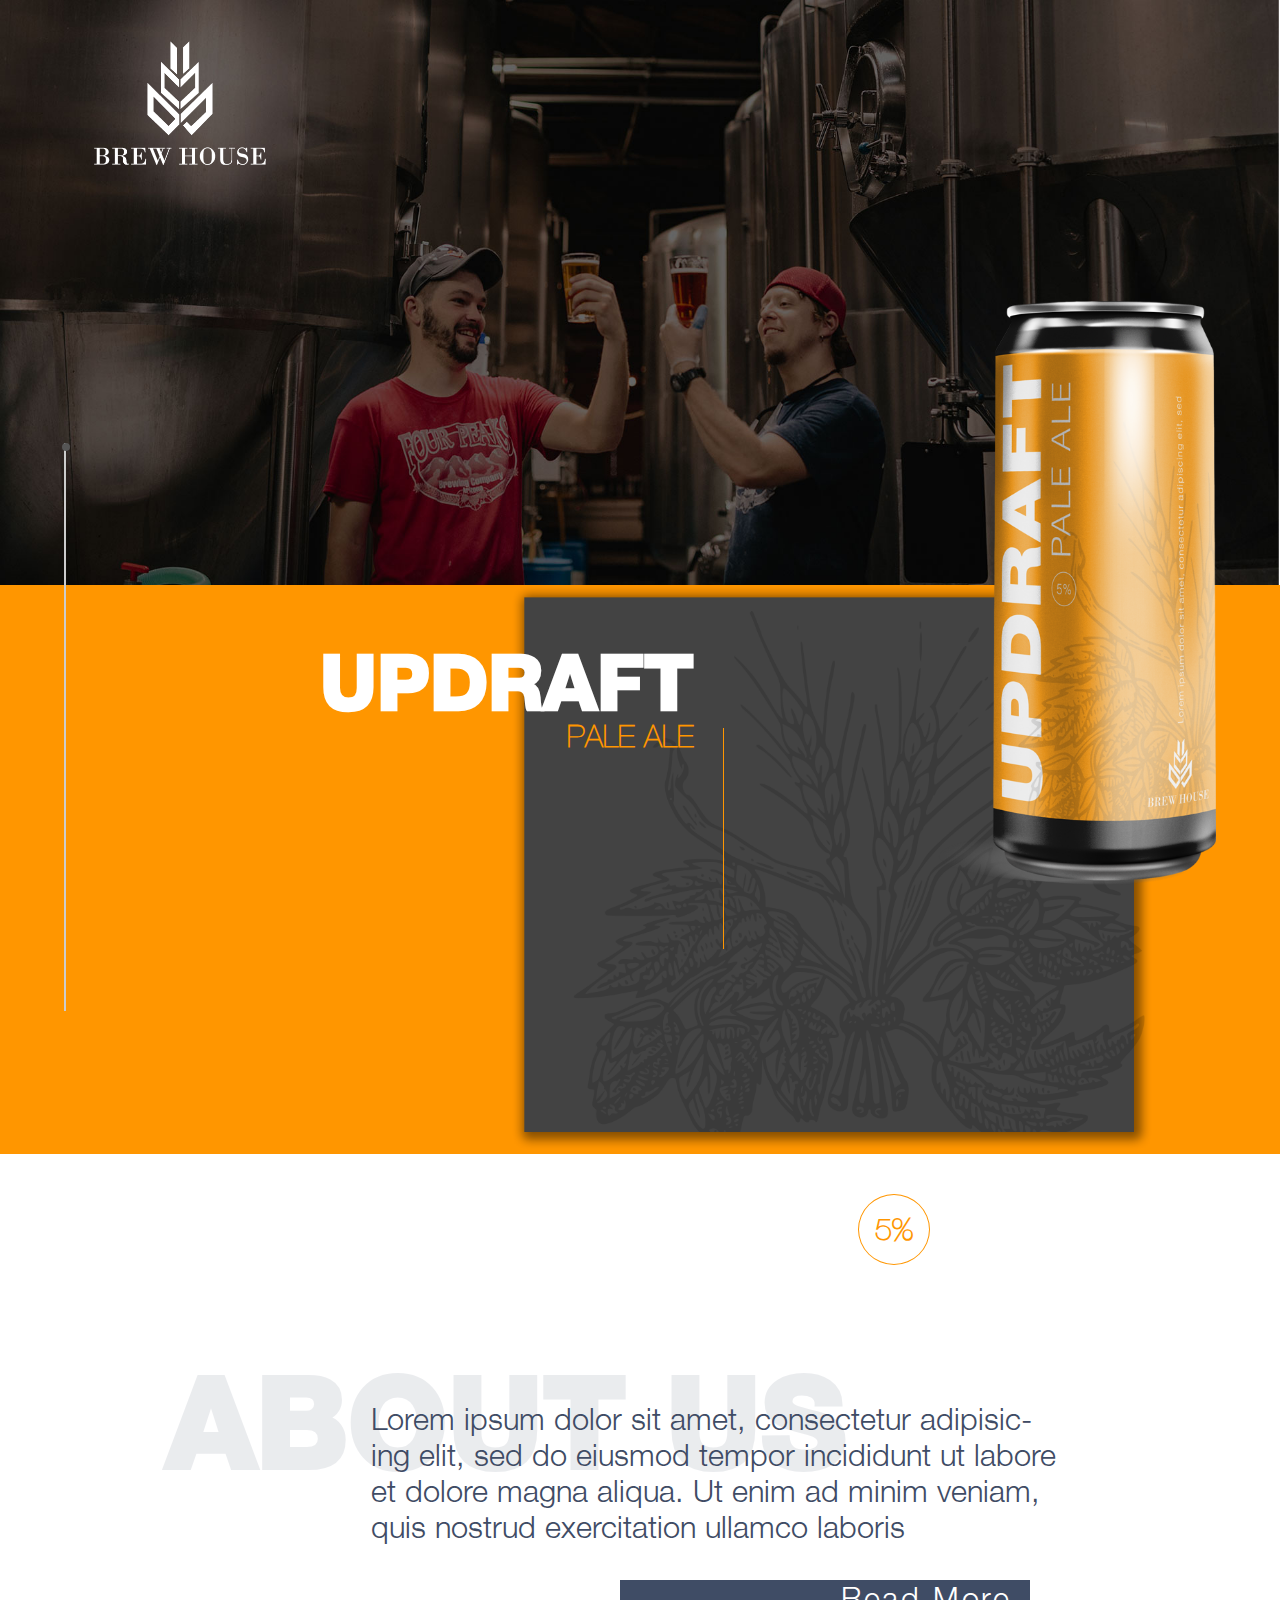
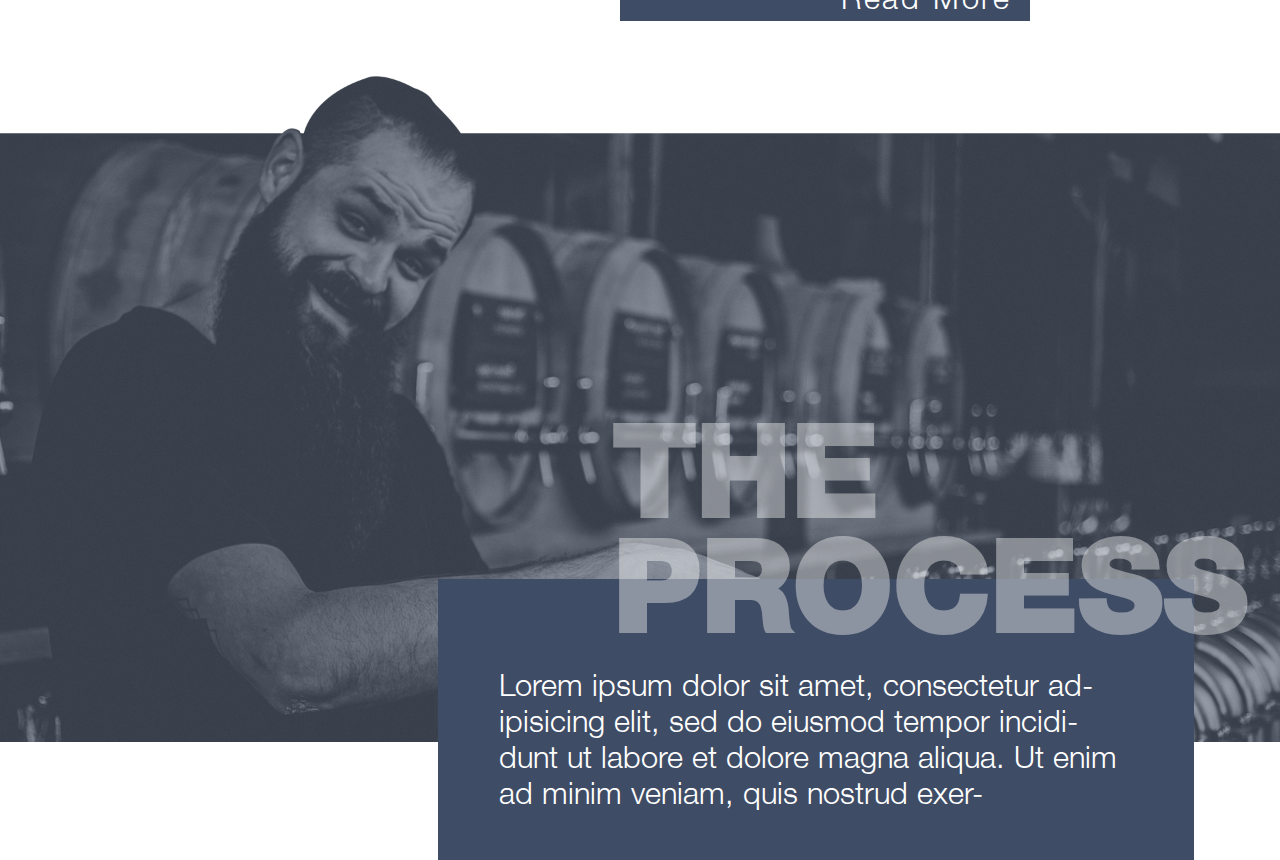
<file: index.html>
<!DOCTYPE html>
<html lang="en">
    <head>
        <meta charset="utf-8">
        <meta name="viewport" content="width=device-width, initial-scale=1">
        <title>Blackridge Web Developer Challenge</title>

        <!-- Font CSS Files -->
        <link rel="stylesheet" href="./asset/fonts/helvetica-2-cufonfonts/stylesheet.css">

        <link rel="stylesheet" href="./css/main.css">
    </head>
    <body>
        <!-- Header -->
        <header>
            <img id="header" src="./asset/img/Header-Image.jpg" alt="Header Image">
            <img id="logo" src="./asset/Brewhouse Logo-01.png" alt="Logo">
        </header>

        <!-- Main Section -->
        <main>
            <h1>
                UPDRAFT
                <small>PALE ALE</small>

                <div id="divide"></div>
            </h1>
            <p id="percent">5%</p>

            <div id="marker">
                <div id="inner-marker"></div>
            </div>

            <img id="hopAndBarley" src="asset/img/hopAndBarley.png" alt="Hop and Barley">
            <img id="ale" src="./asset/img/Label Design copy.png">
        </main>

        <!-- About Section -->
        <section id="about">
            <h1>ABOUT US</h1>
            <p>Lorem ipsum dolor sit amet, consectetur adipisic- ing elit, sed do eiusmod tempor incididunt ut labore et dolore magna aliqua. Ut enim ad minim veniam, quis nostrud exercitation ullamco laboris</p>

            <button type="button" class="btn">Read More</button>
        </section>

        <!-- Process Section -->
        <section id="process">
            <h1>THE<br>PROCESS</h1>

            <img src="./asset/img/Mid Image.png" alt="Process">
            <div>
                <p>Lorem ipsum dolor sit amet, consectetur ad- ipisicing elit, sed do eiusmod tempor incidi- dunt ut labore et dolore magna aliqua. Ut enim ad minim veniam, quis nostrud exer-</p>
            </div>
        </section>

        <section id="empty">

        </section>

        <script src="https://code.jquery.com/jquery-3.4.1.min.js" integrity="sha256-CSXorXvZcTkaix6Yvo6HppcZGetbYMGWSFlBw8HfCJo=" crossorigin="anonymous"></script>
        <script src="./js/app.js"></script>
    </body>
</html>
</file>
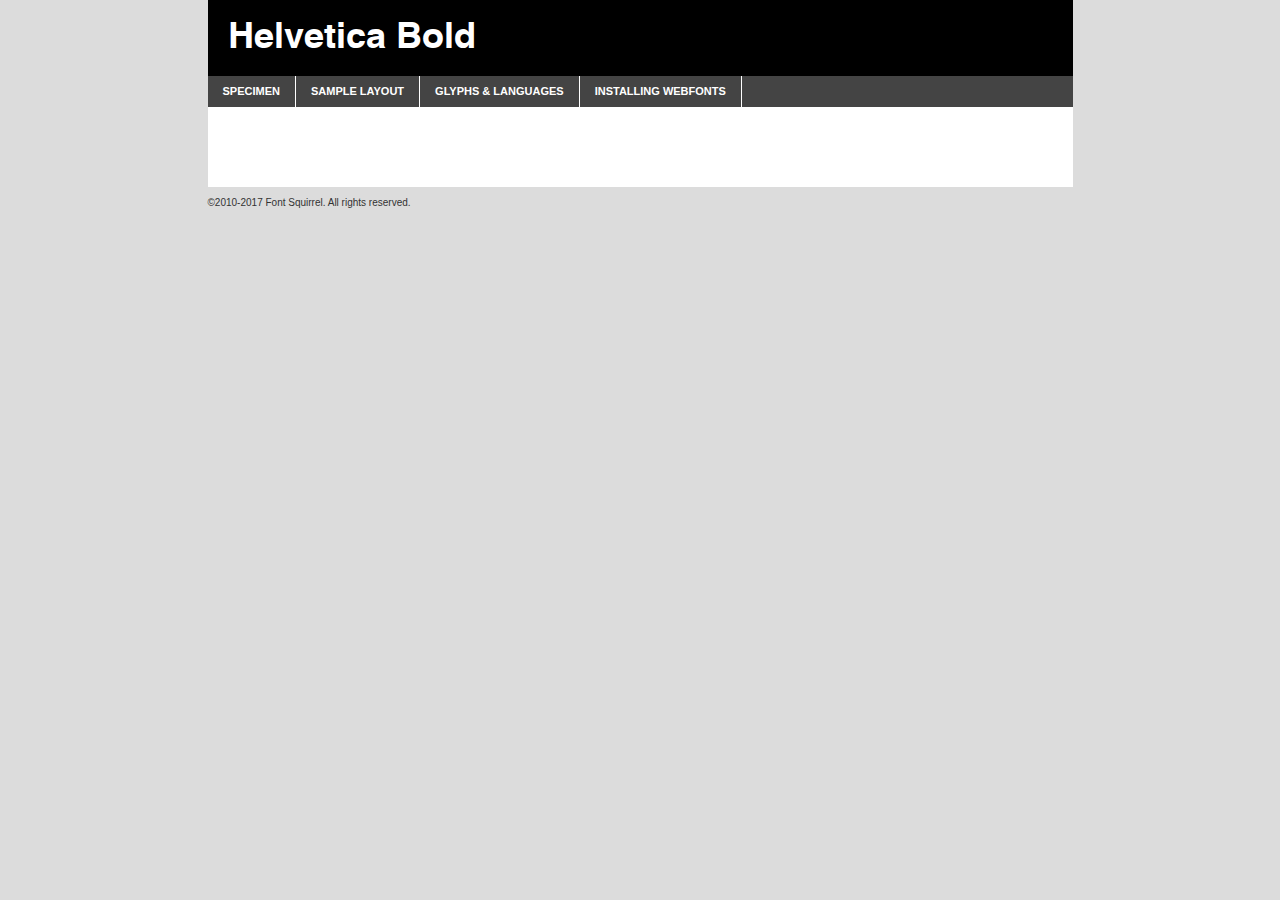
<file: asset/fonts/helvetica-2-cufonfonts/helvetica-bold-demo.html>
<!DOCTYPE html PUBLIC "-//W3C//DTD XHTML 1.0 Transitional//EN"
	"http://www.w3.org/TR/xhtml1/DTD/xhtml1-transitional.dtd">

<html xmlns="http://www.w3.org/1999/xhtml" xml:lang="en" lang="en">
<head>
	<meta http-equiv="Content-Type" content="text/html; charset=utf-8" />
	<script src="http://ajax.googleapis.com/ajax/libs/jquery/1.7.2/jquery.min.js" type="text/javascript" charset="utf-8"></script>
	<script type="text/javascript">
	(function($){$.fn.easyTabs=function(option){var param=jQuery.extend({fadeSpeed:"fast",defaultContent:1,activeClass:'active'},option);$(this).each(function(){var thisId="#"+this.id;if(param.defaultContent==''){param.defaultContent=1;}
	if(typeof param.defaultContent=="number")
	{var defaultTab=$(thisId+" .tabs li:eq("+(param.defaultContent-1)+") a").attr('href').substr(1);}else{var defaultTab=param.defaultContent;}
	$(thisId+" .tabs li a").each(function(){var tabToHide=$(this).attr('href').substr(1);$("#"+tabToHide).addClass('easytabs-tab-content');});hideAll();changeContent(defaultTab);function hideAll(){$(thisId+" .easytabs-tab-content").hide();}
	function changeContent(tabId){hideAll();$(thisId+" .tabs li").removeClass(param.activeClass);$(thisId+" .tabs li a[href=#"+tabId+"]").closest('li').addClass(param.activeClass);if(param.fadeSpeed!="none")
	{$(thisId+" #"+tabId).fadeIn(param.fadeSpeed);}else{$(thisId+" #"+tabId).show();}}
	$(thisId+" .tabs li").click(function(){var tabId=$(this).find('a').attr('href').substr(1);changeContent(tabId);return false;});});}})(jQuery);
	</script>
	<link rel="stylesheet" href="specimen_files/specimen_stylesheet.css" type="text/css" charset="utf-8" />
	<link rel="stylesheet" href="stylesheet.css" type="text/css" charset="utf-8" />

	<style type="text/css">
					body{
				font-family: 'helveticabold';
							}
		</style>

	<title>Helvetica Bold Specimen</title>
	
	
	<script type="text/javascript" charset="utf-8">
		$(document).ready(function() {
			$('#container').easyTabs({defaultContent:1});
		});
	</script>
</head>

<body>
<div id="container">
	<div id="header">
		Helvetica Bold	</div>
	<ul class="tabs">
		<li><a href="#specimen">Specimen</a></li>
		<li><a href="#layout">Sample Layout</a></li>
				<li><a href="#glyphs">Glyphs &amp; Languages</a></li>
		<li><a href="#installing">Installing Webfonts</a></li>
		
	</ul>
	
	<div id="main_content">

		
			<div id="specimen">
		
				<div class="section">
					<div class="grid12 firstcol">
						<div class="huge">AaBb</div>
					</div>
				</div>
		
				<div class="section">
					<div class="glyph_range">A&#x200B;B&#x200b;C&#x200b;D&#x200b;E&#x200b;F&#x200b;G&#x200b;H&#x200b;I&#x200b;J&#x200b;K&#x200b;L&#x200b;M&#x200b;N&#x200b;O&#x200b;P&#x200b;Q&#x200b;R&#x200b;S&#x200b;T&#x200b;U&#x200b;V&#x200b;W&#x200b;X&#x200b;Y&#x200b;Z&#x200b;a&#x200b;b&#x200b;c&#x200b;d&#x200b;e&#x200b;f&#x200b;g&#x200b;h&#x200b;i&#x200b;j&#x200b;k&#x200b;l&#x200b;m&#x200b;n&#x200b;o&#x200b;p&#x200b;q&#x200b;r&#x200b;s&#x200b;t&#x200b;u&#x200b;v&#x200b;w&#x200b;x&#x200b;y&#x200b;z&#x200b;1&#x200b;2&#x200b;3&#x200b;4&#x200b;5&#x200b;6&#x200b;7&#x200b;8&#x200b;9&#x200b;0&#x200b;&amp;&#x200b;.&#x200b;,&#x200b;?&#x200b;!&#x200b;&#64;&#x200b;(&#x200b;)&#x200b;#&#x200b;$&#x200b;%&#x200b;*&#x200b;+&#x200b;-&#x200b;=&#x200b;:&#x200b;;</div>
				</div>
				<div class="section">
					<div class="grid12 firstcol">
						<table class="sample_table">
							<tr><td>10</td><td class="size10">abcdefghijklmnopqrstuvwxyzABCDEFGHIJKLMNOPQRSTUVWXYZ0123456789abcdefghijklmnopqrstuvwxyzABCDEFGHIJKLMNOPQRSTUVWXYZ0123456789abcdefghijklmnopqrstuvwxyzABCDEFGHIJKLMNOPQRSTUVWXYZ</td></tr>
							<tr><td>11</td><td class="size11">abcdefghijklmnopqrstuvwxyzABCDEFGHIJKLMNOPQRSTUVWXYZ0123456789abcdefghijklmnopqrstuvwxyzABCDEFGHIJKLMNOPQRSTUVWXYZ0123456789abcdefghijklmnopqrstuvwxyzABCDEFGHIJKLMNOPQRSTUVWXYZ</td></tr>
							<tr><td>12</td><td class="size12">abcdefghijklmnopqrstuvwxyzABCDEFGHIJKLMNOPQRSTUVWXYZ0123456789abcdefghijklmnopqrstuvwxyzABCDEFGHIJKLMNOPQRSTUVWXYZ0123456789abcdefghijklmnopqrstuvwxyzABCDEFGHIJKLMNOPQRSTUVWXYZ</td></tr>
							<tr><td>13</td><td class="size13">abcdefghijklmnopqrstuvwxyzABCDEFGHIJKLMNOPQRSTUVWXYZ0123456789abcdefghijklmnopqrstuvwxyzABCDEFGHIJKLMNOPQRSTUVWXYZ0123456789abcdefghijklmnopqrstuvwxyzABCDEFGHIJKLMNOPQRSTUVWXYZ</td></tr>
							<tr><td>14</td><td class="size14">abcdefghijklmnopqrstuvwxyzABCDEFGHIJKLMNOPQRSTUVWXYZ0123456789abcdefghijklmnopqrstuvwxyzABCDEFGHIJKLMNOPQRSTUVWXYZ0123456789abcdefghijklmnopqrstuvwxyzABCDEFGHIJKLMNOPQRSTUVWXYZ</td></tr>
							<tr><td>16</td><td class="size16">abcdefghijklmnopqrstuvwxyzABCDEFGHIJKLMNOPQRSTUVWXYZ0123456789abcdefghijklmnopqrstuvwxyzABCDEFGHIJKLMNOPQRSTUVWXYZ</td></tr>
							<tr><td>18</td><td class="size18">abcdefghijklmnopqrstuvwxyzABCDEFGHIJKLMNOPQRSTUVWXYZ0123456789abcdefghijklmnopqrstuvwxyzABCDEFGHIJKLMNOPQRSTUVWXYZ</td></tr>
							<tr><td>20</td><td class="size20">abcdefghijklmnopqrstuvwxyzABCDEFGHIJKLMNOPQRSTUVWXYZ0123456789abcdefghijklmnopqrstuvwxyzABCDEFGHIJKLMNOPQRSTUVWXYZ</td></tr>
							<tr><td>24</td><td class="size24">abcdefghijklmnopqrstuvwxyzABCDEFGHIJKLMNOPQRSTUVWXYZ0123456789abcdefghijklmnopqrstuvwxyzABCDEFGHIJKLMNOPQRSTUVWXYZ</td></tr>
							<tr><td>30</td><td class="size30">abcdefghijklmnopqrstuvwxyzABCDEFGHIJKLMNOPQRSTUVWXYZ0123456789abcdefghijklmnopqrstuvwxyzABCDEFGHIJKLMNOPQRSTUVWXYZ</td></tr>
							<tr><td>36</td><td class="size36">abcdefghijklmnopqrstuvwxyzABCDEFGHIJKLMNOPQRSTUVWXYZ0123456789abcdefghijklmnopqrstuvwxyzABCDEFGHIJKLMNOPQRSTUVWXYZ</td></tr>
							<tr><td>48</td><td class="size48">abcdefghijklmnopqrstuvwxyzABCDEFGHIJKLMNOPQRSTUVWXYZ0123456789abcdefghijklmnopqrstuvwxyzABCDEFGHIJKLMNOPQRSTUVWXYZ</td></tr>
							<tr><td>60</td><td class="size60">abcdefghijklmnopqrstuvwxyzABCDEFGHIJKLMNOPQRSTUVWXYZ0123456789abcdefghijklmnopqrstuvwxyzABCDEFGHIJKLMNOPQRSTUVWXYZ</td></tr>
							<tr><td>72</td><td class="size72">abcdefghijklmnopqrstuvwxyzABCDEFGHIJKLMNOPQRSTUVWXYZ0123456789abcdefghijklmnopqrstuvwxyzABCDEFGHIJKLMNOPQRSTUVWXYZ</td></tr>
							<tr><td>90</td><td class="size90">abcdefghijklmnopqrstuvwxyzABCDEFGHIJKLMNOPQRSTUVWXYZ0123456789abcdefghijklmnopqrstuvwxyzABCDEFGHIJKLMNOPQRSTUVWXYZ</td></tr>
						</table>
				
					</div>
			
				</div>
		
		
		
								<div class="section" id="bodycomparison">


										<div id="xheight">
				<div class="fontbody">&#x25FC;&#x25FC;&#x25FC;&#x25FC;&#x25FC;&#x25FC;&#x25FC;&#x25FC;&#x25FC;&#x25FC;&#x25FC;&#x25FC;&#x25FC;&#x25FC;&#x25FC;&#x25FC;&#x25FC;&#x25FC;&#x25FC;&#x25FC;&#x25FC;&#x25FC;&#x25FC;&#x25FC;&#x25FC;&#x25FC;&#x25FC;&#x25FC;&#x25FC;&#x25FC;&#x25FC;&#x25FC;&#x25FC;&#x25FC;&#x25FC;&#x25FC;&#x25FC;&#x25FC;&#x25FC;&#x25FC;&#x25FC;&#x25FC;&#x25FC;&#x25FC;&#x25FC;&#x25FC;&#x25FC;&#x25FC;&#x25FC;&#x25FC;&#x25FC;&#x25FC;&#x25FC;&#x25FC;&#x25FC;&#x25FC;&#x25FC;&#x25FC;&#x25FC;&#x25FC;&#x25FC;&#x25FC;&#x25FC;&#x25FC;&#x25FC;&#x25FC;&#x25FC;&#x25FC;&#x25FC;&#x25FC;&#x25FC;&#x25FC;&#x25FC;&#x25FC;&#x25FC;&#x25FC;&#x25FC;&#x25FC;&#x25FC;&#x25FC;&#x25FC;&#x25FC;&#x25FC;&#x25FC;&#x25FC;&#x25FC;&#x25FC;&#x25FC;&#x25FC;&#x25FC;&#x25FC;&#x25FC;&#x25FC;&#x25FC;&#x25FC;&#x25FC;&#x25FC;&#x25FC;&#x25FC;body</div><div class="arialbody">body</div><div class="verdanabody">body</div><div class="georgiabody">body</div></div>
										<div class="fontbody" style="z-index:1">
											body<span>Helvetica Bold</span>
										</div>
										<div class="arialbody" style="z-index:1">
											body<span>Arial</span>
										</div>
										<div class="verdanabody" style="z-index:1">
											body<span>Verdana</span>
										</div>
										<div class="georgiabody" style="z-index:1">
											body<span>Georgia</span>
										</div>



								</div>
		
		
				<div class="section psample psample_row1" id="">
					
					<div class="grid2 firstcol">
						<p class="size10"><span>10.</span>Aenean lacinia bibendum nulla sed consectetur. Fusce dapibus, tellus ac cursus commodo, tortor mauris condimentum nibh, ut fermentum massa justo sit amet risus. Nullam id dolor id nibh ultricies vehicula ut id elit. Cum sociis natoque penatibus et magnis dis parturient montes, nascetur ridiculus mus. Nulla vitae elit libero, a pharetra augue.</p>
			
					</div>
					<div class="grid3">
						<p class="size11"><span>11.</span>Aenean lacinia bibendum nulla sed consectetur. Fusce dapibus, tellus ac cursus commodo, tortor mauris condimentum nibh, ut fermentum massa justo sit amet risus. Nullam id dolor id nibh ultricies vehicula ut id elit. Cum sociis natoque penatibus et magnis dis parturient montes, nascetur ridiculus mus. Nulla vitae elit libero, a pharetra augue.</p>
			
					</div>
					<div class="grid3">
						<p class="size12"><span>12.</span>Aenean lacinia bibendum nulla sed consectetur. Fusce dapibus, tellus ac cursus commodo, tortor mauris condimentum nibh, ut fermentum massa justo sit amet risus. Nullam id dolor id nibh ultricies vehicula ut id elit. Cum sociis natoque penatibus et magnis dis parturient montes, nascetur ridiculus mus. Nulla vitae elit libero, a pharetra augue.</p>
			
					</div>
					<div class="grid4">
						<p class="size13"><span>13.</span>Aenean lacinia bibendum nulla sed consectetur. Fusce dapibus, tellus ac cursus commodo, tortor mauris condimentum nibh, ut fermentum massa justo sit amet risus. Nullam id dolor id nibh ultricies vehicula ut id elit. Cum sociis natoque penatibus et magnis dis parturient montes, nascetur ridiculus mus. Nulla vitae elit libero, a pharetra augue.</p>
			
					</div>
					<div class="white_blend"></div>
					
				</div>
				<div class="section psample psample_row2" id="">
					<div class="grid3 firstcol">
						<p class="size14"><span>14.</span>Aenean lacinia bibendum nulla sed consectetur. Fusce dapibus, tellus ac cursus commodo, tortor mauris condimentum nibh, ut fermentum massa justo sit amet risus. Nullam id dolor id nibh ultricies vehicula ut id elit. Cum sociis natoque penatibus et magnis dis parturient montes, nascetur ridiculus mus. Nulla vitae elit libero, a pharetra augue.</p>
			
					</div>
					<div class="grid4">
						<p class="size16"><span>16.</span>Aenean lacinia bibendum nulla sed consectetur. Fusce dapibus, tellus ac cursus commodo, tortor mauris condimentum nibh, ut fermentum massa justo sit amet risus. Nullam id dolor id nibh ultricies vehicula ut id elit. Cum sociis natoque penatibus et magnis dis parturient montes, nascetur ridiculus mus. Nulla vitae elit libero, a pharetra augue.</p>
			
					</div>
					<div class="grid5">
						<p class="size18"><span>18.</span>Aenean lacinia bibendum nulla sed consectetur. Fusce dapibus, tellus ac cursus commodo, tortor mauris condimentum nibh, ut fermentum massa justo sit amet risus. Nullam id dolor id nibh ultricies vehicula ut id elit. Cum sociis natoque penatibus et magnis dis parturient montes, nascetur ridiculus mus. Nulla vitae elit libero, a pharetra augue.</p>
			
					</div>

					<div class="white_blend"></div>

				</div>
				
				<div class="section psample psample_row3" id="">
					<div class="grid5 firstcol">
						<p class="size20"><span>20.</span>Aenean lacinia bibendum nulla sed consectetur. Fusce dapibus, tellus ac cursus commodo, tortor mauris condimentum nibh, ut fermentum massa justo sit amet risus. Nullam id dolor id nibh ultricies vehicula ut id elit. Cum sociis natoque penatibus et magnis dis parturient montes, nascetur ridiculus mus. Nulla vitae elit libero, a pharetra augue.</p>
					</div>
					<div class="grid7">
						<p class="size24"><span>24.</span>Aenean lacinia bibendum nulla sed consectetur. Fusce dapibus, tellus ac cursus commodo, tortor mauris condimentum nibh, ut fermentum massa justo sit amet risus. Nullam id dolor id nibh ultricies vehicula ut id elit. Cum sociis natoque penatibus et magnis dis parturient montes, nascetur ridiculus mus. Nulla vitae elit libero, a pharetra augue.</p>
					</div>
					
					<div class="white_blend"></div>
					
				</div>
				
				<div class="section psample psample_row4" id="">
					<div class="grid12 firstcol">
						<p class="size30"><span>30.</span>Aenean lacinia bibendum nulla sed consectetur. Fusce dapibus, tellus ac cursus commodo, tortor mauris condimentum nibh, ut fermentum massa justo sit amet risus. Nullam id dolor id nibh ultricies vehicula ut id elit. Cum sociis natoque penatibus et magnis dis parturient montes, nascetur ridiculus mus. Nulla vitae elit libero, a pharetra augue.</p>
					</div>
					<div class="white_blend"></div>
					
				</div>
				
				
				
				<div class="section psample psample_row1 fullreverse">
					<div class="grid2 firstcol">
						<p class="size10"><span>10.</span>Aenean lacinia bibendum nulla sed consectetur. Fusce dapibus, tellus ac cursus commodo, tortor mauris condimentum nibh, ut fermentum massa justo sit amet risus. Nullam id dolor id nibh ultricies vehicula ut id elit. Cum sociis natoque penatibus et magnis dis parturient montes, nascetur ridiculus mus. Nulla vitae elit libero, a pharetra augue.</p>
			
					</div>
					<div class="grid3">
						<p class="size11"><span>11.</span>Aenean lacinia bibendum nulla sed consectetur. Fusce dapibus, tellus ac cursus commodo, tortor mauris condimentum nibh, ut fermentum massa justo sit amet risus. Nullam id dolor id nibh ultricies vehicula ut id elit. Cum sociis natoque penatibus et magnis dis parturient montes, nascetur ridiculus mus. Nulla vitae elit libero, a pharetra augue.</p>
			
					</div>
					<div class="grid3">
						<p class="size12"><span>12.</span>Aenean lacinia bibendum nulla sed consectetur. Fusce dapibus, tellus ac cursus commodo, tortor mauris condimentum nibh, ut fermentum massa justo sit amet risus. Nullam id dolor id nibh ultricies vehicula ut id elit. Cum sociis natoque penatibus et magnis dis parturient montes, nascetur ridiculus mus. Nulla vitae elit libero, a pharetra augue.</p>
			
					</div>
					<div class="grid4">
						<p class="size13"><span>13.</span>Aenean lacinia bibendum nulla sed consectetur. Fusce dapibus, tellus ac cursus commodo, tortor mauris condimentum nibh, ut fermentum massa justo sit amet risus. Nullam id dolor id nibh ultricies vehicula ut id elit. Cum sociis natoque penatibus et magnis dis parturient montes, nascetur ridiculus mus. Nulla vitae elit libero, a pharetra augue.</p>
			
					</div>
					<div class="black_blend"></div>
					
				</div>
				
				<div class="section psample psample_row2 fullreverse">
					<div class="grid3 firstcol">
						<p class="size14"><span>14.</span>Aenean lacinia bibendum nulla sed consectetur. Fusce dapibus, tellus ac cursus commodo, tortor mauris condimentum nibh, ut fermentum massa justo sit amet risus. Nullam id dolor id nibh ultricies vehicula ut id elit. Cum sociis natoque penatibus et magnis dis parturient montes, nascetur ridiculus mus. Nulla vitae elit libero, a pharetra augue.</p>
			
					</div>
					<div class="grid4">
						<p class="size16"><span>16.</span>Aenean lacinia bibendum nulla sed consectetur. Fusce dapibus, tellus ac cursus commodo, tortor mauris condimentum nibh, ut fermentum massa justo sit amet risus. Nullam id dolor id nibh ultricies vehicula ut id elit. Cum sociis natoque penatibus et magnis dis parturient montes, nascetur ridiculus mus. Nulla vitae elit libero, a pharetra augue.</p>
			
					</div>
					<div class="grid5">
						<p class="size18"><span>18.</span>Aenean lacinia bibendum nulla sed consectetur. Fusce dapibus, tellus ac cursus commodo, tortor mauris condimentum nibh, ut fermentum massa justo sit amet risus. Nullam id dolor id nibh ultricies vehicula ut id elit. Cum sociis natoque penatibus et magnis dis parturient montes, nascetur ridiculus mus. Nulla vitae elit libero, a pharetra augue.</p>
			
					</div>
					<div class="black_blend"></div>

				</div>
				
				<div class="section psample fullreverse psample_row3" id="">
					<div class="grid5 firstcol">
						<p class="size20"><span>20.</span>Aenean lacinia bibendum nulla sed consectetur. Fusce dapibus, tellus ac cursus commodo, tortor mauris condimentum nibh, ut fermentum massa justo sit amet risus. Nullam id dolor id nibh ultricies vehicula ut id elit. Cum sociis natoque penatibus et magnis dis parturient montes, nascetur ridiculus mus. Nulla vitae elit libero, a pharetra augue.</p>
					</div>
					<div class="grid7">
						<p class="size24"><span>24.</span>Aenean lacinia bibendum nulla sed consectetur. Fusce dapibus, tellus ac cursus commodo, tortor mauris condimentum nibh, ut fermentum massa justo sit amet risus. Nullam id dolor id nibh ultricies vehicula ut id elit. Cum sociis natoque penatibus et magnis dis parturient montes, nascetur ridiculus mus. Nulla vitae elit libero, a pharetra augue.</p>
					</div>
					
					<div class="black_blend"></div>
					
				</div>
				
				<div class="section psample fullreverse psample_row4" id="" style="border-bottom: 20px #000 solid;">
					<div class="grid12 firstcol">
						<p class="size30"><span>30.</span>Aenean lacinia bibendum nulla sed consectetur. Fusce dapibus, tellus ac cursus commodo, tortor mauris condimentum nibh, ut fermentum massa justo sit amet risus. Nullam id dolor id nibh ultricies vehicula ut id elit. Cum sociis natoque penatibus et magnis dis parturient montes, nascetur ridiculus mus. Nulla vitae elit libero, a pharetra augue.</p>
					</div>
					<div class="black_blend"></div>
					
				</div>
				
				
				
				
			</div>
			
			<div id="layout">
				
				<div class="section">
					
					<div class="grid12 firstcol">
						<h1>Lorem Ipsum Dolor</h1>
						<h2>Etiam porta sem malesuada magna mollis euismod</h2>
						
						<p class="byline">By <a href="#link">Aenean Lacinia</a></p>
					</div>
				</div>
				<div class="section">
					<div class="grid8 firstcol">
						<p class="large">Donec sed odio dui. Morbi leo risus, porta ac consectetur ac, vestibulum at eros. Fusce dapibus, tellus ac cursus commodo, tortor mauris condimentum nibh, ut fermentum massa justo sit amet risus. </p>

						
						<h3>Pellentesque ornare sem</h3>

						<p>Maecenas sed diam eget risus varius blandit sit amet non magna. Maecenas faucibus mollis interdum. Donec ullamcorper nulla non metus auctor fringilla. Nullam id dolor id nibh ultricies vehicula ut id elit. Nullam id dolor id nibh ultricies vehicula ut id elit. </p>

						<p>Aenean eu leo quam. Pellentesque ornare sem lacinia quam venenatis vestibulum. Lorem ipsum dolor sit amet, consectetur adipiscing elit. Cum sociis natoque penatibus et magnis dis parturient montes, nascetur ridiculus mus. </p>

						<p>Nulla vitae elit libero, a pharetra augue. Praesent commodo cursus magna, vel scelerisque nisl consectetur et. Aenean lacinia bibendum nulla sed consectetur. </p>

						<p>Nullam quis risus eget urna mollis ornare vel eu leo. Nullam quis risus eget urna mollis ornare vel eu leo. Maecenas sed diam eget risus varius blandit sit amet non magna. Donec ullamcorper nulla non metus auctor fringilla. </p>

						<h3>Cras mattis consectetur</h3>

						<p>Aenean eu leo quam. Pellentesque ornare sem lacinia quam venenatis vestibulum. Aenean lacinia bibendum nulla sed consectetur. Integer posuere erat a ante venenatis dapibus posuere velit aliquet. Cras mattis consectetur purus sit amet fermentum. </p>

						<p>Nullam id dolor id nibh ultricies vehicula ut id elit. Nullam quis risus eget urna mollis ornare vel eu leo. Cras mattis consectetur purus sit amet fermentum.</p>
					</div>
					
					<div class="grid4 sidebar">
						
						<div class="box reverse">
							<p class="last">Nullam quis risus eget urna mollis ornare vel eu leo. Donec ullamcorper nulla non metus auctor fringilla. Cras mattis consectetur purus sit amet fermentum. Sed posuere consectetur est at lobortis. Lorem ipsum dolor sit amet, consectetur adipiscing elit. </p>
						</div>
						
						<p class="caption">Maecenas sed diam eget risus varius.</p>

						<p>Vestibulum id ligula porta felis euismod semper. Integer posuere erat a ante venenatis dapibus posuere velit aliquet. Vestibulum id ligula porta felis euismod semper. Sed posuere consectetur est at lobortis. Maecenas sed diam eget risus varius blandit sit amet non magna. Fusce dapibus, tellus ac cursus commodo, tortor mauris condimentum nibh, ut fermentum massa justo sit amet risus. </p>

					

						<p>Duis mollis, est non commodo luctus, nisi erat porttitor ligula, eget lacinia odio sem nec elit. Aenean lacinia bibendum nulla sed consectetur. Vivamus sagittis lacus vel augue laoreet rutrum faucibus dolor auctor. Aenean lacinia bibendum nulla sed consectetur. Nullam quis risus eget urna mollis ornare vel eu leo. </p>

						<p>Praesent commodo cursus magna, vel scelerisque nisl consectetur et. Donec ullamcorper nulla non metus auctor fringilla. Maecenas faucibus mollis interdum. Fusce dapibus, tellus ac cursus commodo, tortor mauris condimentum nibh, ut fermentum massa justo sit amet risus. </p>

					</div>
				</div>
				
			</div>


			



		<div id="glyphs">
			<div class="section">
				<div class="grid12 firstcol">
			
				<h1>Language Support</h1>
				<p>The subset of Helvetica Bold in this kit supports the following languages:<br />
			
					Albanian, Basque, Breton, Chamorro, Danish, Dutch, English, Faroese, Finnish, French, Frisian, Galician, German, Icelandic, Italian, Malagasy, Norwegian, Portuguese, Spanish, Alsatian, Aragonese, Arapaho, Arrernte, Asturian, Aymara, Bislama, Cebuano, Corsican, Fijian, French_creole, Genoese, Gilbertese, Greenlandic, Haitian_creole, Hiligaynon, Hmong, Hopi, Ibanag, Iloko_ilokano, Indonesian, Interglossa_glosa, Interlingua, Irish_gaelic, Jerriais, Lojban, Lombard, Luxembourgeois, Manx, Mohawk, Norfolk_pitcairnese, Occitan, Oromo, Pangasinan, Papiamento, Piedmontese, Potawatomi, Rhaeto-romance, Romansh, Rotokas, Sami_lule, Samoan, Sardinian, Scots_gaelic, Seychelles_creole, Shona, Sicilian, Somali, Southern_ndebele, Swahili, Swati_swazi, Tagalog_filipino_pilipino, Tetum, Tok_pisin, Uyghur_latinized, Volapuk, Walloon, Warlpiri, Xhosa, Yapese, Zulu, Latinbasic, Ubasic, Demo				</p>
				<h1>Glyph Chart</h1>
				<p>The subset of Helvetica Bold in this kit includes all the glyphs listed below. Unicode entities are included above each glyph to help you insert individual characters into your layout.</p>
				<div id="glyph_chart">
			
																				 <div><p>&amp;#8;</p>&#8;</div>
																				 <div><p>&amp;#8;</p>&#8;</div>
																				 <div><p>&amp;#9;</p>&#9;</div>
																				 <div><p>&amp;#9;</p>&#9;</div>
																				 <div><p>&amp;#9;</p>&#9;</div>
																				 <div><p>&amp;#8;</p>&#8;</div>
																				 <div><p>&amp;#32;</p>&#32;</div>
																				 <div><p>&amp;#33;</p>&#33;</div>
																				 <div><p>&amp;#34;</p>&#34;</div>
																				 <div><p>&amp;#35;</p>&#35;</div>
																				 <div><p>&amp;#36;</p>&#36;</div>
																				 <div><p>&amp;#37;</p>&#37;</div>
																				 <div><p>&amp;#38;</p>&#38;</div>
																				 <div><p>&amp;#39;</p>&#39;</div>
																				 <div><p>&amp;#40;</p>&#40;</div>
																				 <div><p>&amp;#41;</p>&#41;</div>
																				 <div><p>&amp;#42;</p>&#42;</div>
																				 <div><p>&amp;#43;</p>&#43;</div>
																				 <div><p>&amp;#44;</p>&#44;</div>
																				 <div><p>&amp;#45;</p>&#45;</div>
																				 <div><p>&amp;#46;</p>&#46;</div>
																				 <div><p>&amp;#47;</p>&#47;</div>
																				 <div><p>&amp;#48;</p>&#48;</div>
																				 <div><p>&amp;#49;</p>&#49;</div>
																				 <div><p>&amp;#50;</p>&#50;</div>
																				 <div><p>&amp;#51;</p>&#51;</div>
																				 <div><p>&amp;#52;</p>&#52;</div>
																				 <div><p>&amp;#53;</p>&#53;</div>
																				 <div><p>&amp;#54;</p>&#54;</div>
																				 <div><p>&amp;#55;</p>&#55;</div>
																				 <div><p>&amp;#56;</p>&#56;</div>
																				 <div><p>&amp;#57;</p>&#57;</div>
																				 <div><p>&amp;#58;</p>&#58;</div>
																				 <div><p>&amp;#59;</p>&#59;</div>
																				 <div><p>&amp;#60;</p>&#60;</div>
																				 <div><p>&amp;#61;</p>&#61;</div>
																				 <div><p>&amp;#62;</p>&#62;</div>
																				 <div><p>&amp;#63;</p>&#63;</div>
																				 <div><p>&amp;#64;</p>&#64;</div>
																				 <div><p>&amp;#65;</p>&#65;</div>
																				 <div><p>&amp;#66;</p>&#66;</div>
																				 <div><p>&amp;#67;</p>&#67;</div>
																				 <div><p>&amp;#68;</p>&#68;</div>
																				 <div><p>&amp;#69;</p>&#69;</div>
																				 <div><p>&amp;#70;</p>&#70;</div>
																				 <div><p>&amp;#71;</p>&#71;</div>
																				 <div><p>&amp;#72;</p>&#72;</div>
																				 <div><p>&amp;#73;</p>&#73;</div>
																				 <div><p>&amp;#74;</p>&#74;</div>
																				 <div><p>&amp;#75;</p>&#75;</div>
																				 <div><p>&amp;#76;</p>&#76;</div>
																				 <div><p>&amp;#77;</p>&#77;</div>
																				 <div><p>&amp;#78;</p>&#78;</div>
																				 <div><p>&amp;#79;</p>&#79;</div>
																				 <div><p>&amp;#80;</p>&#80;</div>
																				 <div><p>&amp;#81;</p>&#81;</div>
																				 <div><p>&amp;#82;</p>&#82;</div>
																				 <div><p>&amp;#83;</p>&#83;</div>
																				 <div><p>&amp;#84;</p>&#84;</div>
																				 <div><p>&amp;#85;</p>&#85;</div>
																				 <div><p>&amp;#86;</p>&#86;</div>
																				 <div><p>&amp;#87;</p>&#87;</div>
																				 <div><p>&amp;#88;</p>&#88;</div>
																				 <div><p>&amp;#89;</p>&#89;</div>
																				 <div><p>&amp;#90;</p>&#90;</div>
																				 <div><p>&amp;#91;</p>&#91;</div>
																				 <div><p>&amp;#92;</p>&#92;</div>
																				 <div><p>&amp;#93;</p>&#93;</div>
																				 <div><p>&amp;#94;</p>&#94;</div>
																				 <div><p>&amp;#95;</p>&#95;</div>
																				 <div><p>&amp;#96;</p>&#96;</div>
																				 <div><p>&amp;#97;</p>&#97;</div>
																				 <div><p>&amp;#98;</p>&#98;</div>
																				 <div><p>&amp;#99;</p>&#99;</div>
																				 <div><p>&amp;#100;</p>&#100;</div>
																				 <div><p>&amp;#101;</p>&#101;</div>
																				 <div><p>&amp;#102;</p>&#102;</div>
																				 <div><p>&amp;#103;</p>&#103;</div>
																				 <div><p>&amp;#104;</p>&#104;</div>
																				 <div><p>&amp;#105;</p>&#105;</div>
																				 <div><p>&amp;#106;</p>&#106;</div>
																				 <div><p>&amp;#107;</p>&#107;</div>
																				 <div><p>&amp;#108;</p>&#108;</div>
																				 <div><p>&amp;#109;</p>&#109;</div>
																				 <div><p>&amp;#110;</p>&#110;</div>
																				 <div><p>&amp;#111;</p>&#111;</div>
																				 <div><p>&amp;#112;</p>&#112;</div>
																				 <div><p>&amp;#113;</p>&#113;</div>
																				 <div><p>&amp;#114;</p>&#114;</div>
																				 <div><p>&amp;#115;</p>&#115;</div>
																				 <div><p>&amp;#116;</p>&#116;</div>
																				 <div><p>&amp;#117;</p>&#117;</div>
																				 <div><p>&amp;#118;</p>&#118;</div>
																				 <div><p>&amp;#119;</p>&#119;</div>
																				 <div><p>&amp;#120;</p>&#120;</div>
																				 <div><p>&amp;#121;</p>&#121;</div>
																				 <div><p>&amp;#122;</p>&#122;</div>
																				 <div><p>&amp;#123;</p>&#123;</div>
																				 <div><p>&amp;#124;</p>&#124;</div>
																				 <div><p>&amp;#125;</p>&#125;</div>
																				 <div><p>&amp;#126;</p>&#126;</div>
																				 <div><p>&amp;#160;</p>&#160;</div>
																				 <div><p>&amp;#161;</p>&#161;</div>
																				 <div><p>&amp;#162;</p>&#162;</div>
																				 <div><p>&amp;#163;</p>&#163;</div>
																				 <div><p>&amp;#164;</p>&#164;</div>
																				 <div><p>&amp;#165;</p>&#165;</div>
																				 <div><p>&amp;#166;</p>&#166;</div>
																				 <div><p>&amp;#167;</p>&#167;</div>
																				 <div><p>&amp;#168;</p>&#168;</div>
																				 <div><p>&amp;#169;</p>&#169;</div>
																				 <div><p>&amp;#170;</p>&#170;</div>
																				 <div><p>&amp;#171;</p>&#171;</div>
																				 <div><p>&amp;#172;</p>&#172;</div>
																				 <div><p>&amp;#173;</p>&#173;</div>
																				 <div><p>&amp;#174;</p>&#174;</div>
																				 <div><p>&amp;#175;</p>&#175;</div>
																				 <div><p>&amp;#176;</p>&#176;</div>
																				 <div><p>&amp;#177;</p>&#177;</div>
																				 <div><p>&amp;#178;</p>&#178;</div>
																				 <div><p>&amp;#179;</p>&#179;</div>
																				 <div><p>&amp;#180;</p>&#180;</div>
																				 <div><p>&amp;#181;</p>&#181;</div>
																				 <div><p>&amp;#182;</p>&#182;</div>
																				 <div><p>&amp;#183;</p>&#183;</div>
																				 <div><p>&amp;#184;</p>&#184;</div>
																				 <div><p>&amp;#185;</p>&#185;</div>
																				 <div><p>&amp;#186;</p>&#186;</div>
																				 <div><p>&amp;#187;</p>&#187;</div>
																				 <div><p>&amp;#188;</p>&#188;</div>
																				 <div><p>&amp;#189;</p>&#189;</div>
																				 <div><p>&amp;#190;</p>&#190;</div>
																				 <div><p>&amp;#191;</p>&#191;</div>
																				 <div><p>&amp;#192;</p>&#192;</div>
																				 <div><p>&amp;#193;</p>&#193;</div>
																				 <div><p>&amp;#194;</p>&#194;</div>
																				 <div><p>&amp;#195;</p>&#195;</div>
																				 <div><p>&amp;#196;</p>&#196;</div>
																				 <div><p>&amp;#197;</p>&#197;</div>
																				 <div><p>&amp;#198;</p>&#198;</div>
																				 <div><p>&amp;#199;</p>&#199;</div>
																				 <div><p>&amp;#200;</p>&#200;</div>
																				 <div><p>&amp;#201;</p>&#201;</div>
																				 <div><p>&amp;#202;</p>&#202;</div>
																				 <div><p>&amp;#203;</p>&#203;</div>
																				 <div><p>&amp;#204;</p>&#204;</div>
																				 <div><p>&amp;#205;</p>&#205;</div>
																				 <div><p>&amp;#206;</p>&#206;</div>
																				 <div><p>&amp;#207;</p>&#207;</div>
																				 <div><p>&amp;#208;</p>&#208;</div>
																				 <div><p>&amp;#209;</p>&#209;</div>
																				 <div><p>&amp;#210;</p>&#210;</div>
																				 <div><p>&amp;#211;</p>&#211;</div>
																				 <div><p>&amp;#212;</p>&#212;</div>
																				 <div><p>&amp;#213;</p>&#213;</div>
																				 <div><p>&amp;#214;</p>&#214;</div>
																				 <div><p>&amp;#215;</p>&#215;</div>
																				 <div><p>&amp;#216;</p>&#216;</div>
																				 <div><p>&amp;#217;</p>&#217;</div>
																				 <div><p>&amp;#218;</p>&#218;</div>
																				 <div><p>&amp;#219;</p>&#219;</div>
																				 <div><p>&amp;#220;</p>&#220;</div>
																				 <div><p>&amp;#221;</p>&#221;</div>
																				 <div><p>&amp;#222;</p>&#222;</div>
																				 <div><p>&amp;#223;</p>&#223;</div>
																				 <div><p>&amp;#224;</p>&#224;</div>
																				 <div><p>&amp;#225;</p>&#225;</div>
																				 <div><p>&amp;#226;</p>&#226;</div>
																				 <div><p>&amp;#227;</p>&#227;</div>
																				 <div><p>&amp;#228;</p>&#228;</div>
																				 <div><p>&amp;#229;</p>&#229;</div>
																				 <div><p>&amp;#230;</p>&#230;</div>
																				 <div><p>&amp;#231;</p>&#231;</div>
																				 <div><p>&amp;#232;</p>&#232;</div>
																				 <div><p>&amp;#233;</p>&#233;</div>
																				 <div><p>&amp;#234;</p>&#234;</div>
																				 <div><p>&amp;#235;</p>&#235;</div>
																				 <div><p>&amp;#236;</p>&#236;</div>
																				 <div><p>&amp;#237;</p>&#237;</div>
																				 <div><p>&amp;#238;</p>&#238;</div>
																				 <div><p>&amp;#239;</p>&#239;</div>
																				 <div><p>&amp;#240;</p>&#240;</div>
																				 <div><p>&amp;#241;</p>&#241;</div>
																				 <div><p>&amp;#242;</p>&#242;</div>
																				 <div><p>&amp;#243;</p>&#243;</div>
																				 <div><p>&amp;#244;</p>&#244;</div>
																				 <div><p>&amp;#245;</p>&#245;</div>
																				 <div><p>&amp;#246;</p>&#246;</div>
																				 <div><p>&amp;#247;</p>&#247;</div>
																				 <div><p>&amp;#248;</p>&#248;</div>
																				 <div><p>&amp;#249;</p>&#249;</div>
																				 <div><p>&amp;#250;</p>&#250;</div>
																				 <div><p>&amp;#251;</p>&#251;</div>
																				 <div><p>&amp;#252;</p>&#252;</div>
																				 <div><p>&amp;#253;</p>&#253;</div>
																				 <div><p>&amp;#254;</p>&#254;</div>
																				 <div><p>&amp;#255;</p>&#255;</div>
																				 <div><p>&amp;#338;</p>&#338;</div>
																				 <div><p>&amp;#339;</p>&#339;</div>
																				 <div><p>&amp;#376;</p>&#376;</div>
																				 <div><p>&amp;#710;</p>&#710;</div>
																				 <div><p>&amp;#732;</p>&#732;</div>
																				 <div><p>&amp;#8192;</p>&#8192;</div>
																				 <div><p>&amp;#8193;</p>&#8193;</div>
																				 <div><p>&amp;#8194;</p>&#8194;</div>
																				 <div><p>&amp;#8195;</p>&#8195;</div>
																				 <div><p>&amp;#8196;</p>&#8196;</div>
																				 <div><p>&amp;#8197;</p>&#8197;</div>
																				 <div><p>&amp;#8198;</p>&#8198;</div>
																				 <div><p>&amp;#8199;</p>&#8199;</div>
																				 <div><p>&amp;#8200;</p>&#8200;</div>
																				 <div><p>&amp;#8201;</p>&#8201;</div>
																				 <div><p>&amp;#8202;</p>&#8202;</div>
																				 <div><p>&amp;#8208;</p>&#8208;</div>
																				 <div><p>&amp;#8209;</p>&#8209;</div>
																				 <div><p>&amp;#8210;</p>&#8210;</div>
																				 <div><p>&amp;#8211;</p>&#8211;</div>
																				 <div><p>&amp;#8212;</p>&#8212;</div>
																				 <div><p>&amp;#8216;</p>&#8216;</div>
																				 <div><p>&amp;#8217;</p>&#8217;</div>
																				 <div><p>&amp;#8218;</p>&#8218;</div>
																				 <div><p>&amp;#8220;</p>&#8220;</div>
																				 <div><p>&amp;#8221;</p>&#8221;</div>
																				 <div><p>&amp;#8222;</p>&#8222;</div>
																				 <div><p>&amp;#8226;</p>&#8226;</div>
																				 <div><p>&amp;#8230;</p>&#8230;</div>
																				 <div><p>&amp;#8239;</p>&#8239;</div>
																				 <div><p>&amp;#8249;</p>&#8249;</div>
																				 <div><p>&amp;#8250;</p>&#8250;</div>
																				 <div><p>&amp;#8287;</p>&#8287;</div>
																				 <div><p>&amp;#8364;</p>&#8364;</div>
																				 <div><p>&amp;#8482;</p>&#8482;</div>
																				 <div><p>&amp;#64257;</p>&#64257;</div>
																				 <div><p>&amp;#64258;</p>&#64258;</div>
																																																</div>	
				</div>
		
		
			</div>
		</div>
		
		
		<div id="specs">
			
		</div>
	
		<div id="installing">
			<div class="section">
				<div class="grid7 firstcol">
					<h1>Installing Webfonts</h1>
					
					<p>Webfonts are supported by all major browser platforms but not all in the same way. There are currently four different font formats that must be included in order to target all browsers. This includes TTF, WOFF, EOT and SVG.</p>
					
					<h2>1. Upload your webfonts</h2>
					<p>You must upload your webfont kit to your website. They should be in or near the same directory as your CSS files.</p>
					
					<h2>2. Include the webfont stylesheet</h2>
					<p>A special CSS @font-face declaration helps the various browsers select the appropriate font it needs without causing you a bunch of headaches. Learn more about this syntax by reading the <a href="https://www.fontspring.com/blog/further-hardening-of-the-bulletproof-syntax">Fontspring blog post</a> about it. The code for it is as follows:</p>


<code>
@font-face{ 
	font-family: 'MyWebFont';
	src: url('WebFont.eot');
	src: url('WebFont.eot?#iefix') format('embedded-opentype'),
	     url('WebFont.woff') format('woff'),
	     url('WebFont.ttf') format('truetype'),
	     url('WebFont.svg#webfont') format('svg');
}
</code>

	<p>We've already gone ahead and generated the code for you. All you have to do is link to the stylesheet in your HTML, like this:</p>
	<code>&lt;link rel=&quot;stylesheet&quot; href=&quot;stylesheet.css&quot; type=&quot;text/css&quot; charset=&quot;utf-8&quot; /&gt;</code>

					<h2>3. Modify your own stylesheet</h2>
					<p>To take advantage of your new fonts, you must tell your stylesheet to use them. Look at the original @font-face declaration above and find the property called "font-family." The name linked there will be what you use to reference the font. Prepend that webfont name to the font stack in the "font-family" property, inside the selector you want to change. For example:</p>
<code>p { font-family: 'WebFont', Arial, sans-serif; }</code>

<h2>4. Test</h2>
<p>Getting webfonts to work cross-browser <em>can</em> be tricky. Use the information in the sidebar to help you if you find that fonts aren't loading in a particular browser.</p>
				</div>
				
				<div class="grid5 sidebar">
					<div class="box">
						<h2>Troubleshooting<br />Font-Face Problems</h2>
						<p>Having trouble getting your webfonts to load in your new website? Here are some tips to sort out what might be the problem.</p>

						<h3>Fonts not showing in any browser</h3>

						<p>This sounds like you need to work on the plumbing. You either did not upload the fonts to the correct directory, or you did not link the fonts properly in the CSS. If you've confirmed that all this is correct and you still have a problem, take a look at your .htaccess file and see if requests are getting intercepted.</p>

						<h3>Fonts not loading in iPhone or iPad</h3>

						<p>The most common problem here is that you are serving the fonts from an IIS server. IIS refuses to serve files that have unknown MIME types. If that is the case, you must set the MIME type for SVG to "image/svg+xml" in the server settings. Follow these instructions from Microsoft if you need help.</p>

						<h3>Fonts not loading in Firefox</h3>

						<p>The primary reason for this failure? You are still using a version Firefox older than 3.5. So upgrade already! If that isn't it, then you are very likely serving fonts from a different domain. Firefox requires that all font assets be served from the same domain. Lastly it is possible that you need to add WOFF to your list of MIME types (if you are serving via IIS.)</p>

						<h3>Fonts not loading in IE</h3>

						<p>Are you looking at Internet Explorer on an actual Windows machine or are you cheating by using a service like Adobe BrowserLab? Many of these screenshot services do not render @font-face for IE. Best to test it on a real machine.</p>

						<h3>Fonts not loading in IE9</h3>

						<p>IE9, like Firefox, requires that fonts be served from the same domain as the website. Make sure that is the case.</p>
					</div>
				</div>
			</div>
			
		</div>
	
	</div>
	<div id="footer">
		<p>&copy;2010-2017 Font Squirrel. All rights reserved.</p>
	</div>
</div>
</body>
</html>
</file>
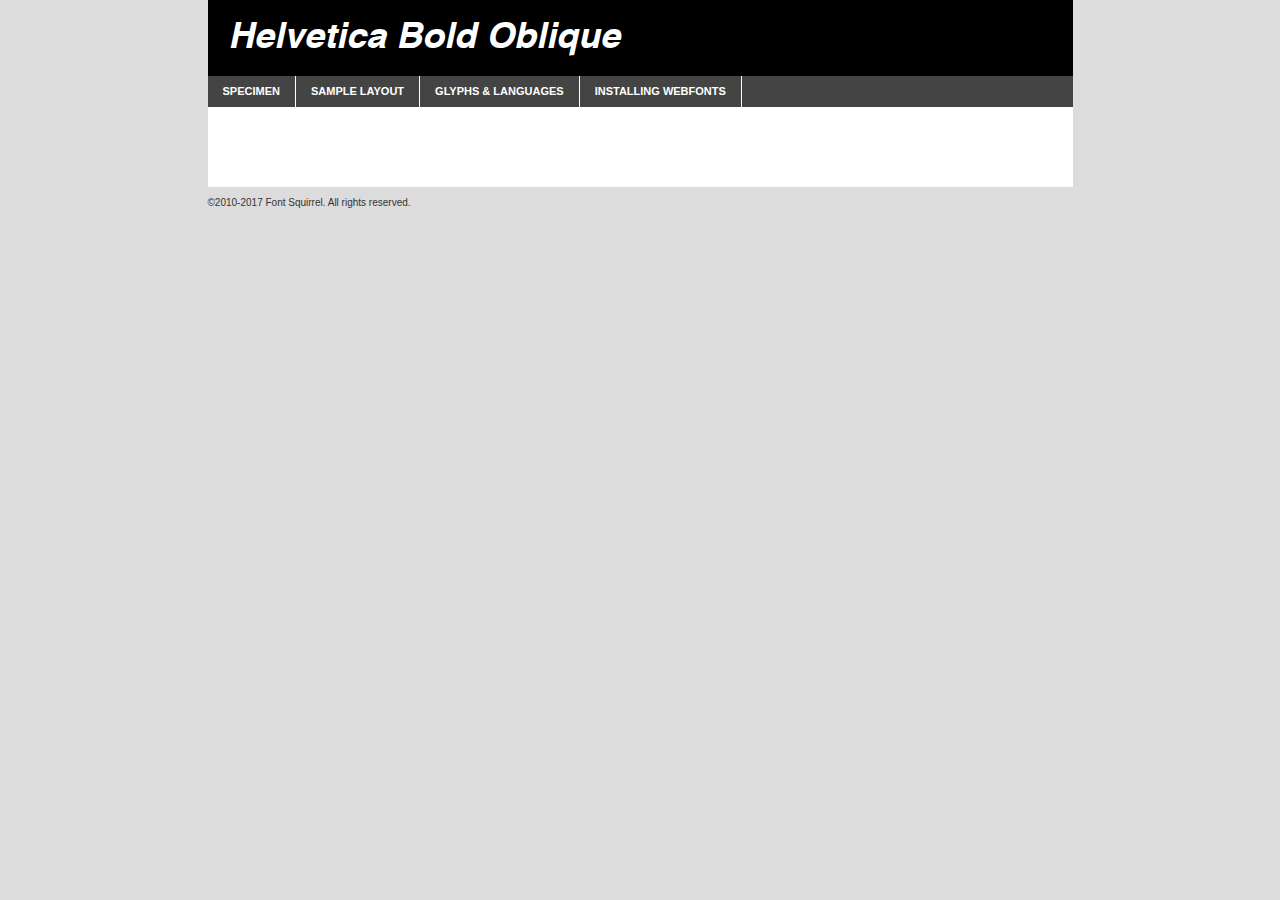
<file: asset/fonts/helvetica-2-cufonfonts/helvetica-boldoblique-demo.html>
<!DOCTYPE html PUBLIC "-//W3C//DTD XHTML 1.0 Transitional//EN"
	"http://www.w3.org/TR/xhtml1/DTD/xhtml1-transitional.dtd">

<html xmlns="http://www.w3.org/1999/xhtml" xml:lang="en" lang="en">
<head>
	<meta http-equiv="Content-Type" content="text/html; charset=utf-8" />
	<script src="http://ajax.googleapis.com/ajax/libs/jquery/1.7.2/jquery.min.js" type="text/javascript" charset="utf-8"></script>
	<script type="text/javascript">
	(function($){$.fn.easyTabs=function(option){var param=jQuery.extend({fadeSpeed:"fast",defaultContent:1,activeClass:'active'},option);$(this).each(function(){var thisId="#"+this.id;if(param.defaultContent==''){param.defaultContent=1;}
	if(typeof param.defaultContent=="number")
	{var defaultTab=$(thisId+" .tabs li:eq("+(param.defaultContent-1)+") a").attr('href').substr(1);}else{var defaultTab=param.defaultContent;}
	$(thisId+" .tabs li a").each(function(){var tabToHide=$(this).attr('href').substr(1);$("#"+tabToHide).addClass('easytabs-tab-content');});hideAll();changeContent(defaultTab);function hideAll(){$(thisId+" .easytabs-tab-content").hide();}
	function changeContent(tabId){hideAll();$(thisId+" .tabs li").removeClass(param.activeClass);$(thisId+" .tabs li a[href=#"+tabId+"]").closest('li').addClass(param.activeClass);if(param.fadeSpeed!="none")
	{$(thisId+" #"+tabId).fadeIn(param.fadeSpeed);}else{$(thisId+" #"+tabId).show();}}
	$(thisId+" .tabs li").click(function(){var tabId=$(this).find('a').attr('href').substr(1);changeContent(tabId);return false;});});}})(jQuery);
	</script>
	<link rel="stylesheet" href="specimen_files/specimen_stylesheet.css" type="text/css" charset="utf-8" />
	<link rel="stylesheet" href="stylesheet.css" type="text/css" charset="utf-8" />

	<style type="text/css">
					body{
				font-family: 'helveticabold_oblique';
							}
		</style>

	<title>Helvetica Bold Oblique Specimen</title>
	
	
	<script type="text/javascript" charset="utf-8">
		$(document).ready(function() {
			$('#container').easyTabs({defaultContent:1});
		});
	</script>
</head>

<body>
<div id="container">
	<div id="header">
		Helvetica Bold Oblique	</div>
	<ul class="tabs">
		<li><a href="#specimen">Specimen</a></li>
		<li><a href="#layout">Sample Layout</a></li>
				<li><a href="#glyphs">Glyphs &amp; Languages</a></li>
		<li><a href="#installing">Installing Webfonts</a></li>
		
	</ul>
	
	<div id="main_content">

		
			<div id="specimen">
		
				<div class="section">
					<div class="grid12 firstcol">
						<div class="huge">AaBb</div>
					</div>
				</div>
		
				<div class="section">
					<div class="glyph_range">A&#x200B;B&#x200b;C&#x200b;D&#x200b;E&#x200b;F&#x200b;G&#x200b;H&#x200b;I&#x200b;J&#x200b;K&#x200b;L&#x200b;M&#x200b;N&#x200b;O&#x200b;P&#x200b;Q&#x200b;R&#x200b;S&#x200b;T&#x200b;U&#x200b;V&#x200b;W&#x200b;X&#x200b;Y&#x200b;Z&#x200b;a&#x200b;b&#x200b;c&#x200b;d&#x200b;e&#x200b;f&#x200b;g&#x200b;h&#x200b;i&#x200b;j&#x200b;k&#x200b;l&#x200b;m&#x200b;n&#x200b;o&#x200b;p&#x200b;q&#x200b;r&#x200b;s&#x200b;t&#x200b;u&#x200b;v&#x200b;w&#x200b;x&#x200b;y&#x200b;z&#x200b;1&#x200b;2&#x200b;3&#x200b;4&#x200b;5&#x200b;6&#x200b;7&#x200b;8&#x200b;9&#x200b;0&#x200b;&amp;&#x200b;.&#x200b;,&#x200b;?&#x200b;!&#x200b;&#64;&#x200b;(&#x200b;)&#x200b;#&#x200b;$&#x200b;%&#x200b;*&#x200b;+&#x200b;-&#x200b;=&#x200b;:&#x200b;;</div>
				</div>
				<div class="section">
					<div class="grid12 firstcol">
						<table class="sample_table">
							<tr><td>10</td><td class="size10">abcdefghijklmnopqrstuvwxyzABCDEFGHIJKLMNOPQRSTUVWXYZ0123456789abcdefghijklmnopqrstuvwxyzABCDEFGHIJKLMNOPQRSTUVWXYZ0123456789abcdefghijklmnopqrstuvwxyzABCDEFGHIJKLMNOPQRSTUVWXYZ</td></tr>
							<tr><td>11</td><td class="size11">abcdefghijklmnopqrstuvwxyzABCDEFGHIJKLMNOPQRSTUVWXYZ0123456789abcdefghijklmnopqrstuvwxyzABCDEFGHIJKLMNOPQRSTUVWXYZ0123456789abcdefghijklmnopqrstuvwxyzABCDEFGHIJKLMNOPQRSTUVWXYZ</td></tr>
							<tr><td>12</td><td class="size12">abcdefghijklmnopqrstuvwxyzABCDEFGHIJKLMNOPQRSTUVWXYZ0123456789abcdefghijklmnopqrstuvwxyzABCDEFGHIJKLMNOPQRSTUVWXYZ0123456789abcdefghijklmnopqrstuvwxyzABCDEFGHIJKLMNOPQRSTUVWXYZ</td></tr>
							<tr><td>13</td><td class="size13">abcdefghijklmnopqrstuvwxyzABCDEFGHIJKLMNOPQRSTUVWXYZ0123456789abcdefghijklmnopqrstuvwxyzABCDEFGHIJKLMNOPQRSTUVWXYZ0123456789abcdefghijklmnopqrstuvwxyzABCDEFGHIJKLMNOPQRSTUVWXYZ</td></tr>
							<tr><td>14</td><td class="size14">abcdefghijklmnopqrstuvwxyzABCDEFGHIJKLMNOPQRSTUVWXYZ0123456789abcdefghijklmnopqrstuvwxyzABCDEFGHIJKLMNOPQRSTUVWXYZ0123456789abcdefghijklmnopqrstuvwxyzABCDEFGHIJKLMNOPQRSTUVWXYZ</td></tr>
							<tr><td>16</td><td class="size16">abcdefghijklmnopqrstuvwxyzABCDEFGHIJKLMNOPQRSTUVWXYZ0123456789abcdefghijklmnopqrstuvwxyzABCDEFGHIJKLMNOPQRSTUVWXYZ</td></tr>
							<tr><td>18</td><td class="size18">abcdefghijklmnopqrstuvwxyzABCDEFGHIJKLMNOPQRSTUVWXYZ0123456789abcdefghijklmnopqrstuvwxyzABCDEFGHIJKLMNOPQRSTUVWXYZ</td></tr>
							<tr><td>20</td><td class="size20">abcdefghijklmnopqrstuvwxyzABCDEFGHIJKLMNOPQRSTUVWXYZ0123456789abcdefghijklmnopqrstuvwxyzABCDEFGHIJKLMNOPQRSTUVWXYZ</td></tr>
							<tr><td>24</td><td class="size24">abcdefghijklmnopqrstuvwxyzABCDEFGHIJKLMNOPQRSTUVWXYZ0123456789abcdefghijklmnopqrstuvwxyzABCDEFGHIJKLMNOPQRSTUVWXYZ</td></tr>
							<tr><td>30</td><td class="size30">abcdefghijklmnopqrstuvwxyzABCDEFGHIJKLMNOPQRSTUVWXYZ0123456789abcdefghijklmnopqrstuvwxyzABCDEFGHIJKLMNOPQRSTUVWXYZ</td></tr>
							<tr><td>36</td><td class="size36">abcdefghijklmnopqrstuvwxyzABCDEFGHIJKLMNOPQRSTUVWXYZ0123456789abcdefghijklmnopqrstuvwxyzABCDEFGHIJKLMNOPQRSTUVWXYZ</td></tr>
							<tr><td>48</td><td class="size48">abcdefghijklmnopqrstuvwxyzABCDEFGHIJKLMNOPQRSTUVWXYZ0123456789abcdefghijklmnopqrstuvwxyzABCDEFGHIJKLMNOPQRSTUVWXYZ</td></tr>
							<tr><td>60</td><td class="size60">abcdefghijklmnopqrstuvwxyzABCDEFGHIJKLMNOPQRSTUVWXYZ0123456789abcdefghijklmnopqrstuvwxyzABCDEFGHIJKLMNOPQRSTUVWXYZ</td></tr>
							<tr><td>72</td><td class="size72">abcdefghijklmnopqrstuvwxyzABCDEFGHIJKLMNOPQRSTUVWXYZ0123456789abcdefghijklmnopqrstuvwxyzABCDEFGHIJKLMNOPQRSTUVWXYZ</td></tr>
							<tr><td>90</td><td class="size90">abcdefghijklmnopqrstuvwxyzABCDEFGHIJKLMNOPQRSTUVWXYZ0123456789abcdefghijklmnopqrstuvwxyzABCDEFGHIJKLMNOPQRSTUVWXYZ</td></tr>
						</table>
				
					</div>
			
				</div>
		
		
		
								<div class="section" id="bodycomparison">


										<div id="xheight">
				<div class="fontbody">&#x25FC;&#x25FC;&#x25FC;&#x25FC;&#x25FC;&#x25FC;&#x25FC;&#x25FC;&#x25FC;&#x25FC;&#x25FC;&#x25FC;&#x25FC;&#x25FC;&#x25FC;&#x25FC;&#x25FC;&#x25FC;&#x25FC;&#x25FC;&#x25FC;&#x25FC;&#x25FC;&#x25FC;&#x25FC;&#x25FC;&#x25FC;&#x25FC;&#x25FC;&#x25FC;&#x25FC;&#x25FC;&#x25FC;&#x25FC;&#x25FC;&#x25FC;&#x25FC;&#x25FC;&#x25FC;&#x25FC;&#x25FC;&#x25FC;&#x25FC;&#x25FC;&#x25FC;&#x25FC;&#x25FC;&#x25FC;&#x25FC;&#x25FC;&#x25FC;&#x25FC;&#x25FC;&#x25FC;&#x25FC;&#x25FC;&#x25FC;&#x25FC;&#x25FC;&#x25FC;&#x25FC;&#x25FC;&#x25FC;&#x25FC;&#x25FC;&#x25FC;&#x25FC;&#x25FC;&#x25FC;&#x25FC;&#x25FC;&#x25FC;&#x25FC;&#x25FC;&#x25FC;&#x25FC;&#x25FC;&#x25FC;&#x25FC;&#x25FC;&#x25FC;&#x25FC;&#x25FC;&#x25FC;&#x25FC;&#x25FC;&#x25FC;&#x25FC;&#x25FC;&#x25FC;&#x25FC;&#x25FC;&#x25FC;&#x25FC;&#x25FC;&#x25FC;&#x25FC;&#x25FC;&#x25FC;body</div><div class="arialbody">body</div><div class="verdanabody">body</div><div class="georgiabody">body</div></div>
										<div class="fontbody" style="z-index:1">
											body<span>Helvetica Bold Oblique</span>
										</div>
										<div class="arialbody" style="z-index:1">
											body<span>Arial</span>
										</div>
										<div class="verdanabody" style="z-index:1">
											body<span>Verdana</span>
										</div>
										<div class="georgiabody" style="z-index:1">
											body<span>Georgia</span>
										</div>



								</div>
		
		
				<div class="section psample psample_row1" id="">
					
					<div class="grid2 firstcol">
						<p class="size10"><span>10.</span>Aenean lacinia bibendum nulla sed consectetur. Fusce dapibus, tellus ac cursus commodo, tortor mauris condimentum nibh, ut fermentum massa justo sit amet risus. Nullam id dolor id nibh ultricies vehicula ut id elit. Cum sociis natoque penatibus et magnis dis parturient montes, nascetur ridiculus mus. Nulla vitae elit libero, a pharetra augue.</p>
			
					</div>
					<div class="grid3">
						<p class="size11"><span>11.</span>Aenean lacinia bibendum nulla sed consectetur. Fusce dapibus, tellus ac cursus commodo, tortor mauris condimentum nibh, ut fermentum massa justo sit amet risus. Nullam id dolor id nibh ultricies vehicula ut id elit. Cum sociis natoque penatibus et magnis dis parturient montes, nascetur ridiculus mus. Nulla vitae elit libero, a pharetra augue.</p>
			
					</div>
					<div class="grid3">
						<p class="size12"><span>12.</span>Aenean lacinia bibendum nulla sed consectetur. Fusce dapibus, tellus ac cursus commodo, tortor mauris condimentum nibh, ut fermentum massa justo sit amet risus. Nullam id dolor id nibh ultricies vehicula ut id elit. Cum sociis natoque penatibus et magnis dis parturient montes, nascetur ridiculus mus. Nulla vitae elit libero, a pharetra augue.</p>
			
					</div>
					<div class="grid4">
						<p class="size13"><span>13.</span>Aenean lacinia bibendum nulla sed consectetur. Fusce dapibus, tellus ac cursus commodo, tortor mauris condimentum nibh, ut fermentum massa justo sit amet risus. Nullam id dolor id nibh ultricies vehicula ut id elit. Cum sociis natoque penatibus et magnis dis parturient montes, nascetur ridiculus mus. Nulla vitae elit libero, a pharetra augue.</p>
			
					</div>
					<div class="white_blend"></div>
					
				</div>
				<div class="section psample psample_row2" id="">
					<div class="grid3 firstcol">
						<p class="size14"><span>14.</span>Aenean lacinia bibendum nulla sed consectetur. Fusce dapibus, tellus ac cursus commodo, tortor mauris condimentum nibh, ut fermentum massa justo sit amet risus. Nullam id dolor id nibh ultricies vehicula ut id elit. Cum sociis natoque penatibus et magnis dis parturient montes, nascetur ridiculus mus. Nulla vitae elit libero, a pharetra augue.</p>
			
					</div>
					<div class="grid4">
						<p class="size16"><span>16.</span>Aenean lacinia bibendum nulla sed consectetur. Fusce dapibus, tellus ac cursus commodo, tortor mauris condimentum nibh, ut fermentum massa justo sit amet risus. Nullam id dolor id nibh ultricies vehicula ut id elit. Cum sociis natoque penatibus et magnis dis parturient montes, nascetur ridiculus mus. Nulla vitae elit libero, a pharetra augue.</p>
			
					</div>
					<div class="grid5">
						<p class="size18"><span>18.</span>Aenean lacinia bibendum nulla sed consectetur. Fusce dapibus, tellus ac cursus commodo, tortor mauris condimentum nibh, ut fermentum massa justo sit amet risus. Nullam id dolor id nibh ultricies vehicula ut id elit. Cum sociis natoque penatibus et magnis dis parturient montes, nascetur ridiculus mus. Nulla vitae elit libero, a pharetra augue.</p>
			
					</div>

					<div class="white_blend"></div>

				</div>
				
				<div class="section psample psample_row3" id="">
					<div class="grid5 firstcol">
						<p class="size20"><span>20.</span>Aenean lacinia bibendum nulla sed consectetur. Fusce dapibus, tellus ac cursus commodo, tortor mauris condimentum nibh, ut fermentum massa justo sit amet risus. Nullam id dolor id nibh ultricies vehicula ut id elit. Cum sociis natoque penatibus et magnis dis parturient montes, nascetur ridiculus mus. Nulla vitae elit libero, a pharetra augue.</p>
					</div>
					<div class="grid7">
						<p class="size24"><span>24.</span>Aenean lacinia bibendum nulla sed consectetur. Fusce dapibus, tellus ac cursus commodo, tortor mauris condimentum nibh, ut fermentum massa justo sit amet risus. Nullam id dolor id nibh ultricies vehicula ut id elit. Cum sociis natoque penatibus et magnis dis parturient montes, nascetur ridiculus mus. Nulla vitae elit libero, a pharetra augue.</p>
					</div>
					
					<div class="white_blend"></div>
					
				</div>
				
				<div class="section psample psample_row4" id="">
					<div class="grid12 firstcol">
						<p class="size30"><span>30.</span>Aenean lacinia bibendum nulla sed consectetur. Fusce dapibus, tellus ac cursus commodo, tortor mauris condimentum nibh, ut fermentum massa justo sit amet risus. Nullam id dolor id nibh ultricies vehicula ut id elit. Cum sociis natoque penatibus et magnis dis parturient montes, nascetur ridiculus mus. Nulla vitae elit libero, a pharetra augue.</p>
					</div>
					<div class="white_blend"></div>
					
				</div>
				
				
				
				<div class="section psample psample_row1 fullreverse">
					<div class="grid2 firstcol">
						<p class="size10"><span>10.</span>Aenean lacinia bibendum nulla sed consectetur. Fusce dapibus, tellus ac cursus commodo, tortor mauris condimentum nibh, ut fermentum massa justo sit amet risus. Nullam id dolor id nibh ultricies vehicula ut id elit. Cum sociis natoque penatibus et magnis dis parturient montes, nascetur ridiculus mus. Nulla vitae elit libero, a pharetra augue.</p>
			
					</div>
					<div class="grid3">
						<p class="size11"><span>11.</span>Aenean lacinia bibendum nulla sed consectetur. Fusce dapibus, tellus ac cursus commodo, tortor mauris condimentum nibh, ut fermentum massa justo sit amet risus. Nullam id dolor id nibh ultricies vehicula ut id elit. Cum sociis natoque penatibus et magnis dis parturient montes, nascetur ridiculus mus. Nulla vitae elit libero, a pharetra augue.</p>
			
					</div>
					<div class="grid3">
						<p class="size12"><span>12.</span>Aenean lacinia bibendum nulla sed consectetur. Fusce dapibus, tellus ac cursus commodo, tortor mauris condimentum nibh, ut fermentum massa justo sit amet risus. Nullam id dolor id nibh ultricies vehicula ut id elit. Cum sociis natoque penatibus et magnis dis parturient montes, nascetur ridiculus mus. Nulla vitae elit libero, a pharetra augue.</p>
			
					</div>
					<div class="grid4">
						<p class="size13"><span>13.</span>Aenean lacinia bibendum nulla sed consectetur. Fusce dapibus, tellus ac cursus commodo, tortor mauris condimentum nibh, ut fermentum massa justo sit amet risus. Nullam id dolor id nibh ultricies vehicula ut id elit. Cum sociis natoque penatibus et magnis dis parturient montes, nascetur ridiculus mus. Nulla vitae elit libero, a pharetra augue.</p>
			
					</div>
					<div class="black_blend"></div>
					
				</div>
				
				<div class="section psample psample_row2 fullreverse">
					<div class="grid3 firstcol">
						<p class="size14"><span>14.</span>Aenean lacinia bibendum nulla sed consectetur. Fusce dapibus, tellus ac cursus commodo, tortor mauris condimentum nibh, ut fermentum massa justo sit amet risus. Nullam id dolor id nibh ultricies vehicula ut id elit. Cum sociis natoque penatibus et magnis dis parturient montes, nascetur ridiculus mus. Nulla vitae elit libero, a pharetra augue.</p>
			
					</div>
					<div class="grid4">
						<p class="size16"><span>16.</span>Aenean lacinia bibendum nulla sed consectetur. Fusce dapibus, tellus ac cursus commodo, tortor mauris condimentum nibh, ut fermentum massa justo sit amet risus. Nullam id dolor id nibh ultricies vehicula ut id elit. Cum sociis natoque penatibus et magnis dis parturient montes, nascetur ridiculus mus. Nulla vitae elit libero, a pharetra augue.</p>
			
					</div>
					<div class="grid5">
						<p class="size18"><span>18.</span>Aenean lacinia bibendum nulla sed consectetur. Fusce dapibus, tellus ac cursus commodo, tortor mauris condimentum nibh, ut fermentum massa justo sit amet risus. Nullam id dolor id nibh ultricies vehicula ut id elit. Cum sociis natoque penatibus et magnis dis parturient montes, nascetur ridiculus mus. Nulla vitae elit libero, a pharetra augue.</p>
			
					</div>
					<div class="black_blend"></div>

				</div>
				
				<div class="section psample fullreverse psample_row3" id="">
					<div class="grid5 firstcol">
						<p class="size20"><span>20.</span>Aenean lacinia bibendum nulla sed consectetur. Fusce dapibus, tellus ac cursus commodo, tortor mauris condimentum nibh, ut fermentum massa justo sit amet risus. Nullam id dolor id nibh ultricies vehicula ut id elit. Cum sociis natoque penatibus et magnis dis parturient montes, nascetur ridiculus mus. Nulla vitae elit libero, a pharetra augue.</p>
					</div>
					<div class="grid7">
						<p class="size24"><span>24.</span>Aenean lacinia bibendum nulla sed consectetur. Fusce dapibus, tellus ac cursus commodo, tortor mauris condimentum nibh, ut fermentum massa justo sit amet risus. Nullam id dolor id nibh ultricies vehicula ut id elit. Cum sociis natoque penatibus et magnis dis parturient montes, nascetur ridiculus mus. Nulla vitae elit libero, a pharetra augue.</p>
					</div>
					
					<div class="black_blend"></div>
					
				</div>
				
				<div class="section psample fullreverse psample_row4" id="" style="border-bottom: 20px #000 solid;">
					<div class="grid12 firstcol">
						<p class="size30"><span>30.</span>Aenean lacinia bibendum nulla sed consectetur. Fusce dapibus, tellus ac cursus commodo, tortor mauris condimentum nibh, ut fermentum massa justo sit amet risus. Nullam id dolor id nibh ultricies vehicula ut id elit. Cum sociis natoque penatibus et magnis dis parturient montes, nascetur ridiculus mus. Nulla vitae elit libero, a pharetra augue.</p>
					</div>
					<div class="black_blend"></div>
					
				</div>
				
				
				
				
			</div>
			
			<div id="layout">
				
				<div class="section">
					
					<div class="grid12 firstcol">
						<h1>Lorem Ipsum Dolor</h1>
						<h2>Etiam porta sem malesuada magna mollis euismod</h2>
						
						<p class="byline">By <a href="#link">Aenean Lacinia</a></p>
					</div>
				</div>
				<div class="section">
					<div class="grid8 firstcol">
						<p class="large">Donec sed odio dui. Morbi leo risus, porta ac consectetur ac, vestibulum at eros. Fusce dapibus, tellus ac cursus commodo, tortor mauris condimentum nibh, ut fermentum massa justo sit amet risus. </p>

						
						<h3>Pellentesque ornare sem</h3>

						<p>Maecenas sed diam eget risus varius blandit sit amet non magna. Maecenas faucibus mollis interdum. Donec ullamcorper nulla non metus auctor fringilla. Nullam id dolor id nibh ultricies vehicula ut id elit. Nullam id dolor id nibh ultricies vehicula ut id elit. </p>

						<p>Aenean eu leo quam. Pellentesque ornare sem lacinia quam venenatis vestibulum. Lorem ipsum dolor sit amet, consectetur adipiscing elit. Cum sociis natoque penatibus et magnis dis parturient montes, nascetur ridiculus mus. </p>

						<p>Nulla vitae elit libero, a pharetra augue. Praesent commodo cursus magna, vel scelerisque nisl consectetur et. Aenean lacinia bibendum nulla sed consectetur. </p>

						<p>Nullam quis risus eget urna mollis ornare vel eu leo. Nullam quis risus eget urna mollis ornare vel eu leo. Maecenas sed diam eget risus varius blandit sit amet non magna. Donec ullamcorper nulla non metus auctor fringilla. </p>

						<h3>Cras mattis consectetur</h3>

						<p>Aenean eu leo quam. Pellentesque ornare sem lacinia quam venenatis vestibulum. Aenean lacinia bibendum nulla sed consectetur. Integer posuere erat a ante venenatis dapibus posuere velit aliquet. Cras mattis consectetur purus sit amet fermentum. </p>

						<p>Nullam id dolor id nibh ultricies vehicula ut id elit. Nullam quis risus eget urna mollis ornare vel eu leo. Cras mattis consectetur purus sit amet fermentum.</p>
					</div>
					
					<div class="grid4 sidebar">
						
						<div class="box reverse">
							<p class="last">Nullam quis risus eget urna mollis ornare vel eu leo. Donec ullamcorper nulla non metus auctor fringilla. Cras mattis consectetur purus sit amet fermentum. Sed posuere consectetur est at lobortis. Lorem ipsum dolor sit amet, consectetur adipiscing elit. </p>
						</div>
						
						<p class="caption">Maecenas sed diam eget risus varius.</p>

						<p>Vestibulum id ligula porta felis euismod semper. Integer posuere erat a ante venenatis dapibus posuere velit aliquet. Vestibulum id ligula porta felis euismod semper. Sed posuere consectetur est at lobortis. Maecenas sed diam eget risus varius blandit sit amet non magna. Fusce dapibus, tellus ac cursus commodo, tortor mauris condimentum nibh, ut fermentum massa justo sit amet risus. </p>

					

						<p>Duis mollis, est non commodo luctus, nisi erat porttitor ligula, eget lacinia odio sem nec elit. Aenean lacinia bibendum nulla sed consectetur. Vivamus sagittis lacus vel augue laoreet rutrum faucibus dolor auctor. Aenean lacinia bibendum nulla sed consectetur. Nullam quis risus eget urna mollis ornare vel eu leo. </p>

						<p>Praesent commodo cursus magna, vel scelerisque nisl consectetur et. Donec ullamcorper nulla non metus auctor fringilla. Maecenas faucibus mollis interdum. Fusce dapibus, tellus ac cursus commodo, tortor mauris condimentum nibh, ut fermentum massa justo sit amet risus. </p>

					</div>
				</div>
				
			</div>


			



		<div id="glyphs">
			<div class="section">
				<div class="grid12 firstcol">
			
				<h1>Language Support</h1>
				<p>The subset of Helvetica Bold Oblique in this kit supports the following languages:<br />
			
					Albanian, Basque, Breton, Chamorro, Danish, Dutch, English, Faroese, Finnish, French, Frisian, Galician, German, Icelandic, Italian, Malagasy, Norwegian, Portuguese, Spanish, Alsatian, Aragonese, Arapaho, Arrernte, Asturian, Aymara, Bislama, Cebuano, Corsican, Fijian, French_creole, Genoese, Gilbertese, Greenlandic, Haitian_creole, Hiligaynon, Hmong, Hopi, Ibanag, Iloko_ilokano, Indonesian, Interglossa_glosa, Interlingua, Irish_gaelic, Jerriais, Lojban, Lombard, Luxembourgeois, Manx, Mohawk, Norfolk_pitcairnese, Occitan, Oromo, Pangasinan, Papiamento, Piedmontese, Potawatomi, Rhaeto-romance, Romansh, Rotokas, Sami_lule, Samoan, Sardinian, Scots_gaelic, Seychelles_creole, Shona, Sicilian, Somali, Southern_ndebele, Swahili, Swati_swazi, Tagalog_filipino_pilipino, Tetum, Tok_pisin, Uyghur_latinized, Volapuk, Walloon, Warlpiri, Xhosa, Yapese, Zulu, Latinbasic, Ubasic, Demo				</p>
				<h1>Glyph Chart</h1>
				<p>The subset of Helvetica Bold Oblique in this kit includes all the glyphs listed below. Unicode entities are included above each glyph to help you insert individual characters into your layout.</p>
				<div id="glyph_chart">
			
																				 <div><p>&amp;#8;</p>&#8;</div>
																				 <div><p>&amp;#8;</p>&#8;</div>
																				 <div><p>&amp;#9;</p>&#9;</div>
																				 <div><p>&amp;#9;</p>&#9;</div>
																				 <div><p>&amp;#9;</p>&#9;</div>
																				 <div><p>&amp;#8;</p>&#8;</div>
																				 <div><p>&amp;#32;</p>&#32;</div>
																				 <div><p>&amp;#33;</p>&#33;</div>
																				 <div><p>&amp;#34;</p>&#34;</div>
																				 <div><p>&amp;#35;</p>&#35;</div>
																				 <div><p>&amp;#36;</p>&#36;</div>
																				 <div><p>&amp;#37;</p>&#37;</div>
																				 <div><p>&amp;#38;</p>&#38;</div>
																				 <div><p>&amp;#39;</p>&#39;</div>
																				 <div><p>&amp;#40;</p>&#40;</div>
																				 <div><p>&amp;#41;</p>&#41;</div>
																				 <div><p>&amp;#42;</p>&#42;</div>
																				 <div><p>&amp;#43;</p>&#43;</div>
																				 <div><p>&amp;#44;</p>&#44;</div>
																				 <div><p>&amp;#45;</p>&#45;</div>
																				 <div><p>&amp;#46;</p>&#46;</div>
																				 <div><p>&amp;#47;</p>&#47;</div>
																				 <div><p>&amp;#48;</p>&#48;</div>
																				 <div><p>&amp;#49;</p>&#49;</div>
																				 <div><p>&amp;#50;</p>&#50;</div>
																				 <div><p>&amp;#51;</p>&#51;</div>
																				 <div><p>&amp;#52;</p>&#52;</div>
																				 <div><p>&amp;#53;</p>&#53;</div>
																				 <div><p>&amp;#54;</p>&#54;</div>
																				 <div><p>&amp;#55;</p>&#55;</div>
																				 <div><p>&amp;#56;</p>&#56;</div>
																				 <div><p>&amp;#57;</p>&#57;</div>
																				 <div><p>&amp;#58;</p>&#58;</div>
																				 <div><p>&amp;#59;</p>&#59;</div>
																				 <div><p>&amp;#60;</p>&#60;</div>
																				 <div><p>&amp;#61;</p>&#61;</div>
																				 <div><p>&amp;#62;</p>&#62;</div>
																				 <div><p>&amp;#63;</p>&#63;</div>
																				 <div><p>&amp;#64;</p>&#64;</div>
																				 <div><p>&amp;#65;</p>&#65;</div>
																				 <div><p>&amp;#66;</p>&#66;</div>
																				 <div><p>&amp;#67;</p>&#67;</div>
																				 <div><p>&amp;#68;</p>&#68;</div>
																				 <div><p>&amp;#69;</p>&#69;</div>
																				 <div><p>&amp;#70;</p>&#70;</div>
																				 <div><p>&amp;#71;</p>&#71;</div>
																				 <div><p>&amp;#72;</p>&#72;</div>
																				 <div><p>&amp;#73;</p>&#73;</div>
																				 <div><p>&amp;#74;</p>&#74;</div>
																				 <div><p>&amp;#75;</p>&#75;</div>
																				 <div><p>&amp;#76;</p>&#76;</div>
																				 <div><p>&amp;#77;</p>&#77;</div>
																				 <div><p>&amp;#78;</p>&#78;</div>
																				 <div><p>&amp;#79;</p>&#79;</div>
																				 <div><p>&amp;#80;</p>&#80;</div>
																				 <div><p>&amp;#81;</p>&#81;</div>
																				 <div><p>&amp;#82;</p>&#82;</div>
																				 <div><p>&amp;#83;</p>&#83;</div>
																				 <div><p>&amp;#84;</p>&#84;</div>
																				 <div><p>&amp;#85;</p>&#85;</div>
																				 <div><p>&amp;#86;</p>&#86;</div>
																				 <div><p>&amp;#87;</p>&#87;</div>
																				 <div><p>&amp;#88;</p>&#88;</div>
																				 <div><p>&amp;#89;</p>&#89;</div>
																				 <div><p>&amp;#90;</p>&#90;</div>
																				 <div><p>&amp;#91;</p>&#91;</div>
																				 <div><p>&amp;#92;</p>&#92;</div>
																				 <div><p>&amp;#93;</p>&#93;</div>
																				 <div><p>&amp;#94;</p>&#94;</div>
																				 <div><p>&amp;#95;</p>&#95;</div>
																				 <div><p>&amp;#96;</p>&#96;</div>
																				 <div><p>&amp;#97;</p>&#97;</div>
																				 <div><p>&amp;#98;</p>&#98;</div>
																				 <div><p>&amp;#99;</p>&#99;</div>
																				 <div><p>&amp;#100;</p>&#100;</div>
																				 <div><p>&amp;#101;</p>&#101;</div>
																				 <div><p>&amp;#102;</p>&#102;</div>
																				 <div><p>&amp;#103;</p>&#103;</div>
																				 <div><p>&amp;#104;</p>&#104;</div>
																				 <div><p>&amp;#105;</p>&#105;</div>
																				 <div><p>&amp;#106;</p>&#106;</div>
																				 <div><p>&amp;#107;</p>&#107;</div>
																				 <div><p>&amp;#108;</p>&#108;</div>
																				 <div><p>&amp;#109;</p>&#109;</div>
																				 <div><p>&amp;#110;</p>&#110;</div>
																				 <div><p>&amp;#111;</p>&#111;</div>
																				 <div><p>&amp;#112;</p>&#112;</div>
																				 <div><p>&amp;#113;</p>&#113;</div>
																				 <div><p>&amp;#114;</p>&#114;</div>
																				 <div><p>&amp;#115;</p>&#115;</div>
																				 <div><p>&amp;#116;</p>&#116;</div>
																				 <div><p>&amp;#117;</p>&#117;</div>
																				 <div><p>&amp;#118;</p>&#118;</div>
																				 <div><p>&amp;#119;</p>&#119;</div>
																				 <div><p>&amp;#120;</p>&#120;</div>
																				 <div><p>&amp;#121;</p>&#121;</div>
																				 <div><p>&amp;#122;</p>&#122;</div>
																				 <div><p>&amp;#123;</p>&#123;</div>
																				 <div><p>&amp;#124;</p>&#124;</div>
																				 <div><p>&amp;#125;</p>&#125;</div>
																				 <div><p>&amp;#126;</p>&#126;</div>
																				 <div><p>&amp;#160;</p>&#160;</div>
																				 <div><p>&amp;#161;</p>&#161;</div>
																				 <div><p>&amp;#162;</p>&#162;</div>
																				 <div><p>&amp;#163;</p>&#163;</div>
																				 <div><p>&amp;#164;</p>&#164;</div>
																				 <div><p>&amp;#165;</p>&#165;</div>
																				 <div><p>&amp;#166;</p>&#166;</div>
																				 <div><p>&amp;#167;</p>&#167;</div>
																				 <div><p>&amp;#168;</p>&#168;</div>
																				 <div><p>&amp;#169;</p>&#169;</div>
																				 <div><p>&amp;#170;</p>&#170;</div>
																				 <div><p>&amp;#171;</p>&#171;</div>
																				 <div><p>&amp;#172;</p>&#172;</div>
																				 <div><p>&amp;#173;</p>&#173;</div>
																				 <div><p>&amp;#174;</p>&#174;</div>
																				 <div><p>&amp;#175;</p>&#175;</div>
																				 <div><p>&amp;#176;</p>&#176;</div>
																				 <div><p>&amp;#177;</p>&#177;</div>
																				 <div><p>&amp;#178;</p>&#178;</div>
																				 <div><p>&amp;#179;</p>&#179;</div>
																				 <div><p>&amp;#180;</p>&#180;</div>
																				 <div><p>&amp;#181;</p>&#181;</div>
																				 <div><p>&amp;#182;</p>&#182;</div>
																				 <div><p>&amp;#183;</p>&#183;</div>
																				 <div><p>&amp;#184;</p>&#184;</div>
																				 <div><p>&amp;#185;</p>&#185;</div>
																				 <div><p>&amp;#186;</p>&#186;</div>
																				 <div><p>&amp;#187;</p>&#187;</div>
																				 <div><p>&amp;#188;</p>&#188;</div>
																				 <div><p>&amp;#189;</p>&#189;</div>
																				 <div><p>&amp;#190;</p>&#190;</div>
																				 <div><p>&amp;#191;</p>&#191;</div>
																				 <div><p>&amp;#192;</p>&#192;</div>
																				 <div><p>&amp;#193;</p>&#193;</div>
																				 <div><p>&amp;#194;</p>&#194;</div>
																				 <div><p>&amp;#195;</p>&#195;</div>
																				 <div><p>&amp;#196;</p>&#196;</div>
																				 <div><p>&amp;#197;</p>&#197;</div>
																				 <div><p>&amp;#198;</p>&#198;</div>
																				 <div><p>&amp;#199;</p>&#199;</div>
																				 <div><p>&amp;#200;</p>&#200;</div>
																				 <div><p>&amp;#201;</p>&#201;</div>
																				 <div><p>&amp;#202;</p>&#202;</div>
																				 <div><p>&amp;#203;</p>&#203;</div>
																				 <div><p>&amp;#204;</p>&#204;</div>
																				 <div><p>&amp;#205;</p>&#205;</div>
																				 <div><p>&amp;#206;</p>&#206;</div>
																				 <div><p>&amp;#207;</p>&#207;</div>
																				 <div><p>&amp;#208;</p>&#208;</div>
																				 <div><p>&amp;#209;</p>&#209;</div>
																				 <div><p>&amp;#210;</p>&#210;</div>
																				 <div><p>&amp;#211;</p>&#211;</div>
																				 <div><p>&amp;#212;</p>&#212;</div>
																				 <div><p>&amp;#213;</p>&#213;</div>
																				 <div><p>&amp;#214;</p>&#214;</div>
																				 <div><p>&amp;#215;</p>&#215;</div>
																				 <div><p>&amp;#216;</p>&#216;</div>
																				 <div><p>&amp;#217;</p>&#217;</div>
																				 <div><p>&amp;#218;</p>&#218;</div>
																				 <div><p>&amp;#219;</p>&#219;</div>
																				 <div><p>&amp;#220;</p>&#220;</div>
																				 <div><p>&amp;#221;</p>&#221;</div>
																				 <div><p>&amp;#222;</p>&#222;</div>
																				 <div><p>&amp;#223;</p>&#223;</div>
																				 <div><p>&amp;#224;</p>&#224;</div>
																				 <div><p>&amp;#225;</p>&#225;</div>
																				 <div><p>&amp;#226;</p>&#226;</div>
																				 <div><p>&amp;#227;</p>&#227;</div>
																				 <div><p>&amp;#228;</p>&#228;</div>
																				 <div><p>&amp;#229;</p>&#229;</div>
																				 <div><p>&amp;#230;</p>&#230;</div>
																				 <div><p>&amp;#231;</p>&#231;</div>
																				 <div><p>&amp;#232;</p>&#232;</div>
																				 <div><p>&amp;#233;</p>&#233;</div>
																				 <div><p>&amp;#234;</p>&#234;</div>
																				 <div><p>&amp;#235;</p>&#235;</div>
																				 <div><p>&amp;#236;</p>&#236;</div>
																				 <div><p>&amp;#237;</p>&#237;</div>
																				 <div><p>&amp;#238;</p>&#238;</div>
																				 <div><p>&amp;#239;</p>&#239;</div>
																				 <div><p>&amp;#240;</p>&#240;</div>
																				 <div><p>&amp;#241;</p>&#241;</div>
																				 <div><p>&amp;#242;</p>&#242;</div>
																				 <div><p>&amp;#243;</p>&#243;</div>
																				 <div><p>&amp;#244;</p>&#244;</div>
																				 <div><p>&amp;#245;</p>&#245;</div>
																				 <div><p>&amp;#246;</p>&#246;</div>
																				 <div><p>&amp;#247;</p>&#247;</div>
																				 <div><p>&amp;#248;</p>&#248;</div>
																				 <div><p>&amp;#249;</p>&#249;</div>
																				 <div><p>&amp;#250;</p>&#250;</div>
																				 <div><p>&amp;#251;</p>&#251;</div>
																				 <div><p>&amp;#252;</p>&#252;</div>
																				 <div><p>&amp;#253;</p>&#253;</div>
																				 <div><p>&amp;#254;</p>&#254;</div>
																				 <div><p>&amp;#255;</p>&#255;</div>
																				 <div><p>&amp;#338;</p>&#338;</div>
																				 <div><p>&amp;#339;</p>&#339;</div>
																				 <div><p>&amp;#376;</p>&#376;</div>
																				 <div><p>&amp;#710;</p>&#710;</div>
																				 <div><p>&amp;#732;</p>&#732;</div>
																				 <div><p>&amp;#8192;</p>&#8192;</div>
																				 <div><p>&amp;#8193;</p>&#8193;</div>
																				 <div><p>&amp;#8194;</p>&#8194;</div>
																				 <div><p>&amp;#8195;</p>&#8195;</div>
																				 <div><p>&amp;#8196;</p>&#8196;</div>
																				 <div><p>&amp;#8197;</p>&#8197;</div>
																				 <div><p>&amp;#8198;</p>&#8198;</div>
																				 <div><p>&amp;#8199;</p>&#8199;</div>
																				 <div><p>&amp;#8200;</p>&#8200;</div>
																				 <div><p>&amp;#8201;</p>&#8201;</div>
																				 <div><p>&amp;#8202;</p>&#8202;</div>
																				 <div><p>&amp;#8208;</p>&#8208;</div>
																				 <div><p>&amp;#8209;</p>&#8209;</div>
																				 <div><p>&amp;#8210;</p>&#8210;</div>
																				 <div><p>&amp;#8211;</p>&#8211;</div>
																				 <div><p>&amp;#8212;</p>&#8212;</div>
																				 <div><p>&amp;#8216;</p>&#8216;</div>
																				 <div><p>&amp;#8217;</p>&#8217;</div>
																				 <div><p>&amp;#8218;</p>&#8218;</div>
																				 <div><p>&amp;#8220;</p>&#8220;</div>
																				 <div><p>&amp;#8221;</p>&#8221;</div>
																				 <div><p>&amp;#8222;</p>&#8222;</div>
																				 <div><p>&amp;#8226;</p>&#8226;</div>
																				 <div><p>&amp;#8230;</p>&#8230;</div>
																				 <div><p>&amp;#8239;</p>&#8239;</div>
																				 <div><p>&amp;#8249;</p>&#8249;</div>
																				 <div><p>&amp;#8250;</p>&#8250;</div>
																				 <div><p>&amp;#8287;</p>&#8287;</div>
																				 <div><p>&amp;#8364;</p>&#8364;</div>
																				 <div><p>&amp;#8482;</p>&#8482;</div>
																				 <div><p>&amp;#64257;</p>&#64257;</div>
																				 <div><p>&amp;#64258;</p>&#64258;</div>
																																																</div>	
				</div>
		
		
			</div>
		</div>
		
		
		<div id="specs">
			
		</div>
	
		<div id="installing">
			<div class="section">
				<div class="grid7 firstcol">
					<h1>Installing Webfonts</h1>
					
					<p>Webfonts are supported by all major browser platforms but not all in the same way. There are currently four different font formats that must be included in order to target all browsers. This includes TTF, WOFF, EOT and SVG.</p>
					
					<h2>1. Upload your webfonts</h2>
					<p>You must upload your webfont kit to your website. They should be in or near the same directory as your CSS files.</p>
					
					<h2>2. Include the webfont stylesheet</h2>
					<p>A special CSS @font-face declaration helps the various browsers select the appropriate font it needs without causing you a bunch of headaches. Learn more about this syntax by reading the <a href="https://www.fontspring.com/blog/further-hardening-of-the-bulletproof-syntax">Fontspring blog post</a> about it. The code for it is as follows:</p>


<code>
@font-face{ 
	font-family: 'MyWebFont';
	src: url('WebFont.eot');
	src: url('WebFont.eot?#iefix') format('embedded-opentype'),
	     url('WebFont.woff') format('woff'),
	     url('WebFont.ttf') format('truetype'),
	     url('WebFont.svg#webfont') format('svg');
}
</code>

	<p>We've already gone ahead and generated the code for you. All you have to do is link to the stylesheet in your HTML, like this:</p>
	<code>&lt;link rel=&quot;stylesheet&quot; href=&quot;stylesheet.css&quot; type=&quot;text/css&quot; charset=&quot;utf-8&quot; /&gt;</code>

					<h2>3. Modify your own stylesheet</h2>
					<p>To take advantage of your new fonts, you must tell your stylesheet to use them. Look at the original @font-face declaration above and find the property called "font-family." The name linked there will be what you use to reference the font. Prepend that webfont name to the font stack in the "font-family" property, inside the selector you want to change. For example:</p>
<code>p { font-family: 'WebFont', Arial, sans-serif; }</code>

<h2>4. Test</h2>
<p>Getting webfonts to work cross-browser <em>can</em> be tricky. Use the information in the sidebar to help you if you find that fonts aren't loading in a particular browser.</p>
				</div>
				
				<div class="grid5 sidebar">
					<div class="box">
						<h2>Troubleshooting<br />Font-Face Problems</h2>
						<p>Having trouble getting your webfonts to load in your new website? Here are some tips to sort out what might be the problem.</p>

						<h3>Fonts not showing in any browser</h3>

						<p>This sounds like you need to work on the plumbing. You either did not upload the fonts to the correct directory, or you did not link the fonts properly in the CSS. If you've confirmed that all this is correct and you still have a problem, take a look at your .htaccess file and see if requests are getting intercepted.</p>

						<h3>Fonts not loading in iPhone or iPad</h3>

						<p>The most common problem here is that you are serving the fonts from an IIS server. IIS refuses to serve files that have unknown MIME types. If that is the case, you must set the MIME type for SVG to "image/svg+xml" in the server settings. Follow these instructions from Microsoft if you need help.</p>

						<h3>Fonts not loading in Firefox</h3>

						<p>The primary reason for this failure? You are still using a version Firefox older than 3.5. So upgrade already! If that isn't it, then you are very likely serving fonts from a different domain. Firefox requires that all font assets be served from the same domain. Lastly it is possible that you need to add WOFF to your list of MIME types (if you are serving via IIS.)</p>

						<h3>Fonts not loading in IE</h3>

						<p>Are you looking at Internet Explorer on an actual Windows machine or are you cheating by using a service like Adobe BrowserLab? Many of these screenshot services do not render @font-face for IE. Best to test it on a real machine.</p>

						<h3>Fonts not loading in IE9</h3>

						<p>IE9, like Firefox, requires that fonts be served from the same domain as the website. Make sure that is the case.</p>
					</div>
				</div>
			</div>
			
		</div>
	
	</div>
	<div id="footer">
		<p>&copy;2010-2017 Font Squirrel. All rights reserved.</p>
	</div>
</div>
</body>
</html>
</file>
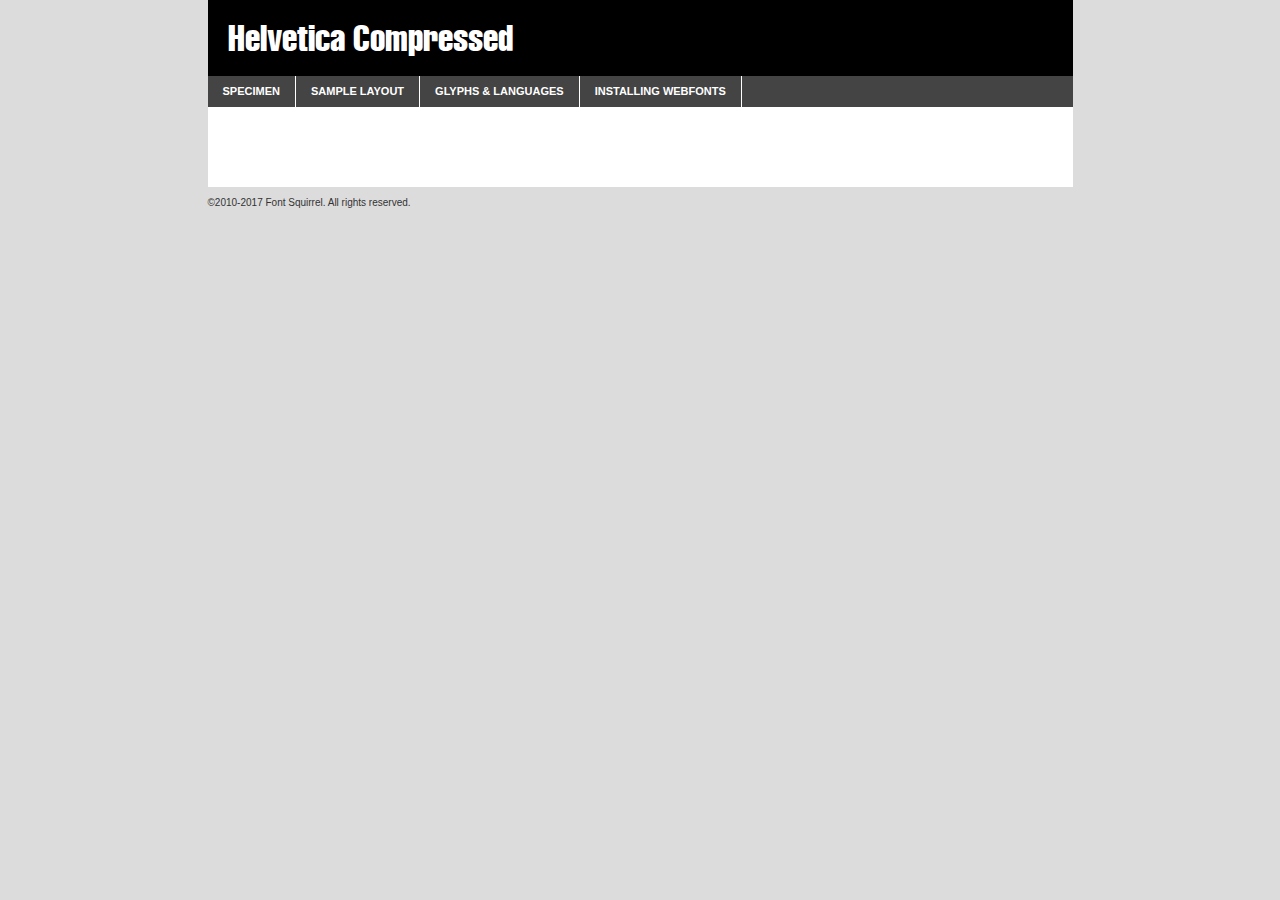
<file: asset/fonts/helvetica-2-cufonfonts/helvetica-compressed-5871d14b6903a-demo.html>
<!DOCTYPE html PUBLIC "-//W3C//DTD XHTML 1.0 Transitional//EN"
	"http://www.w3.org/TR/xhtml1/DTD/xhtml1-transitional.dtd">

<html xmlns="http://www.w3.org/1999/xhtml" xml:lang="en" lang="en">
<head>
	<meta http-equiv="Content-Type" content="text/html; charset=utf-8" />
	<script src="http://ajax.googleapis.com/ajax/libs/jquery/1.7.2/jquery.min.js" type="text/javascript" charset="utf-8"></script>
	<script type="text/javascript">
	(function($){$.fn.easyTabs=function(option){var param=jQuery.extend({fadeSpeed:"fast",defaultContent:1,activeClass:'active'},option);$(this).each(function(){var thisId="#"+this.id;if(param.defaultContent==''){param.defaultContent=1;}
	if(typeof param.defaultContent=="number")
	{var defaultTab=$(thisId+" .tabs li:eq("+(param.defaultContent-1)+") a").attr('href').substr(1);}else{var defaultTab=param.defaultContent;}
	$(thisId+" .tabs li a").each(function(){var tabToHide=$(this).attr('href').substr(1);$("#"+tabToHide).addClass('easytabs-tab-content');});hideAll();changeContent(defaultTab);function hideAll(){$(thisId+" .easytabs-tab-content").hide();}
	function changeContent(tabId){hideAll();$(thisId+" .tabs li").removeClass(param.activeClass);$(thisId+" .tabs li a[href=#"+tabId+"]").closest('li').addClass(param.activeClass);if(param.fadeSpeed!="none")
	{$(thisId+" #"+tabId).fadeIn(param.fadeSpeed);}else{$(thisId+" #"+tabId).show();}}
	$(thisId+" .tabs li").click(function(){var tabId=$(this).find('a').attr('href').substr(1);changeContent(tabId);return false;});});}})(jQuery);
	</script>
	<link rel="stylesheet" href="specimen_files/specimen_stylesheet.css" type="text/css" charset="utf-8" />
	<link rel="stylesheet" href="stylesheet.css" type="text/css" charset="utf-8" />

	<style type="text/css">
					body{
				font-family: 'helvetica_compressedregular';
							}
		</style>

	<title>Helvetica Compressed Specimen</title>
	
	
	<script type="text/javascript" charset="utf-8">
		$(document).ready(function() {
			$('#container').easyTabs({defaultContent:1});
		});
	</script>
</head>

<body>
<div id="container">
	<div id="header">
		Helvetica Compressed	</div>
	<ul class="tabs">
		<li><a href="#specimen">Specimen</a></li>
		<li><a href="#layout">Sample Layout</a></li>
				<li><a href="#glyphs">Glyphs &amp; Languages</a></li>
		<li><a href="#installing">Installing Webfonts</a></li>
		
	</ul>
	
	<div id="main_content">

		
			<div id="specimen">
		
				<div class="section">
					<div class="grid12 firstcol">
						<div class="huge">AaBb</div>
					</div>
				</div>
		
				<div class="section">
					<div class="glyph_range">A&#x200B;B&#x200b;C&#x200b;D&#x200b;E&#x200b;F&#x200b;G&#x200b;H&#x200b;I&#x200b;J&#x200b;K&#x200b;L&#x200b;M&#x200b;N&#x200b;O&#x200b;P&#x200b;Q&#x200b;R&#x200b;S&#x200b;T&#x200b;U&#x200b;V&#x200b;W&#x200b;X&#x200b;Y&#x200b;Z&#x200b;a&#x200b;b&#x200b;c&#x200b;d&#x200b;e&#x200b;f&#x200b;g&#x200b;h&#x200b;i&#x200b;j&#x200b;k&#x200b;l&#x200b;m&#x200b;n&#x200b;o&#x200b;p&#x200b;q&#x200b;r&#x200b;s&#x200b;t&#x200b;u&#x200b;v&#x200b;w&#x200b;x&#x200b;y&#x200b;z&#x200b;1&#x200b;2&#x200b;3&#x200b;4&#x200b;5&#x200b;6&#x200b;7&#x200b;8&#x200b;9&#x200b;0&#x200b;&amp;&#x200b;.&#x200b;,&#x200b;?&#x200b;!&#x200b;&#64;&#x200b;(&#x200b;)&#x200b;#&#x200b;$&#x200b;%&#x200b;*&#x200b;+&#x200b;-&#x200b;=&#x200b;:&#x200b;;</div>
				</div>
				<div class="section">
					<div class="grid12 firstcol">
						<table class="sample_table">
							<tr><td>10</td><td class="size10">abcdefghijklmnopqrstuvwxyzABCDEFGHIJKLMNOPQRSTUVWXYZ0123456789abcdefghijklmnopqrstuvwxyzABCDEFGHIJKLMNOPQRSTUVWXYZ0123456789abcdefghijklmnopqrstuvwxyzABCDEFGHIJKLMNOPQRSTUVWXYZ</td></tr>
							<tr><td>11</td><td class="size11">abcdefghijklmnopqrstuvwxyzABCDEFGHIJKLMNOPQRSTUVWXYZ0123456789abcdefghijklmnopqrstuvwxyzABCDEFGHIJKLMNOPQRSTUVWXYZ0123456789abcdefghijklmnopqrstuvwxyzABCDEFGHIJKLMNOPQRSTUVWXYZ</td></tr>
							<tr><td>12</td><td class="size12">abcdefghijklmnopqrstuvwxyzABCDEFGHIJKLMNOPQRSTUVWXYZ0123456789abcdefghijklmnopqrstuvwxyzABCDEFGHIJKLMNOPQRSTUVWXYZ0123456789abcdefghijklmnopqrstuvwxyzABCDEFGHIJKLMNOPQRSTUVWXYZ</td></tr>
							<tr><td>13</td><td class="size13">abcdefghijklmnopqrstuvwxyzABCDEFGHIJKLMNOPQRSTUVWXYZ0123456789abcdefghijklmnopqrstuvwxyzABCDEFGHIJKLMNOPQRSTUVWXYZ0123456789abcdefghijklmnopqrstuvwxyzABCDEFGHIJKLMNOPQRSTUVWXYZ</td></tr>
							<tr><td>14</td><td class="size14">abcdefghijklmnopqrstuvwxyzABCDEFGHIJKLMNOPQRSTUVWXYZ0123456789abcdefghijklmnopqrstuvwxyzABCDEFGHIJKLMNOPQRSTUVWXYZ0123456789abcdefghijklmnopqrstuvwxyzABCDEFGHIJKLMNOPQRSTUVWXYZ</td></tr>
							<tr><td>16</td><td class="size16">abcdefghijklmnopqrstuvwxyzABCDEFGHIJKLMNOPQRSTUVWXYZ0123456789abcdefghijklmnopqrstuvwxyzABCDEFGHIJKLMNOPQRSTUVWXYZ</td></tr>
							<tr><td>18</td><td class="size18">abcdefghijklmnopqrstuvwxyzABCDEFGHIJKLMNOPQRSTUVWXYZ0123456789abcdefghijklmnopqrstuvwxyzABCDEFGHIJKLMNOPQRSTUVWXYZ</td></tr>
							<tr><td>20</td><td class="size20">abcdefghijklmnopqrstuvwxyzABCDEFGHIJKLMNOPQRSTUVWXYZ0123456789abcdefghijklmnopqrstuvwxyzABCDEFGHIJKLMNOPQRSTUVWXYZ</td></tr>
							<tr><td>24</td><td class="size24">abcdefghijklmnopqrstuvwxyzABCDEFGHIJKLMNOPQRSTUVWXYZ0123456789abcdefghijklmnopqrstuvwxyzABCDEFGHIJKLMNOPQRSTUVWXYZ</td></tr>
							<tr><td>30</td><td class="size30">abcdefghijklmnopqrstuvwxyzABCDEFGHIJKLMNOPQRSTUVWXYZ0123456789abcdefghijklmnopqrstuvwxyzABCDEFGHIJKLMNOPQRSTUVWXYZ</td></tr>
							<tr><td>36</td><td class="size36">abcdefghijklmnopqrstuvwxyzABCDEFGHIJKLMNOPQRSTUVWXYZ0123456789abcdefghijklmnopqrstuvwxyzABCDEFGHIJKLMNOPQRSTUVWXYZ</td></tr>
							<tr><td>48</td><td class="size48">abcdefghijklmnopqrstuvwxyzABCDEFGHIJKLMNOPQRSTUVWXYZ0123456789abcdefghijklmnopqrstuvwxyzABCDEFGHIJKLMNOPQRSTUVWXYZ</td></tr>
							<tr><td>60</td><td class="size60">abcdefghijklmnopqrstuvwxyzABCDEFGHIJKLMNOPQRSTUVWXYZ0123456789abcdefghijklmnopqrstuvwxyzABCDEFGHIJKLMNOPQRSTUVWXYZ</td></tr>
							<tr><td>72</td><td class="size72">abcdefghijklmnopqrstuvwxyzABCDEFGHIJKLMNOPQRSTUVWXYZ0123456789abcdefghijklmnopqrstuvwxyzABCDEFGHIJKLMNOPQRSTUVWXYZ</td></tr>
							<tr><td>90</td><td class="size90">abcdefghijklmnopqrstuvwxyzABCDEFGHIJKLMNOPQRSTUVWXYZ0123456789abcdefghijklmnopqrstuvwxyzABCDEFGHIJKLMNOPQRSTUVWXYZ</td></tr>
						</table>
				
					</div>
			
				</div>
		
		
		
								<div class="section" id="bodycomparison">


										<div id="xheight">
				<div class="fontbody">&#x25FC;&#x25FC;&#x25FC;&#x25FC;&#x25FC;&#x25FC;&#x25FC;&#x25FC;&#x25FC;&#x25FC;&#x25FC;&#x25FC;&#x25FC;&#x25FC;&#x25FC;&#x25FC;&#x25FC;&#x25FC;&#x25FC;&#x25FC;&#x25FC;&#x25FC;&#x25FC;&#x25FC;&#x25FC;&#x25FC;&#x25FC;&#x25FC;&#x25FC;&#x25FC;&#x25FC;&#x25FC;&#x25FC;&#x25FC;&#x25FC;&#x25FC;&#x25FC;&#x25FC;&#x25FC;&#x25FC;&#x25FC;&#x25FC;&#x25FC;&#x25FC;&#x25FC;&#x25FC;&#x25FC;&#x25FC;&#x25FC;&#x25FC;&#x25FC;&#x25FC;&#x25FC;&#x25FC;&#x25FC;&#x25FC;&#x25FC;&#x25FC;&#x25FC;&#x25FC;&#x25FC;&#x25FC;&#x25FC;&#x25FC;&#x25FC;&#x25FC;&#x25FC;&#x25FC;&#x25FC;&#x25FC;&#x25FC;&#x25FC;&#x25FC;&#x25FC;&#x25FC;&#x25FC;&#x25FC;&#x25FC;&#x25FC;&#x25FC;&#x25FC;&#x25FC;&#x25FC;&#x25FC;&#x25FC;&#x25FC;&#x25FC;&#x25FC;&#x25FC;&#x25FC;&#x25FC;&#x25FC;&#x25FC;&#x25FC;&#x25FC;&#x25FC;&#x25FC;&#x25FC;&#x25FC;body</div><div class="arialbody">body</div><div class="verdanabody">body</div><div class="georgiabody">body</div></div>
										<div class="fontbody" style="z-index:1">
											body<span>Helvetica Compressed</span>
										</div>
										<div class="arialbody" style="z-index:1">
											body<span>Arial</span>
										</div>
										<div class="verdanabody" style="z-index:1">
											body<span>Verdana</span>
										</div>
										<div class="georgiabody" style="z-index:1">
											body<span>Georgia</span>
										</div>



								</div>
		
		
				<div class="section psample psample_row1" id="">
					
					<div class="grid2 firstcol">
						<p class="size10"><span>10.</span>Aenean lacinia bibendum nulla sed consectetur. Fusce dapibus, tellus ac cursus commodo, tortor mauris condimentum nibh, ut fermentum massa justo sit amet risus. Nullam id dolor id nibh ultricies vehicula ut id elit. Cum sociis natoque penatibus et magnis dis parturient montes, nascetur ridiculus mus. Nulla vitae elit libero, a pharetra augue.</p>
			
					</div>
					<div class="grid3">
						<p class="size11"><span>11.</span>Aenean lacinia bibendum nulla sed consectetur. Fusce dapibus, tellus ac cursus commodo, tortor mauris condimentum nibh, ut fermentum massa justo sit amet risus. Nullam id dolor id nibh ultricies vehicula ut id elit. Cum sociis natoque penatibus et magnis dis parturient montes, nascetur ridiculus mus. Nulla vitae elit libero, a pharetra augue.</p>
			
					</div>
					<div class="grid3">
						<p class="size12"><span>12.</span>Aenean lacinia bibendum nulla sed consectetur. Fusce dapibus, tellus ac cursus commodo, tortor mauris condimentum nibh, ut fermentum massa justo sit amet risus. Nullam id dolor id nibh ultricies vehicula ut id elit. Cum sociis natoque penatibus et magnis dis parturient montes, nascetur ridiculus mus. Nulla vitae elit libero, a pharetra augue.</p>
			
					</div>
					<div class="grid4">
						<p class="size13"><span>13.</span>Aenean lacinia bibendum nulla sed consectetur. Fusce dapibus, tellus ac cursus commodo, tortor mauris condimentum nibh, ut fermentum massa justo sit amet risus. Nullam id dolor id nibh ultricies vehicula ut id elit. Cum sociis natoque penatibus et magnis dis parturient montes, nascetur ridiculus mus. Nulla vitae elit libero, a pharetra augue.</p>
			
					</div>
					<div class="white_blend"></div>
					
				</div>
				<div class="section psample psample_row2" id="">
					<div class="grid3 firstcol">
						<p class="size14"><span>14.</span>Aenean lacinia bibendum nulla sed consectetur. Fusce dapibus, tellus ac cursus commodo, tortor mauris condimentum nibh, ut fermentum massa justo sit amet risus. Nullam id dolor id nibh ultricies vehicula ut id elit. Cum sociis natoque penatibus et magnis dis parturient montes, nascetur ridiculus mus. Nulla vitae elit libero, a pharetra augue.</p>
			
					</div>
					<div class="grid4">
						<p class="size16"><span>16.</span>Aenean lacinia bibendum nulla sed consectetur. Fusce dapibus, tellus ac cursus commodo, tortor mauris condimentum nibh, ut fermentum massa justo sit amet risus. Nullam id dolor id nibh ultricies vehicula ut id elit. Cum sociis natoque penatibus et magnis dis parturient montes, nascetur ridiculus mus. Nulla vitae elit libero, a pharetra augue.</p>
			
					</div>
					<div class="grid5">
						<p class="size18"><span>18.</span>Aenean lacinia bibendum nulla sed consectetur. Fusce dapibus, tellus ac cursus commodo, tortor mauris condimentum nibh, ut fermentum massa justo sit amet risus. Nullam id dolor id nibh ultricies vehicula ut id elit. Cum sociis natoque penatibus et magnis dis parturient montes, nascetur ridiculus mus. Nulla vitae elit libero, a pharetra augue.</p>
			
					</div>

					<div class="white_blend"></div>

				</div>
				
				<div class="section psample psample_row3" id="">
					<div class="grid5 firstcol">
						<p class="size20"><span>20.</span>Aenean lacinia bibendum nulla sed consectetur. Fusce dapibus, tellus ac cursus commodo, tortor mauris condimentum nibh, ut fermentum massa justo sit amet risus. Nullam id dolor id nibh ultricies vehicula ut id elit. Cum sociis natoque penatibus et magnis dis parturient montes, nascetur ridiculus mus. Nulla vitae elit libero, a pharetra augue.</p>
					</div>
					<div class="grid7">
						<p class="size24"><span>24.</span>Aenean lacinia bibendum nulla sed consectetur. Fusce dapibus, tellus ac cursus commodo, tortor mauris condimentum nibh, ut fermentum massa justo sit amet risus. Nullam id dolor id nibh ultricies vehicula ut id elit. Cum sociis natoque penatibus et magnis dis parturient montes, nascetur ridiculus mus. Nulla vitae elit libero, a pharetra augue.</p>
					</div>
					
					<div class="white_blend"></div>
					
				</div>
				
				<div class="section psample psample_row4" id="">
					<div class="grid12 firstcol">
						<p class="size30"><span>30.</span>Aenean lacinia bibendum nulla sed consectetur. Fusce dapibus, tellus ac cursus commodo, tortor mauris condimentum nibh, ut fermentum massa justo sit amet risus. Nullam id dolor id nibh ultricies vehicula ut id elit. Cum sociis natoque penatibus et magnis dis parturient montes, nascetur ridiculus mus. Nulla vitae elit libero, a pharetra augue.</p>
					</div>
					<div class="white_blend"></div>
					
				</div>
				
				
				
				<div class="section psample psample_row1 fullreverse">
					<div class="grid2 firstcol">
						<p class="size10"><span>10.</span>Aenean lacinia bibendum nulla sed consectetur. Fusce dapibus, tellus ac cursus commodo, tortor mauris condimentum nibh, ut fermentum massa justo sit amet risus. Nullam id dolor id nibh ultricies vehicula ut id elit. Cum sociis natoque penatibus et magnis dis parturient montes, nascetur ridiculus mus. Nulla vitae elit libero, a pharetra augue.</p>
			
					</div>
					<div class="grid3">
						<p class="size11"><span>11.</span>Aenean lacinia bibendum nulla sed consectetur. Fusce dapibus, tellus ac cursus commodo, tortor mauris condimentum nibh, ut fermentum massa justo sit amet risus. Nullam id dolor id nibh ultricies vehicula ut id elit. Cum sociis natoque penatibus et magnis dis parturient montes, nascetur ridiculus mus. Nulla vitae elit libero, a pharetra augue.</p>
			
					</div>
					<div class="grid3">
						<p class="size12"><span>12.</span>Aenean lacinia bibendum nulla sed consectetur. Fusce dapibus, tellus ac cursus commodo, tortor mauris condimentum nibh, ut fermentum massa justo sit amet risus. Nullam id dolor id nibh ultricies vehicula ut id elit. Cum sociis natoque penatibus et magnis dis parturient montes, nascetur ridiculus mus. Nulla vitae elit libero, a pharetra augue.</p>
			
					</div>
					<div class="grid4">
						<p class="size13"><span>13.</span>Aenean lacinia bibendum nulla sed consectetur. Fusce dapibus, tellus ac cursus commodo, tortor mauris condimentum nibh, ut fermentum massa justo sit amet risus. Nullam id dolor id nibh ultricies vehicula ut id elit. Cum sociis natoque penatibus et magnis dis parturient montes, nascetur ridiculus mus. Nulla vitae elit libero, a pharetra augue.</p>
			
					</div>
					<div class="black_blend"></div>
					
				</div>
				
				<div class="section psample psample_row2 fullreverse">
					<div class="grid3 firstcol">
						<p class="size14"><span>14.</span>Aenean lacinia bibendum nulla sed consectetur. Fusce dapibus, tellus ac cursus commodo, tortor mauris condimentum nibh, ut fermentum massa justo sit amet risus. Nullam id dolor id nibh ultricies vehicula ut id elit. Cum sociis natoque penatibus et magnis dis parturient montes, nascetur ridiculus mus. Nulla vitae elit libero, a pharetra augue.</p>
			
					</div>
					<div class="grid4">
						<p class="size16"><span>16.</span>Aenean lacinia bibendum nulla sed consectetur. Fusce dapibus, tellus ac cursus commodo, tortor mauris condimentum nibh, ut fermentum massa justo sit amet risus. Nullam id dolor id nibh ultricies vehicula ut id elit. Cum sociis natoque penatibus et magnis dis parturient montes, nascetur ridiculus mus. Nulla vitae elit libero, a pharetra augue.</p>
			
					</div>
					<div class="grid5">
						<p class="size18"><span>18.</span>Aenean lacinia bibendum nulla sed consectetur. Fusce dapibus, tellus ac cursus commodo, tortor mauris condimentum nibh, ut fermentum massa justo sit amet risus. Nullam id dolor id nibh ultricies vehicula ut id elit. Cum sociis natoque penatibus et magnis dis parturient montes, nascetur ridiculus mus. Nulla vitae elit libero, a pharetra augue.</p>
			
					</div>
					<div class="black_blend"></div>

				</div>
				
				<div class="section psample fullreverse psample_row3" id="">
					<div class="grid5 firstcol">
						<p class="size20"><span>20.</span>Aenean lacinia bibendum nulla sed consectetur. Fusce dapibus, tellus ac cursus commodo, tortor mauris condimentum nibh, ut fermentum massa justo sit amet risus. Nullam id dolor id nibh ultricies vehicula ut id elit. Cum sociis natoque penatibus et magnis dis parturient montes, nascetur ridiculus mus. Nulla vitae elit libero, a pharetra augue.</p>
					</div>
					<div class="grid7">
						<p class="size24"><span>24.</span>Aenean lacinia bibendum nulla sed consectetur. Fusce dapibus, tellus ac cursus commodo, tortor mauris condimentum nibh, ut fermentum massa justo sit amet risus. Nullam id dolor id nibh ultricies vehicula ut id elit. Cum sociis natoque penatibus et magnis dis parturient montes, nascetur ridiculus mus. Nulla vitae elit libero, a pharetra augue.</p>
					</div>
					
					<div class="black_blend"></div>
					
				</div>
				
				<div class="section psample fullreverse psample_row4" id="" style="border-bottom: 20px #000 solid;">
					<div class="grid12 firstcol">
						<p class="size30"><span>30.</span>Aenean lacinia bibendum nulla sed consectetur. Fusce dapibus, tellus ac cursus commodo, tortor mauris condimentum nibh, ut fermentum massa justo sit amet risus. Nullam id dolor id nibh ultricies vehicula ut id elit. Cum sociis natoque penatibus et magnis dis parturient montes, nascetur ridiculus mus. Nulla vitae elit libero, a pharetra augue.</p>
					</div>
					<div class="black_blend"></div>
					
				</div>
				
				
				
				
			</div>
			
			<div id="layout">
				
				<div class="section">
					
					<div class="grid12 firstcol">
						<h1>Lorem Ipsum Dolor</h1>
						<h2>Etiam porta sem malesuada magna mollis euismod</h2>
						
						<p class="byline">By <a href="#link">Aenean Lacinia</a></p>
					</div>
				</div>
				<div class="section">
					<div class="grid8 firstcol">
						<p class="large">Donec sed odio dui. Morbi leo risus, porta ac consectetur ac, vestibulum at eros. Fusce dapibus, tellus ac cursus commodo, tortor mauris condimentum nibh, ut fermentum massa justo sit amet risus. </p>

						
						<h3>Pellentesque ornare sem</h3>

						<p>Maecenas sed diam eget risus varius blandit sit amet non magna. Maecenas faucibus mollis interdum. Donec ullamcorper nulla non metus auctor fringilla. Nullam id dolor id nibh ultricies vehicula ut id elit. Nullam id dolor id nibh ultricies vehicula ut id elit. </p>

						<p>Aenean eu leo quam. Pellentesque ornare sem lacinia quam venenatis vestibulum. Lorem ipsum dolor sit amet, consectetur adipiscing elit. Cum sociis natoque penatibus et magnis dis parturient montes, nascetur ridiculus mus. </p>

						<p>Nulla vitae elit libero, a pharetra augue. Praesent commodo cursus magna, vel scelerisque nisl consectetur et. Aenean lacinia bibendum nulla sed consectetur. </p>

						<p>Nullam quis risus eget urna mollis ornare vel eu leo. Nullam quis risus eget urna mollis ornare vel eu leo. Maecenas sed diam eget risus varius blandit sit amet non magna. Donec ullamcorper nulla non metus auctor fringilla. </p>

						<h3>Cras mattis consectetur</h3>

						<p>Aenean eu leo quam. Pellentesque ornare sem lacinia quam venenatis vestibulum. Aenean lacinia bibendum nulla sed consectetur. Integer posuere erat a ante venenatis dapibus posuere velit aliquet. Cras mattis consectetur purus sit amet fermentum. </p>

						<p>Nullam id dolor id nibh ultricies vehicula ut id elit. Nullam quis risus eget urna mollis ornare vel eu leo. Cras mattis consectetur purus sit amet fermentum.</p>
					</div>
					
					<div class="grid4 sidebar">
						
						<div class="box reverse">
							<p class="last">Nullam quis risus eget urna mollis ornare vel eu leo. Donec ullamcorper nulla non metus auctor fringilla. Cras mattis consectetur purus sit amet fermentum. Sed posuere consectetur est at lobortis. Lorem ipsum dolor sit amet, consectetur adipiscing elit. </p>
						</div>
						
						<p class="caption">Maecenas sed diam eget risus varius.</p>

						<p>Vestibulum id ligula porta felis euismod semper. Integer posuere erat a ante venenatis dapibus posuere velit aliquet. Vestibulum id ligula porta felis euismod semper. Sed posuere consectetur est at lobortis. Maecenas sed diam eget risus varius blandit sit amet non magna. Fusce dapibus, tellus ac cursus commodo, tortor mauris condimentum nibh, ut fermentum massa justo sit amet risus. </p>

					

						<p>Duis mollis, est non commodo luctus, nisi erat porttitor ligula, eget lacinia odio sem nec elit. Aenean lacinia bibendum nulla sed consectetur. Vivamus sagittis lacus vel augue laoreet rutrum faucibus dolor auctor. Aenean lacinia bibendum nulla sed consectetur. Nullam quis risus eget urna mollis ornare vel eu leo. </p>

						<p>Praesent commodo cursus magna, vel scelerisque nisl consectetur et. Donec ullamcorper nulla non metus auctor fringilla. Maecenas faucibus mollis interdum. Fusce dapibus, tellus ac cursus commodo, tortor mauris condimentum nibh, ut fermentum massa justo sit amet risus. </p>

					</div>
				</div>
				
			</div>


			



		<div id="glyphs">
			<div class="section">
				<div class="grid12 firstcol">
			
				<h1>Language Support</h1>
				<p>The subset of Helvetica Compressed in this kit supports the following languages:<br />
			
					Albanian, Basque, Breton, Chamorro, Danish, Dutch, English, Faroese, Finnish, French, Frisian, Galician, German, Icelandic, Italian, Malagasy, Norwegian, Portuguese, Spanish, Swedish, Alsatian, Aragonese, Arapaho, Arrernte, Asturian, Aymara, Bislama, Cebuano, Corsican, Fijian, French_creole, Genoese, Gilbertese, Greenlandic, Haitian_creole, Hiligaynon, Hmong, Hopi, Ibanag, Iloko_ilokano, Indonesian, Interglossa_glosa, Interlingua, Irish_gaelic, Jerriais, Lojban, Lombard, Luxembourgeois, Manx, Mohawk, Norfolk_pitcairnese, Occitan, Oromo, Pangasinan, Papiamento, Piedmontese, Potawatomi, Rhaeto-romance, Romansh, Rotokas, Sami_lule, Samoan, Sardinian, Scots_gaelic, Seychelles_creole, Shona, Sicilian, Somali, Southern_ndebele, Swahili, Swati_swazi, Tagalog_filipino_pilipino, Tetum, Tok_pisin, Uyghur_latinized, Volapuk, Walloon, Warlpiri, Xhosa, Yapese, Zulu, Latinbasic, Ubasic, Demo				</p>
				<h1>Glyph Chart</h1>
				<p>The subset of Helvetica Compressed in this kit includes all the glyphs listed below. Unicode entities are included above each glyph to help you insert individual characters into your layout.</p>
				<div id="glyph_chart">
			
																				 <div><p>&amp;#32;</p>&#32;</div>
																				 <div><p>&amp;#33;</p>&#33;</div>
																				 <div><p>&amp;#34;</p>&#34;</div>
																				 <div><p>&amp;#35;</p>&#35;</div>
																				 <div><p>&amp;#36;</p>&#36;</div>
																				 <div><p>&amp;#37;</p>&#37;</div>
																				 <div><p>&amp;#38;</p>&#38;</div>
																				 <div><p>&amp;#39;</p>&#39;</div>
																				 <div><p>&amp;#40;</p>&#40;</div>
																				 <div><p>&amp;#41;</p>&#41;</div>
																				 <div><p>&amp;#42;</p>&#42;</div>
																				 <div><p>&amp;#43;</p>&#43;</div>
																				 <div><p>&amp;#44;</p>&#44;</div>
																				 <div><p>&amp;#45;</p>&#45;</div>
																				 <div><p>&amp;#46;</p>&#46;</div>
																				 <div><p>&amp;#47;</p>&#47;</div>
																				 <div><p>&amp;#48;</p>&#48;</div>
																				 <div><p>&amp;#49;</p>&#49;</div>
																				 <div><p>&amp;#50;</p>&#50;</div>
																				 <div><p>&amp;#51;</p>&#51;</div>
																				 <div><p>&amp;#52;</p>&#52;</div>
																				 <div><p>&amp;#53;</p>&#53;</div>
																				 <div><p>&amp;#54;</p>&#54;</div>
																				 <div><p>&amp;#55;</p>&#55;</div>
																				 <div><p>&amp;#56;</p>&#56;</div>
																				 <div><p>&amp;#57;</p>&#57;</div>
																				 <div><p>&amp;#58;</p>&#58;</div>
																				 <div><p>&amp;#59;</p>&#59;</div>
																				 <div><p>&amp;#60;</p>&#60;</div>
																				 <div><p>&amp;#61;</p>&#61;</div>
																				 <div><p>&amp;#62;</p>&#62;</div>
																				 <div><p>&amp;#63;</p>&#63;</div>
																				 <div><p>&amp;#64;</p>&#64;</div>
																				 <div><p>&amp;#65;</p>&#65;</div>
																				 <div><p>&amp;#66;</p>&#66;</div>
																				 <div><p>&amp;#67;</p>&#67;</div>
																				 <div><p>&amp;#68;</p>&#68;</div>
																				 <div><p>&amp;#69;</p>&#69;</div>
																				 <div><p>&amp;#70;</p>&#70;</div>
																				 <div><p>&amp;#71;</p>&#71;</div>
																				 <div><p>&amp;#72;</p>&#72;</div>
																				 <div><p>&amp;#73;</p>&#73;</div>
																				 <div><p>&amp;#74;</p>&#74;</div>
																				 <div><p>&amp;#75;</p>&#75;</div>
																				 <div><p>&amp;#76;</p>&#76;</div>
																				 <div><p>&amp;#77;</p>&#77;</div>
																				 <div><p>&amp;#78;</p>&#78;</div>
																				 <div><p>&amp;#79;</p>&#79;</div>
																				 <div><p>&amp;#80;</p>&#80;</div>
																				 <div><p>&amp;#81;</p>&#81;</div>
																				 <div><p>&amp;#82;</p>&#82;</div>
																				 <div><p>&amp;#83;</p>&#83;</div>
																				 <div><p>&amp;#84;</p>&#84;</div>
																				 <div><p>&amp;#85;</p>&#85;</div>
																				 <div><p>&amp;#86;</p>&#86;</div>
																				 <div><p>&amp;#87;</p>&#87;</div>
																				 <div><p>&amp;#88;</p>&#88;</div>
																				 <div><p>&amp;#89;</p>&#89;</div>
																				 <div><p>&amp;#90;</p>&#90;</div>
																				 <div><p>&amp;#91;</p>&#91;</div>
																				 <div><p>&amp;#92;</p>&#92;</div>
																				 <div><p>&amp;#93;</p>&#93;</div>
																				 <div><p>&amp;#94;</p>&#94;</div>
																				 <div><p>&amp;#95;</p>&#95;</div>
																				 <div><p>&amp;#96;</p>&#96;</div>
																				 <div><p>&amp;#97;</p>&#97;</div>
																				 <div><p>&amp;#98;</p>&#98;</div>
																				 <div><p>&amp;#99;</p>&#99;</div>
																				 <div><p>&amp;#100;</p>&#100;</div>
																				 <div><p>&amp;#101;</p>&#101;</div>
																				 <div><p>&amp;#102;</p>&#102;</div>
																				 <div><p>&amp;#103;</p>&#103;</div>
																				 <div><p>&amp;#104;</p>&#104;</div>
																				 <div><p>&amp;#105;</p>&#105;</div>
																				 <div><p>&amp;#106;</p>&#106;</div>
																				 <div><p>&amp;#107;</p>&#107;</div>
																				 <div><p>&amp;#108;</p>&#108;</div>
																				 <div><p>&amp;#109;</p>&#109;</div>
																				 <div><p>&amp;#110;</p>&#110;</div>
																				 <div><p>&amp;#111;</p>&#111;</div>
																				 <div><p>&amp;#112;</p>&#112;</div>
																				 <div><p>&amp;#113;</p>&#113;</div>
																				 <div><p>&amp;#114;</p>&#114;</div>
																				 <div><p>&amp;#115;</p>&#115;</div>
																				 <div><p>&amp;#116;</p>&#116;</div>
																				 <div><p>&amp;#117;</p>&#117;</div>
																				 <div><p>&amp;#118;</p>&#118;</div>
																				 <div><p>&amp;#119;</p>&#119;</div>
																				 <div><p>&amp;#120;</p>&#120;</div>
																				 <div><p>&amp;#121;</p>&#121;</div>
																				 <div><p>&amp;#122;</p>&#122;</div>
																				 <div><p>&amp;#123;</p>&#123;</div>
																				 <div><p>&amp;#124;</p>&#124;</div>
																				 <div><p>&amp;#125;</p>&#125;</div>
																				 <div><p>&amp;#126;</p>&#126;</div>
																				 <div><p>&amp;#160;</p>&#160;</div>
																				 <div><p>&amp;#161;</p>&#161;</div>
																				 <div><p>&amp;#162;</p>&#162;</div>
																				 <div><p>&amp;#163;</p>&#163;</div>
																				 <div><p>&amp;#164;</p>&#164;</div>
																				 <div><p>&amp;#165;</p>&#165;</div>
																				 <div><p>&amp;#166;</p>&#166;</div>
																				 <div><p>&amp;#167;</p>&#167;</div>
																				 <div><p>&amp;#168;</p>&#168;</div>
																				 <div><p>&amp;#169;</p>&#169;</div>
																				 <div><p>&amp;#170;</p>&#170;</div>
																				 <div><p>&amp;#171;</p>&#171;</div>
																				 <div><p>&amp;#172;</p>&#172;</div>
																				 <div><p>&amp;#173;</p>&#173;</div>
																				 <div><p>&amp;#174;</p>&#174;</div>
																				 <div><p>&amp;#175;</p>&#175;</div>
																				 <div><p>&amp;#176;</p>&#176;</div>
																				 <div><p>&amp;#177;</p>&#177;</div>
																				 <div><p>&amp;#178;</p>&#178;</div>
																				 <div><p>&amp;#179;</p>&#179;</div>
																				 <div><p>&amp;#180;</p>&#180;</div>
																				 <div><p>&amp;#181;</p>&#181;</div>
																				 <div><p>&amp;#182;</p>&#182;</div>
																				 <div><p>&amp;#183;</p>&#183;</div>
																				 <div><p>&amp;#184;</p>&#184;</div>
																				 <div><p>&amp;#185;</p>&#185;</div>
																				 <div><p>&amp;#186;</p>&#186;</div>
																				 <div><p>&amp;#187;</p>&#187;</div>
																				 <div><p>&amp;#188;</p>&#188;</div>
																				 <div><p>&amp;#189;</p>&#189;</div>
																				 <div><p>&amp;#190;</p>&#190;</div>
																				 <div><p>&amp;#191;</p>&#191;</div>
																				 <div><p>&amp;#192;</p>&#192;</div>
																				 <div><p>&amp;#193;</p>&#193;</div>
																				 <div><p>&amp;#194;</p>&#194;</div>
																				 <div><p>&amp;#195;</p>&#195;</div>
																				 <div><p>&amp;#196;</p>&#196;</div>
																				 <div><p>&amp;#197;</p>&#197;</div>
																				 <div><p>&amp;#198;</p>&#198;</div>
																				 <div><p>&amp;#199;</p>&#199;</div>
																				 <div><p>&amp;#200;</p>&#200;</div>
																				 <div><p>&amp;#201;</p>&#201;</div>
																				 <div><p>&amp;#202;</p>&#202;</div>
																				 <div><p>&amp;#203;</p>&#203;</div>
																				 <div><p>&amp;#204;</p>&#204;</div>
																				 <div><p>&amp;#205;</p>&#205;</div>
																				 <div><p>&amp;#206;</p>&#206;</div>
																				 <div><p>&amp;#207;</p>&#207;</div>
																				 <div><p>&amp;#208;</p>&#208;</div>
																				 <div><p>&amp;#209;</p>&#209;</div>
																				 <div><p>&amp;#210;</p>&#210;</div>
																				 <div><p>&amp;#211;</p>&#211;</div>
																				 <div><p>&amp;#212;</p>&#212;</div>
																				 <div><p>&amp;#213;</p>&#213;</div>
																				 <div><p>&amp;#214;</p>&#214;</div>
																				 <div><p>&amp;#215;</p>&#215;</div>
																				 <div><p>&amp;#216;</p>&#216;</div>
																				 <div><p>&amp;#217;</p>&#217;</div>
																				 <div><p>&amp;#218;</p>&#218;</div>
																				 <div><p>&amp;#219;</p>&#219;</div>
																				 <div><p>&amp;#220;</p>&#220;</div>
																				 <div><p>&amp;#221;</p>&#221;</div>
																				 <div><p>&amp;#222;</p>&#222;</div>
																				 <div><p>&amp;#223;</p>&#223;</div>
																				 <div><p>&amp;#224;</p>&#224;</div>
																				 <div><p>&amp;#225;</p>&#225;</div>
																				 <div><p>&amp;#226;</p>&#226;</div>
																				 <div><p>&amp;#227;</p>&#227;</div>
																				 <div><p>&amp;#228;</p>&#228;</div>
																				 <div><p>&amp;#229;</p>&#229;</div>
																				 <div><p>&amp;#230;</p>&#230;</div>
																				 <div><p>&amp;#231;</p>&#231;</div>
																				 <div><p>&amp;#232;</p>&#232;</div>
																				 <div><p>&amp;#233;</p>&#233;</div>
																				 <div><p>&amp;#234;</p>&#234;</div>
																				 <div><p>&amp;#235;</p>&#235;</div>
																				 <div><p>&amp;#236;</p>&#236;</div>
																				 <div><p>&amp;#237;</p>&#237;</div>
																				 <div><p>&amp;#238;</p>&#238;</div>
																				 <div><p>&amp;#239;</p>&#239;</div>
																				 <div><p>&amp;#240;</p>&#240;</div>
																				 <div><p>&amp;#241;</p>&#241;</div>
																				 <div><p>&amp;#242;</p>&#242;</div>
																				 <div><p>&amp;#243;</p>&#243;</div>
																				 <div><p>&amp;#244;</p>&#244;</div>
																				 <div><p>&amp;#245;</p>&#245;</div>
																				 <div><p>&amp;#246;</p>&#246;</div>
																				 <div><p>&amp;#247;</p>&#247;</div>
																				 <div><p>&amp;#248;</p>&#248;</div>
																				 <div><p>&amp;#249;</p>&#249;</div>
																				 <div><p>&amp;#250;</p>&#250;</div>
																				 <div><p>&amp;#251;</p>&#251;</div>
																				 <div><p>&amp;#252;</p>&#252;</div>
																				 <div><p>&amp;#253;</p>&#253;</div>
																				 <div><p>&amp;#254;</p>&#254;</div>
																				 <div><p>&amp;#255;</p>&#255;</div>
																				 <div><p>&amp;#338;</p>&#338;</div>
																				 <div><p>&amp;#339;</p>&#339;</div>
																				 <div><p>&amp;#376;</p>&#376;</div>
																				 <div><p>&amp;#710;</p>&#710;</div>
																				 <div><p>&amp;#732;</p>&#732;</div>
																				 <div><p>&amp;#8192;</p>&#8192;</div>
																				 <div><p>&amp;#8193;</p>&#8193;</div>
																				 <div><p>&amp;#8194;</p>&#8194;</div>
																				 <div><p>&amp;#8195;</p>&#8195;</div>
																				 <div><p>&amp;#8196;</p>&#8196;</div>
																				 <div><p>&amp;#8197;</p>&#8197;</div>
																				 <div><p>&amp;#8198;</p>&#8198;</div>
																				 <div><p>&amp;#8199;</p>&#8199;</div>
																				 <div><p>&amp;#8200;</p>&#8200;</div>
																				 <div><p>&amp;#8201;</p>&#8201;</div>
																				 <div><p>&amp;#8202;</p>&#8202;</div>
																				 <div><p>&amp;#8208;</p>&#8208;</div>
																				 <div><p>&amp;#8209;</p>&#8209;</div>
																				 <div><p>&amp;#8210;</p>&#8210;</div>
																				 <div><p>&amp;#8211;</p>&#8211;</div>
																				 <div><p>&amp;#8212;</p>&#8212;</div>
																				 <div><p>&amp;#8216;</p>&#8216;</div>
																				 <div><p>&amp;#8217;</p>&#8217;</div>
																				 <div><p>&amp;#8218;</p>&#8218;</div>
																				 <div><p>&amp;#8220;</p>&#8220;</div>
																				 <div><p>&amp;#8221;</p>&#8221;</div>
																				 <div><p>&amp;#8222;</p>&#8222;</div>
																				 <div><p>&amp;#8226;</p>&#8226;</div>
																				 <div><p>&amp;#8230;</p>&#8230;</div>
																				 <div><p>&amp;#8239;</p>&#8239;</div>
																				 <div><p>&amp;#8249;</p>&#8249;</div>
																				 <div><p>&amp;#8250;</p>&#8250;</div>
																				 <div><p>&amp;#8287;</p>&#8287;</div>
																				 <div><p>&amp;#8482;</p>&#8482;</div>
																				 <div><p>&amp;#9724;</p>&#9724;</div>
																				 <div><p>&amp;#64257;</p>&#64257;</div>
																				 <div><p>&amp;#64258;</p>&#64258;</div>
																																																</div>	
				</div>
		
		
			</div>
		</div>
		
		
		<div id="specs">
			
		</div>
	
		<div id="installing">
			<div class="section">
				<div class="grid7 firstcol">
					<h1>Installing Webfonts</h1>
					
					<p>Webfonts are supported by all major browser platforms but not all in the same way. There are currently four different font formats that must be included in order to target all browsers. This includes TTF, WOFF, EOT and SVG.</p>
					
					<h2>1. Upload your webfonts</h2>
					<p>You must upload your webfont kit to your website. They should be in or near the same directory as your CSS files.</p>
					
					<h2>2. Include the webfont stylesheet</h2>
					<p>A special CSS @font-face declaration helps the various browsers select the appropriate font it needs without causing you a bunch of headaches. Learn more about this syntax by reading the <a href="https://www.fontspring.com/blog/further-hardening-of-the-bulletproof-syntax">Fontspring blog post</a> about it. The code for it is as follows:</p>


<code>
@font-face{ 
	font-family: 'MyWebFont';
	src: url('WebFont.eot');
	src: url('WebFont.eot?#iefix') format('embedded-opentype'),
	     url('WebFont.woff') format('woff'),
	     url('WebFont.ttf') format('truetype'),
	     url('WebFont.svg#webfont') format('svg');
}
</code>

	<p>We've already gone ahead and generated the code for you. All you have to do is link to the stylesheet in your HTML, like this:</p>
	<code>&lt;link rel=&quot;stylesheet&quot; href=&quot;stylesheet.css&quot; type=&quot;text/css&quot; charset=&quot;utf-8&quot; /&gt;</code>

					<h2>3. Modify your own stylesheet</h2>
					<p>To take advantage of your new fonts, you must tell your stylesheet to use them. Look at the original @font-face declaration above and find the property called "font-family." The name linked there will be what you use to reference the font. Prepend that webfont name to the font stack in the "font-family" property, inside the selector you want to change. For example:</p>
<code>p { font-family: 'WebFont', Arial, sans-serif; }</code>

<h2>4. Test</h2>
<p>Getting webfonts to work cross-browser <em>can</em> be tricky. Use the information in the sidebar to help you if you find that fonts aren't loading in a particular browser.</p>
				</div>
				
				<div class="grid5 sidebar">
					<div class="box">
						<h2>Troubleshooting<br />Font-Face Problems</h2>
						<p>Having trouble getting your webfonts to load in your new website? Here are some tips to sort out what might be the problem.</p>

						<h3>Fonts not showing in any browser</h3>

						<p>This sounds like you need to work on the plumbing. You either did not upload the fonts to the correct directory, or you did not link the fonts properly in the CSS. If you've confirmed that all this is correct and you still have a problem, take a look at your .htaccess file and see if requests are getting intercepted.</p>

						<h3>Fonts not loading in iPhone or iPad</h3>

						<p>The most common problem here is that you are serving the fonts from an IIS server. IIS refuses to serve files that have unknown MIME types. If that is the case, you must set the MIME type for SVG to "image/svg+xml" in the server settings. Follow these instructions from Microsoft if you need help.</p>

						<h3>Fonts not loading in Firefox</h3>

						<p>The primary reason for this failure? You are still using a version Firefox older than 3.5. So upgrade already! If that isn't it, then you are very likely serving fonts from a different domain. Firefox requires that all font assets be served from the same domain. Lastly it is possible that you need to add WOFF to your list of MIME types (if you are serving via IIS.)</p>

						<h3>Fonts not loading in IE</h3>

						<p>Are you looking at Internet Explorer on an actual Windows machine or are you cheating by using a service like Adobe BrowserLab? Many of these screenshot services do not render @font-face for IE. Best to test it on a real machine.</p>

						<h3>Fonts not loading in IE9</h3>

						<p>IE9, like Firefox, requires that fonts be served from the same domain as the website. Make sure that is the case.</p>
					</div>
				</div>
			</div>
			
		</div>
	
	</div>
	<div id="footer">
		<p>&copy;2010-2017 Font Squirrel. All rights reserved.</p>
	</div>
</div>
</body>
</html>
</file>
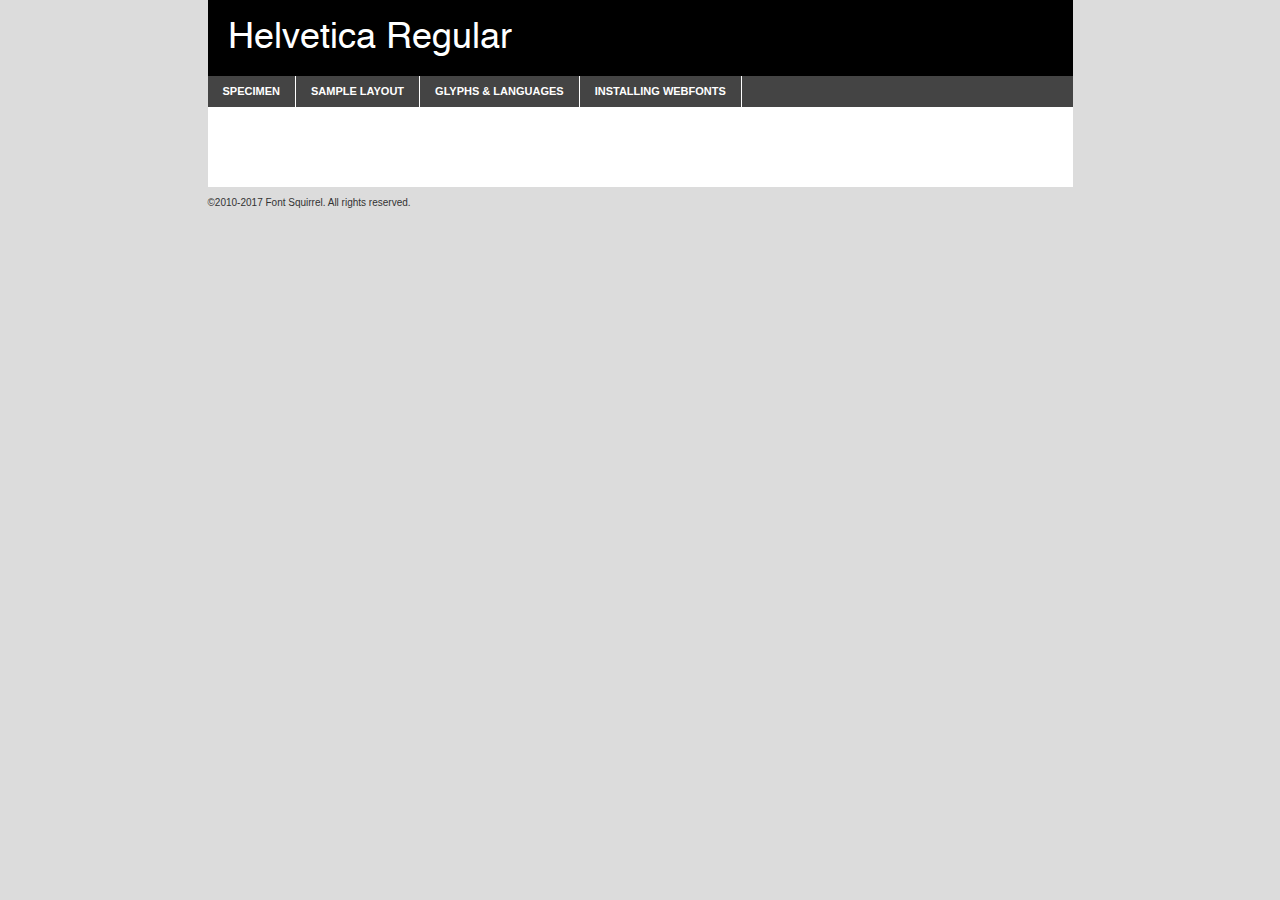
<file: asset/fonts/helvetica-2-cufonfonts/helvetica-demo.html>
<!DOCTYPE html PUBLIC "-//W3C//DTD XHTML 1.0 Transitional//EN"
	"http://www.w3.org/TR/xhtml1/DTD/xhtml1-transitional.dtd">

<html xmlns="http://www.w3.org/1999/xhtml" xml:lang="en" lang="en">
<head>
	<meta http-equiv="Content-Type" content="text/html; charset=utf-8" />
	<script src="http://ajax.googleapis.com/ajax/libs/jquery/1.7.2/jquery.min.js" type="text/javascript" charset="utf-8"></script>
	<script type="text/javascript">
	(function($){$.fn.easyTabs=function(option){var param=jQuery.extend({fadeSpeed:"fast",defaultContent:1,activeClass:'active'},option);$(this).each(function(){var thisId="#"+this.id;if(param.defaultContent==''){param.defaultContent=1;}
	if(typeof param.defaultContent=="number")
	{var defaultTab=$(thisId+" .tabs li:eq("+(param.defaultContent-1)+") a").attr('href').substr(1);}else{var defaultTab=param.defaultContent;}
	$(thisId+" .tabs li a").each(function(){var tabToHide=$(this).attr('href').substr(1);$("#"+tabToHide).addClass('easytabs-tab-content');});hideAll();changeContent(defaultTab);function hideAll(){$(thisId+" .easytabs-tab-content").hide();}
	function changeContent(tabId){hideAll();$(thisId+" .tabs li").removeClass(param.activeClass);$(thisId+" .tabs li a[href=#"+tabId+"]").closest('li').addClass(param.activeClass);if(param.fadeSpeed!="none")
	{$(thisId+" #"+tabId).fadeIn(param.fadeSpeed);}else{$(thisId+" #"+tabId).show();}}
	$(thisId+" .tabs li").click(function(){var tabId=$(this).find('a').attr('href').substr(1);changeContent(tabId);return false;});});}})(jQuery);
	</script>
	<link rel="stylesheet" href="specimen_files/specimen_stylesheet.css" type="text/css" charset="utf-8" />
	<link rel="stylesheet" href="stylesheet.css" type="text/css" charset="utf-8" />

	<style type="text/css">
					body{
				font-family: 'helveticaregular';
							}
		</style>

	<title>Helvetica Regular Specimen</title>
	
	
	<script type="text/javascript" charset="utf-8">
		$(document).ready(function() {
			$('#container').easyTabs({defaultContent:1});
		});
	</script>
</head>

<body>
<div id="container">
	<div id="header">
		Helvetica Regular	</div>
	<ul class="tabs">
		<li><a href="#specimen">Specimen</a></li>
		<li><a href="#layout">Sample Layout</a></li>
				<li><a href="#glyphs">Glyphs &amp; Languages</a></li>
		<li><a href="#installing">Installing Webfonts</a></li>
		
	</ul>
	
	<div id="main_content">

		
			<div id="specimen">
		
				<div class="section">
					<div class="grid12 firstcol">
						<div class="huge">AaBb</div>
					</div>
				</div>
		
				<div class="section">
					<div class="glyph_range">A&#x200B;B&#x200b;C&#x200b;D&#x200b;E&#x200b;F&#x200b;G&#x200b;H&#x200b;I&#x200b;J&#x200b;K&#x200b;L&#x200b;M&#x200b;N&#x200b;O&#x200b;P&#x200b;Q&#x200b;R&#x200b;S&#x200b;T&#x200b;U&#x200b;V&#x200b;W&#x200b;X&#x200b;Y&#x200b;Z&#x200b;a&#x200b;b&#x200b;c&#x200b;d&#x200b;e&#x200b;f&#x200b;g&#x200b;h&#x200b;i&#x200b;j&#x200b;k&#x200b;l&#x200b;m&#x200b;n&#x200b;o&#x200b;p&#x200b;q&#x200b;r&#x200b;s&#x200b;t&#x200b;u&#x200b;v&#x200b;w&#x200b;x&#x200b;y&#x200b;z&#x200b;1&#x200b;2&#x200b;3&#x200b;4&#x200b;5&#x200b;6&#x200b;7&#x200b;8&#x200b;9&#x200b;0&#x200b;&amp;&#x200b;.&#x200b;,&#x200b;?&#x200b;!&#x200b;&#64;&#x200b;(&#x200b;)&#x200b;#&#x200b;$&#x200b;%&#x200b;*&#x200b;+&#x200b;-&#x200b;=&#x200b;:&#x200b;;</div>
				</div>
				<div class="section">
					<div class="grid12 firstcol">
						<table class="sample_table">
							<tr><td>10</td><td class="size10">abcdefghijklmnopqrstuvwxyzABCDEFGHIJKLMNOPQRSTUVWXYZ0123456789abcdefghijklmnopqrstuvwxyzABCDEFGHIJKLMNOPQRSTUVWXYZ0123456789abcdefghijklmnopqrstuvwxyzABCDEFGHIJKLMNOPQRSTUVWXYZ</td></tr>
							<tr><td>11</td><td class="size11">abcdefghijklmnopqrstuvwxyzABCDEFGHIJKLMNOPQRSTUVWXYZ0123456789abcdefghijklmnopqrstuvwxyzABCDEFGHIJKLMNOPQRSTUVWXYZ0123456789abcdefghijklmnopqrstuvwxyzABCDEFGHIJKLMNOPQRSTUVWXYZ</td></tr>
							<tr><td>12</td><td class="size12">abcdefghijklmnopqrstuvwxyzABCDEFGHIJKLMNOPQRSTUVWXYZ0123456789abcdefghijklmnopqrstuvwxyzABCDEFGHIJKLMNOPQRSTUVWXYZ0123456789abcdefghijklmnopqrstuvwxyzABCDEFGHIJKLMNOPQRSTUVWXYZ</td></tr>
							<tr><td>13</td><td class="size13">abcdefghijklmnopqrstuvwxyzABCDEFGHIJKLMNOPQRSTUVWXYZ0123456789abcdefghijklmnopqrstuvwxyzABCDEFGHIJKLMNOPQRSTUVWXYZ0123456789abcdefghijklmnopqrstuvwxyzABCDEFGHIJKLMNOPQRSTUVWXYZ</td></tr>
							<tr><td>14</td><td class="size14">abcdefghijklmnopqrstuvwxyzABCDEFGHIJKLMNOPQRSTUVWXYZ0123456789abcdefghijklmnopqrstuvwxyzABCDEFGHIJKLMNOPQRSTUVWXYZ0123456789abcdefghijklmnopqrstuvwxyzABCDEFGHIJKLMNOPQRSTUVWXYZ</td></tr>
							<tr><td>16</td><td class="size16">abcdefghijklmnopqrstuvwxyzABCDEFGHIJKLMNOPQRSTUVWXYZ0123456789abcdefghijklmnopqrstuvwxyzABCDEFGHIJKLMNOPQRSTUVWXYZ</td></tr>
							<tr><td>18</td><td class="size18">abcdefghijklmnopqrstuvwxyzABCDEFGHIJKLMNOPQRSTUVWXYZ0123456789abcdefghijklmnopqrstuvwxyzABCDEFGHIJKLMNOPQRSTUVWXYZ</td></tr>
							<tr><td>20</td><td class="size20">abcdefghijklmnopqrstuvwxyzABCDEFGHIJKLMNOPQRSTUVWXYZ0123456789abcdefghijklmnopqrstuvwxyzABCDEFGHIJKLMNOPQRSTUVWXYZ</td></tr>
							<tr><td>24</td><td class="size24">abcdefghijklmnopqrstuvwxyzABCDEFGHIJKLMNOPQRSTUVWXYZ0123456789abcdefghijklmnopqrstuvwxyzABCDEFGHIJKLMNOPQRSTUVWXYZ</td></tr>
							<tr><td>30</td><td class="size30">abcdefghijklmnopqrstuvwxyzABCDEFGHIJKLMNOPQRSTUVWXYZ0123456789abcdefghijklmnopqrstuvwxyzABCDEFGHIJKLMNOPQRSTUVWXYZ</td></tr>
							<tr><td>36</td><td class="size36">abcdefghijklmnopqrstuvwxyzABCDEFGHIJKLMNOPQRSTUVWXYZ0123456789abcdefghijklmnopqrstuvwxyzABCDEFGHIJKLMNOPQRSTUVWXYZ</td></tr>
							<tr><td>48</td><td class="size48">abcdefghijklmnopqrstuvwxyzABCDEFGHIJKLMNOPQRSTUVWXYZ0123456789abcdefghijklmnopqrstuvwxyzABCDEFGHIJKLMNOPQRSTUVWXYZ</td></tr>
							<tr><td>60</td><td class="size60">abcdefghijklmnopqrstuvwxyzABCDEFGHIJKLMNOPQRSTUVWXYZ0123456789abcdefghijklmnopqrstuvwxyzABCDEFGHIJKLMNOPQRSTUVWXYZ</td></tr>
							<tr><td>72</td><td class="size72">abcdefghijklmnopqrstuvwxyzABCDEFGHIJKLMNOPQRSTUVWXYZ0123456789abcdefghijklmnopqrstuvwxyzABCDEFGHIJKLMNOPQRSTUVWXYZ</td></tr>
							<tr><td>90</td><td class="size90">abcdefghijklmnopqrstuvwxyzABCDEFGHIJKLMNOPQRSTUVWXYZ0123456789abcdefghijklmnopqrstuvwxyzABCDEFGHIJKLMNOPQRSTUVWXYZ</td></tr>
						</table>
				
					</div>
			
				</div>
		
		
		
								<div class="section" id="bodycomparison">


										<div id="xheight">
				<div class="fontbody">&#x25FC;&#x25FC;&#x25FC;&#x25FC;&#x25FC;&#x25FC;&#x25FC;&#x25FC;&#x25FC;&#x25FC;&#x25FC;&#x25FC;&#x25FC;&#x25FC;&#x25FC;&#x25FC;&#x25FC;&#x25FC;&#x25FC;&#x25FC;&#x25FC;&#x25FC;&#x25FC;&#x25FC;&#x25FC;&#x25FC;&#x25FC;&#x25FC;&#x25FC;&#x25FC;&#x25FC;&#x25FC;&#x25FC;&#x25FC;&#x25FC;&#x25FC;&#x25FC;&#x25FC;&#x25FC;&#x25FC;&#x25FC;&#x25FC;&#x25FC;&#x25FC;&#x25FC;&#x25FC;&#x25FC;&#x25FC;&#x25FC;&#x25FC;&#x25FC;&#x25FC;&#x25FC;&#x25FC;&#x25FC;&#x25FC;&#x25FC;&#x25FC;&#x25FC;&#x25FC;&#x25FC;&#x25FC;&#x25FC;&#x25FC;&#x25FC;&#x25FC;&#x25FC;&#x25FC;&#x25FC;&#x25FC;&#x25FC;&#x25FC;&#x25FC;&#x25FC;&#x25FC;&#x25FC;&#x25FC;&#x25FC;&#x25FC;&#x25FC;&#x25FC;&#x25FC;&#x25FC;&#x25FC;&#x25FC;&#x25FC;&#x25FC;&#x25FC;&#x25FC;&#x25FC;&#x25FC;&#x25FC;&#x25FC;&#x25FC;&#x25FC;&#x25FC;&#x25FC;&#x25FC;&#x25FC;body</div><div class="arialbody">body</div><div class="verdanabody">body</div><div class="georgiabody">body</div></div>
										<div class="fontbody" style="z-index:1">
											body<span>Helvetica Regular</span>
										</div>
										<div class="arialbody" style="z-index:1">
											body<span>Arial</span>
										</div>
										<div class="verdanabody" style="z-index:1">
											body<span>Verdana</span>
										</div>
										<div class="georgiabody" style="z-index:1">
											body<span>Georgia</span>
										</div>



								</div>
		
		
				<div class="section psample psample_row1" id="">
					
					<div class="grid2 firstcol">
						<p class="size10"><span>10.</span>Aenean lacinia bibendum nulla sed consectetur. Fusce dapibus, tellus ac cursus commodo, tortor mauris condimentum nibh, ut fermentum massa justo sit amet risus. Nullam id dolor id nibh ultricies vehicula ut id elit. Cum sociis natoque penatibus et magnis dis parturient montes, nascetur ridiculus mus. Nulla vitae elit libero, a pharetra augue.</p>
			
					</div>
					<div class="grid3">
						<p class="size11"><span>11.</span>Aenean lacinia bibendum nulla sed consectetur. Fusce dapibus, tellus ac cursus commodo, tortor mauris condimentum nibh, ut fermentum massa justo sit amet risus. Nullam id dolor id nibh ultricies vehicula ut id elit. Cum sociis natoque penatibus et magnis dis parturient montes, nascetur ridiculus mus. Nulla vitae elit libero, a pharetra augue.</p>
			
					</div>
					<div class="grid3">
						<p class="size12"><span>12.</span>Aenean lacinia bibendum nulla sed consectetur. Fusce dapibus, tellus ac cursus commodo, tortor mauris condimentum nibh, ut fermentum massa justo sit amet risus. Nullam id dolor id nibh ultricies vehicula ut id elit. Cum sociis natoque penatibus et magnis dis parturient montes, nascetur ridiculus mus. Nulla vitae elit libero, a pharetra augue.</p>
			
					</div>
					<div class="grid4">
						<p class="size13"><span>13.</span>Aenean lacinia bibendum nulla sed consectetur. Fusce dapibus, tellus ac cursus commodo, tortor mauris condimentum nibh, ut fermentum massa justo sit amet risus. Nullam id dolor id nibh ultricies vehicula ut id elit. Cum sociis natoque penatibus et magnis dis parturient montes, nascetur ridiculus mus. Nulla vitae elit libero, a pharetra augue.</p>
			
					</div>
					<div class="white_blend"></div>
					
				</div>
				<div class="section psample psample_row2" id="">
					<div class="grid3 firstcol">
						<p class="size14"><span>14.</span>Aenean lacinia bibendum nulla sed consectetur. Fusce dapibus, tellus ac cursus commodo, tortor mauris condimentum nibh, ut fermentum massa justo sit amet risus. Nullam id dolor id nibh ultricies vehicula ut id elit. Cum sociis natoque penatibus et magnis dis parturient montes, nascetur ridiculus mus. Nulla vitae elit libero, a pharetra augue.</p>
			
					</div>
					<div class="grid4">
						<p class="size16"><span>16.</span>Aenean lacinia bibendum nulla sed consectetur. Fusce dapibus, tellus ac cursus commodo, tortor mauris condimentum nibh, ut fermentum massa justo sit amet risus. Nullam id dolor id nibh ultricies vehicula ut id elit. Cum sociis natoque penatibus et magnis dis parturient montes, nascetur ridiculus mus. Nulla vitae elit libero, a pharetra augue.</p>
			
					</div>
					<div class="grid5">
						<p class="size18"><span>18.</span>Aenean lacinia bibendum nulla sed consectetur. Fusce dapibus, tellus ac cursus commodo, tortor mauris condimentum nibh, ut fermentum massa justo sit amet risus. Nullam id dolor id nibh ultricies vehicula ut id elit. Cum sociis natoque penatibus et magnis dis parturient montes, nascetur ridiculus mus. Nulla vitae elit libero, a pharetra augue.</p>
			
					</div>

					<div class="white_blend"></div>

				</div>
				
				<div class="section psample psample_row3" id="">
					<div class="grid5 firstcol">
						<p class="size20"><span>20.</span>Aenean lacinia bibendum nulla sed consectetur. Fusce dapibus, tellus ac cursus commodo, tortor mauris condimentum nibh, ut fermentum massa justo sit amet risus. Nullam id dolor id nibh ultricies vehicula ut id elit. Cum sociis natoque penatibus et magnis dis parturient montes, nascetur ridiculus mus. Nulla vitae elit libero, a pharetra augue.</p>
					</div>
					<div class="grid7">
						<p class="size24"><span>24.</span>Aenean lacinia bibendum nulla sed consectetur. Fusce dapibus, tellus ac cursus commodo, tortor mauris condimentum nibh, ut fermentum massa justo sit amet risus. Nullam id dolor id nibh ultricies vehicula ut id elit. Cum sociis natoque penatibus et magnis dis parturient montes, nascetur ridiculus mus. Nulla vitae elit libero, a pharetra augue.</p>
					</div>
					
					<div class="white_blend"></div>
					
				</div>
				
				<div class="section psample psample_row4" id="">
					<div class="grid12 firstcol">
						<p class="size30"><span>30.</span>Aenean lacinia bibendum nulla sed consectetur. Fusce dapibus, tellus ac cursus commodo, tortor mauris condimentum nibh, ut fermentum massa justo sit amet risus. Nullam id dolor id nibh ultricies vehicula ut id elit. Cum sociis natoque penatibus et magnis dis parturient montes, nascetur ridiculus mus. Nulla vitae elit libero, a pharetra augue.</p>
					</div>
					<div class="white_blend"></div>
					
				</div>
				
				
				
				<div class="section psample psample_row1 fullreverse">
					<div class="grid2 firstcol">
						<p class="size10"><span>10.</span>Aenean lacinia bibendum nulla sed consectetur. Fusce dapibus, tellus ac cursus commodo, tortor mauris condimentum nibh, ut fermentum massa justo sit amet risus. Nullam id dolor id nibh ultricies vehicula ut id elit. Cum sociis natoque penatibus et magnis dis parturient montes, nascetur ridiculus mus. Nulla vitae elit libero, a pharetra augue.</p>
			
					</div>
					<div class="grid3">
						<p class="size11"><span>11.</span>Aenean lacinia bibendum nulla sed consectetur. Fusce dapibus, tellus ac cursus commodo, tortor mauris condimentum nibh, ut fermentum massa justo sit amet risus. Nullam id dolor id nibh ultricies vehicula ut id elit. Cum sociis natoque penatibus et magnis dis parturient montes, nascetur ridiculus mus. Nulla vitae elit libero, a pharetra augue.</p>
			
					</div>
					<div class="grid3">
						<p class="size12"><span>12.</span>Aenean lacinia bibendum nulla sed consectetur. Fusce dapibus, tellus ac cursus commodo, tortor mauris condimentum nibh, ut fermentum massa justo sit amet risus. Nullam id dolor id nibh ultricies vehicula ut id elit. Cum sociis natoque penatibus et magnis dis parturient montes, nascetur ridiculus mus. Nulla vitae elit libero, a pharetra augue.</p>
			
					</div>
					<div class="grid4">
						<p class="size13"><span>13.</span>Aenean lacinia bibendum nulla sed consectetur. Fusce dapibus, tellus ac cursus commodo, tortor mauris condimentum nibh, ut fermentum massa justo sit amet risus. Nullam id dolor id nibh ultricies vehicula ut id elit. Cum sociis natoque penatibus et magnis dis parturient montes, nascetur ridiculus mus. Nulla vitae elit libero, a pharetra augue.</p>
			
					</div>
					<div class="black_blend"></div>
					
				</div>
				
				<div class="section psample psample_row2 fullreverse">
					<div class="grid3 firstcol">
						<p class="size14"><span>14.</span>Aenean lacinia bibendum nulla sed consectetur. Fusce dapibus, tellus ac cursus commodo, tortor mauris condimentum nibh, ut fermentum massa justo sit amet risus. Nullam id dolor id nibh ultricies vehicula ut id elit. Cum sociis natoque penatibus et magnis dis parturient montes, nascetur ridiculus mus. Nulla vitae elit libero, a pharetra augue.</p>
			
					</div>
					<div class="grid4">
						<p class="size16"><span>16.</span>Aenean lacinia bibendum nulla sed consectetur. Fusce dapibus, tellus ac cursus commodo, tortor mauris condimentum nibh, ut fermentum massa justo sit amet risus. Nullam id dolor id nibh ultricies vehicula ut id elit. Cum sociis natoque penatibus et magnis dis parturient montes, nascetur ridiculus mus. Nulla vitae elit libero, a pharetra augue.</p>
			
					</div>
					<div class="grid5">
						<p class="size18"><span>18.</span>Aenean lacinia bibendum nulla sed consectetur. Fusce dapibus, tellus ac cursus commodo, tortor mauris condimentum nibh, ut fermentum massa justo sit amet risus. Nullam id dolor id nibh ultricies vehicula ut id elit. Cum sociis natoque penatibus et magnis dis parturient montes, nascetur ridiculus mus. Nulla vitae elit libero, a pharetra augue.</p>
			
					</div>
					<div class="black_blend"></div>

				</div>
				
				<div class="section psample fullreverse psample_row3" id="">
					<div class="grid5 firstcol">
						<p class="size20"><span>20.</span>Aenean lacinia bibendum nulla sed consectetur. Fusce dapibus, tellus ac cursus commodo, tortor mauris condimentum nibh, ut fermentum massa justo sit amet risus. Nullam id dolor id nibh ultricies vehicula ut id elit. Cum sociis natoque penatibus et magnis dis parturient montes, nascetur ridiculus mus. Nulla vitae elit libero, a pharetra augue.</p>
					</div>
					<div class="grid7">
						<p class="size24"><span>24.</span>Aenean lacinia bibendum nulla sed consectetur. Fusce dapibus, tellus ac cursus commodo, tortor mauris condimentum nibh, ut fermentum massa justo sit amet risus. Nullam id dolor id nibh ultricies vehicula ut id elit. Cum sociis natoque penatibus et magnis dis parturient montes, nascetur ridiculus mus. Nulla vitae elit libero, a pharetra augue.</p>
					</div>
					
					<div class="black_blend"></div>
					
				</div>
				
				<div class="section psample fullreverse psample_row4" id="" style="border-bottom: 20px #000 solid;">
					<div class="grid12 firstcol">
						<p class="size30"><span>30.</span>Aenean lacinia bibendum nulla sed consectetur. Fusce dapibus, tellus ac cursus commodo, tortor mauris condimentum nibh, ut fermentum massa justo sit amet risus. Nullam id dolor id nibh ultricies vehicula ut id elit. Cum sociis natoque penatibus et magnis dis parturient montes, nascetur ridiculus mus. Nulla vitae elit libero, a pharetra augue.</p>
					</div>
					<div class="black_blend"></div>
					
				</div>
				
				
				
				
			</div>
			
			<div id="layout">
				
				<div class="section">
					
					<div class="grid12 firstcol">
						<h1>Lorem Ipsum Dolor</h1>
						<h2>Etiam porta sem malesuada magna mollis euismod</h2>
						
						<p class="byline">By <a href="#link">Aenean Lacinia</a></p>
					</div>
				</div>
				<div class="section">
					<div class="grid8 firstcol">
						<p class="large">Donec sed odio dui. Morbi leo risus, porta ac consectetur ac, vestibulum at eros. Fusce dapibus, tellus ac cursus commodo, tortor mauris condimentum nibh, ut fermentum massa justo sit amet risus. </p>

						
						<h3>Pellentesque ornare sem</h3>

						<p>Maecenas sed diam eget risus varius blandit sit amet non magna. Maecenas faucibus mollis interdum. Donec ullamcorper nulla non metus auctor fringilla. Nullam id dolor id nibh ultricies vehicula ut id elit. Nullam id dolor id nibh ultricies vehicula ut id elit. </p>

						<p>Aenean eu leo quam. Pellentesque ornare sem lacinia quam venenatis vestibulum. Lorem ipsum dolor sit amet, consectetur adipiscing elit. Cum sociis natoque penatibus et magnis dis parturient montes, nascetur ridiculus mus. </p>

						<p>Nulla vitae elit libero, a pharetra augue. Praesent commodo cursus magna, vel scelerisque nisl consectetur et. Aenean lacinia bibendum nulla sed consectetur. </p>

						<p>Nullam quis risus eget urna mollis ornare vel eu leo. Nullam quis risus eget urna mollis ornare vel eu leo. Maecenas sed diam eget risus varius blandit sit amet non magna. Donec ullamcorper nulla non metus auctor fringilla. </p>

						<h3>Cras mattis consectetur</h3>

						<p>Aenean eu leo quam. Pellentesque ornare sem lacinia quam venenatis vestibulum. Aenean lacinia bibendum nulla sed consectetur. Integer posuere erat a ante venenatis dapibus posuere velit aliquet. Cras mattis consectetur purus sit amet fermentum. </p>

						<p>Nullam id dolor id nibh ultricies vehicula ut id elit. Nullam quis risus eget urna mollis ornare vel eu leo. Cras mattis consectetur purus sit amet fermentum.</p>
					</div>
					
					<div class="grid4 sidebar">
						
						<div class="box reverse">
							<p class="last">Nullam quis risus eget urna mollis ornare vel eu leo. Donec ullamcorper nulla non metus auctor fringilla. Cras mattis consectetur purus sit amet fermentum. Sed posuere consectetur est at lobortis. Lorem ipsum dolor sit amet, consectetur adipiscing elit. </p>
						</div>
						
						<p class="caption">Maecenas sed diam eget risus varius.</p>

						<p>Vestibulum id ligula porta felis euismod semper. Integer posuere erat a ante venenatis dapibus posuere velit aliquet. Vestibulum id ligula porta felis euismod semper. Sed posuere consectetur est at lobortis. Maecenas sed diam eget risus varius blandit sit amet non magna. Fusce dapibus, tellus ac cursus commodo, tortor mauris condimentum nibh, ut fermentum massa justo sit amet risus. </p>

					

						<p>Duis mollis, est non commodo luctus, nisi erat porttitor ligula, eget lacinia odio sem nec elit. Aenean lacinia bibendum nulla sed consectetur. Vivamus sagittis lacus vel augue laoreet rutrum faucibus dolor auctor. Aenean lacinia bibendum nulla sed consectetur. Nullam quis risus eget urna mollis ornare vel eu leo. </p>

						<p>Praesent commodo cursus magna, vel scelerisque nisl consectetur et. Donec ullamcorper nulla non metus auctor fringilla. Maecenas faucibus mollis interdum. Fusce dapibus, tellus ac cursus commodo, tortor mauris condimentum nibh, ut fermentum massa justo sit amet risus. </p>

					</div>
				</div>
				
			</div>


			



		<div id="glyphs">
			<div class="section">
				<div class="grid12 firstcol">
			
				<h1>Language Support</h1>
				<p>The subset of Helvetica Regular in this kit supports the following languages:<br />
			
					Albanian, Basque, Breton, Chamorro, Danish, Dutch, English, Faroese, Finnish, French, Frisian, Galician, German, Icelandic, Italian, Malagasy, Norwegian, Portuguese, Spanish, Alsatian, Aragonese, Arapaho, Arrernte, Asturian, Aymara, Bislama, Cebuano, Corsican, Fijian, French_creole, Genoese, Gilbertese, Greenlandic, Haitian_creole, Hiligaynon, Hmong, Hopi, Ibanag, Iloko_ilokano, Indonesian, Interglossa_glosa, Interlingua, Irish_gaelic, Jerriais, Lojban, Lombard, Luxembourgeois, Manx, Mohawk, Norfolk_pitcairnese, Occitan, Oromo, Pangasinan, Papiamento, Piedmontese, Potawatomi, Rhaeto-romance, Romansh, Rotokas, Sami_lule, Samoan, Sardinian, Scots_gaelic, Seychelles_creole, Shona, Sicilian, Somali, Southern_ndebele, Swahili, Swati_swazi, Tagalog_filipino_pilipino, Tetum, Tok_pisin, Uyghur_latinized, Volapuk, Walloon, Warlpiri, Xhosa, Yapese, Zulu, Latinbasic, Ubasic, Demo				</p>
				<h1>Glyph Chart</h1>
				<p>The subset of Helvetica Regular in this kit includes all the glyphs listed below. Unicode entities are included above each glyph to help you insert individual characters into your layout.</p>
				<div id="glyph_chart">
			
																				 <div><p>&amp;#8;</p>&#8;</div>
																				 <div><p>&amp;#8;</p>&#8;</div>
																				 <div><p>&amp;#9;</p>&#9;</div>
																				 <div><p>&amp;#9;</p>&#9;</div>
																				 <div><p>&amp;#9;</p>&#9;</div>
																				 <div><p>&amp;#8;</p>&#8;</div>
																				 <div><p>&amp;#32;</p>&#32;</div>
																				 <div><p>&amp;#33;</p>&#33;</div>
																				 <div><p>&amp;#34;</p>&#34;</div>
																				 <div><p>&amp;#35;</p>&#35;</div>
																				 <div><p>&amp;#36;</p>&#36;</div>
																				 <div><p>&amp;#37;</p>&#37;</div>
																				 <div><p>&amp;#38;</p>&#38;</div>
																				 <div><p>&amp;#39;</p>&#39;</div>
																				 <div><p>&amp;#40;</p>&#40;</div>
																				 <div><p>&amp;#41;</p>&#41;</div>
																				 <div><p>&amp;#42;</p>&#42;</div>
																				 <div><p>&amp;#43;</p>&#43;</div>
																				 <div><p>&amp;#44;</p>&#44;</div>
																				 <div><p>&amp;#45;</p>&#45;</div>
																				 <div><p>&amp;#46;</p>&#46;</div>
																				 <div><p>&amp;#47;</p>&#47;</div>
																				 <div><p>&amp;#48;</p>&#48;</div>
																				 <div><p>&amp;#49;</p>&#49;</div>
																				 <div><p>&amp;#50;</p>&#50;</div>
																				 <div><p>&amp;#51;</p>&#51;</div>
																				 <div><p>&amp;#52;</p>&#52;</div>
																				 <div><p>&amp;#53;</p>&#53;</div>
																				 <div><p>&amp;#54;</p>&#54;</div>
																				 <div><p>&amp;#55;</p>&#55;</div>
																				 <div><p>&amp;#56;</p>&#56;</div>
																				 <div><p>&amp;#57;</p>&#57;</div>
																				 <div><p>&amp;#58;</p>&#58;</div>
																				 <div><p>&amp;#59;</p>&#59;</div>
																				 <div><p>&amp;#60;</p>&#60;</div>
																				 <div><p>&amp;#61;</p>&#61;</div>
																				 <div><p>&amp;#62;</p>&#62;</div>
																				 <div><p>&amp;#63;</p>&#63;</div>
																				 <div><p>&amp;#64;</p>&#64;</div>
																				 <div><p>&amp;#65;</p>&#65;</div>
																				 <div><p>&amp;#66;</p>&#66;</div>
																				 <div><p>&amp;#67;</p>&#67;</div>
																				 <div><p>&amp;#68;</p>&#68;</div>
																				 <div><p>&amp;#69;</p>&#69;</div>
																				 <div><p>&amp;#70;</p>&#70;</div>
																				 <div><p>&amp;#71;</p>&#71;</div>
																				 <div><p>&amp;#72;</p>&#72;</div>
																				 <div><p>&amp;#73;</p>&#73;</div>
																				 <div><p>&amp;#74;</p>&#74;</div>
																				 <div><p>&amp;#75;</p>&#75;</div>
																				 <div><p>&amp;#76;</p>&#76;</div>
																				 <div><p>&amp;#77;</p>&#77;</div>
																				 <div><p>&amp;#78;</p>&#78;</div>
																				 <div><p>&amp;#79;</p>&#79;</div>
																				 <div><p>&amp;#80;</p>&#80;</div>
																				 <div><p>&amp;#81;</p>&#81;</div>
																				 <div><p>&amp;#82;</p>&#82;</div>
																				 <div><p>&amp;#83;</p>&#83;</div>
																				 <div><p>&amp;#84;</p>&#84;</div>
																				 <div><p>&amp;#85;</p>&#85;</div>
																				 <div><p>&amp;#86;</p>&#86;</div>
																				 <div><p>&amp;#87;</p>&#87;</div>
																				 <div><p>&amp;#88;</p>&#88;</div>
																				 <div><p>&amp;#89;</p>&#89;</div>
																				 <div><p>&amp;#90;</p>&#90;</div>
																				 <div><p>&amp;#91;</p>&#91;</div>
																				 <div><p>&amp;#92;</p>&#92;</div>
																				 <div><p>&amp;#93;</p>&#93;</div>
																				 <div><p>&amp;#94;</p>&#94;</div>
																				 <div><p>&amp;#95;</p>&#95;</div>
																				 <div><p>&amp;#96;</p>&#96;</div>
																				 <div><p>&amp;#97;</p>&#97;</div>
																				 <div><p>&amp;#98;</p>&#98;</div>
																				 <div><p>&amp;#99;</p>&#99;</div>
																				 <div><p>&amp;#100;</p>&#100;</div>
																				 <div><p>&amp;#101;</p>&#101;</div>
																				 <div><p>&amp;#102;</p>&#102;</div>
																				 <div><p>&amp;#103;</p>&#103;</div>
																				 <div><p>&amp;#104;</p>&#104;</div>
																				 <div><p>&amp;#105;</p>&#105;</div>
																				 <div><p>&amp;#106;</p>&#106;</div>
																				 <div><p>&amp;#107;</p>&#107;</div>
																				 <div><p>&amp;#108;</p>&#108;</div>
																				 <div><p>&amp;#109;</p>&#109;</div>
																				 <div><p>&amp;#110;</p>&#110;</div>
																				 <div><p>&amp;#111;</p>&#111;</div>
																				 <div><p>&amp;#112;</p>&#112;</div>
																				 <div><p>&amp;#113;</p>&#113;</div>
																				 <div><p>&amp;#114;</p>&#114;</div>
																				 <div><p>&amp;#115;</p>&#115;</div>
																				 <div><p>&amp;#116;</p>&#116;</div>
																				 <div><p>&amp;#117;</p>&#117;</div>
																				 <div><p>&amp;#118;</p>&#118;</div>
																				 <div><p>&amp;#119;</p>&#119;</div>
																				 <div><p>&amp;#120;</p>&#120;</div>
																				 <div><p>&amp;#121;</p>&#121;</div>
																				 <div><p>&amp;#122;</p>&#122;</div>
																				 <div><p>&amp;#123;</p>&#123;</div>
																				 <div><p>&amp;#124;</p>&#124;</div>
																				 <div><p>&amp;#125;</p>&#125;</div>
																				 <div><p>&amp;#126;</p>&#126;</div>
																				 <div><p>&amp;#160;</p>&#160;</div>
																				 <div><p>&amp;#161;</p>&#161;</div>
																				 <div><p>&amp;#162;</p>&#162;</div>
																				 <div><p>&amp;#163;</p>&#163;</div>
																				 <div><p>&amp;#164;</p>&#164;</div>
																				 <div><p>&amp;#165;</p>&#165;</div>
																				 <div><p>&amp;#166;</p>&#166;</div>
																				 <div><p>&amp;#167;</p>&#167;</div>
																				 <div><p>&amp;#168;</p>&#168;</div>
																				 <div><p>&amp;#169;</p>&#169;</div>
																				 <div><p>&amp;#170;</p>&#170;</div>
																				 <div><p>&amp;#171;</p>&#171;</div>
																				 <div><p>&amp;#172;</p>&#172;</div>
																				 <div><p>&amp;#173;</p>&#173;</div>
																				 <div><p>&amp;#174;</p>&#174;</div>
																				 <div><p>&amp;#175;</p>&#175;</div>
																				 <div><p>&amp;#176;</p>&#176;</div>
																				 <div><p>&amp;#177;</p>&#177;</div>
																				 <div><p>&amp;#178;</p>&#178;</div>
																				 <div><p>&amp;#179;</p>&#179;</div>
																				 <div><p>&amp;#180;</p>&#180;</div>
																				 <div><p>&amp;#181;</p>&#181;</div>
																				 <div><p>&amp;#182;</p>&#182;</div>
																				 <div><p>&amp;#183;</p>&#183;</div>
																				 <div><p>&amp;#184;</p>&#184;</div>
																				 <div><p>&amp;#185;</p>&#185;</div>
																				 <div><p>&amp;#186;</p>&#186;</div>
																				 <div><p>&amp;#187;</p>&#187;</div>
																				 <div><p>&amp;#188;</p>&#188;</div>
																				 <div><p>&amp;#189;</p>&#189;</div>
																				 <div><p>&amp;#190;</p>&#190;</div>
																				 <div><p>&amp;#191;</p>&#191;</div>
																				 <div><p>&amp;#192;</p>&#192;</div>
																				 <div><p>&amp;#193;</p>&#193;</div>
																				 <div><p>&amp;#194;</p>&#194;</div>
																				 <div><p>&amp;#195;</p>&#195;</div>
																				 <div><p>&amp;#196;</p>&#196;</div>
																				 <div><p>&amp;#197;</p>&#197;</div>
																				 <div><p>&amp;#198;</p>&#198;</div>
																				 <div><p>&amp;#199;</p>&#199;</div>
																				 <div><p>&amp;#200;</p>&#200;</div>
																				 <div><p>&amp;#201;</p>&#201;</div>
																				 <div><p>&amp;#202;</p>&#202;</div>
																				 <div><p>&amp;#203;</p>&#203;</div>
																				 <div><p>&amp;#204;</p>&#204;</div>
																				 <div><p>&amp;#205;</p>&#205;</div>
																				 <div><p>&amp;#206;</p>&#206;</div>
																				 <div><p>&amp;#207;</p>&#207;</div>
																				 <div><p>&amp;#208;</p>&#208;</div>
																				 <div><p>&amp;#209;</p>&#209;</div>
																				 <div><p>&amp;#210;</p>&#210;</div>
																				 <div><p>&amp;#211;</p>&#211;</div>
																				 <div><p>&amp;#212;</p>&#212;</div>
																				 <div><p>&amp;#213;</p>&#213;</div>
																				 <div><p>&amp;#214;</p>&#214;</div>
																				 <div><p>&amp;#215;</p>&#215;</div>
																				 <div><p>&amp;#216;</p>&#216;</div>
																				 <div><p>&amp;#217;</p>&#217;</div>
																				 <div><p>&amp;#218;</p>&#218;</div>
																				 <div><p>&amp;#219;</p>&#219;</div>
																				 <div><p>&amp;#220;</p>&#220;</div>
																				 <div><p>&amp;#221;</p>&#221;</div>
																				 <div><p>&amp;#222;</p>&#222;</div>
																				 <div><p>&amp;#223;</p>&#223;</div>
																				 <div><p>&amp;#224;</p>&#224;</div>
																				 <div><p>&amp;#225;</p>&#225;</div>
																				 <div><p>&amp;#226;</p>&#226;</div>
																				 <div><p>&amp;#227;</p>&#227;</div>
																				 <div><p>&amp;#228;</p>&#228;</div>
																				 <div><p>&amp;#229;</p>&#229;</div>
																				 <div><p>&amp;#230;</p>&#230;</div>
																				 <div><p>&amp;#231;</p>&#231;</div>
																				 <div><p>&amp;#232;</p>&#232;</div>
																				 <div><p>&amp;#233;</p>&#233;</div>
																				 <div><p>&amp;#234;</p>&#234;</div>
																				 <div><p>&amp;#235;</p>&#235;</div>
																				 <div><p>&amp;#236;</p>&#236;</div>
																				 <div><p>&amp;#237;</p>&#237;</div>
																				 <div><p>&amp;#238;</p>&#238;</div>
																				 <div><p>&amp;#239;</p>&#239;</div>
																				 <div><p>&amp;#240;</p>&#240;</div>
																				 <div><p>&amp;#241;</p>&#241;</div>
																				 <div><p>&amp;#242;</p>&#242;</div>
																				 <div><p>&amp;#243;</p>&#243;</div>
																				 <div><p>&amp;#244;</p>&#244;</div>
																				 <div><p>&amp;#245;</p>&#245;</div>
																				 <div><p>&amp;#246;</p>&#246;</div>
																				 <div><p>&amp;#247;</p>&#247;</div>
																				 <div><p>&amp;#248;</p>&#248;</div>
																				 <div><p>&amp;#249;</p>&#249;</div>
																				 <div><p>&amp;#250;</p>&#250;</div>
																				 <div><p>&amp;#251;</p>&#251;</div>
																				 <div><p>&amp;#252;</p>&#252;</div>
																				 <div><p>&amp;#253;</p>&#253;</div>
																				 <div><p>&amp;#254;</p>&#254;</div>
																				 <div><p>&amp;#255;</p>&#255;</div>
																				 <div><p>&amp;#338;</p>&#338;</div>
																				 <div><p>&amp;#339;</p>&#339;</div>
																				 <div><p>&amp;#376;</p>&#376;</div>
																				 <div><p>&amp;#710;</p>&#710;</div>
																				 <div><p>&amp;#732;</p>&#732;</div>
																				 <div><p>&amp;#8192;</p>&#8192;</div>
																				 <div><p>&amp;#8193;</p>&#8193;</div>
																				 <div><p>&amp;#8194;</p>&#8194;</div>
																				 <div><p>&amp;#8195;</p>&#8195;</div>
																				 <div><p>&amp;#8196;</p>&#8196;</div>
																				 <div><p>&amp;#8197;</p>&#8197;</div>
																				 <div><p>&amp;#8198;</p>&#8198;</div>
																				 <div><p>&amp;#8199;</p>&#8199;</div>
																				 <div><p>&amp;#8200;</p>&#8200;</div>
																				 <div><p>&amp;#8201;</p>&#8201;</div>
																				 <div><p>&amp;#8202;</p>&#8202;</div>
																				 <div><p>&amp;#8208;</p>&#8208;</div>
																				 <div><p>&amp;#8209;</p>&#8209;</div>
																				 <div><p>&amp;#8210;</p>&#8210;</div>
																				 <div><p>&amp;#8211;</p>&#8211;</div>
																				 <div><p>&amp;#8212;</p>&#8212;</div>
																				 <div><p>&amp;#8216;</p>&#8216;</div>
																				 <div><p>&amp;#8217;</p>&#8217;</div>
																				 <div><p>&amp;#8218;</p>&#8218;</div>
																				 <div><p>&amp;#8220;</p>&#8220;</div>
																				 <div><p>&amp;#8221;</p>&#8221;</div>
																				 <div><p>&amp;#8222;</p>&#8222;</div>
																				 <div><p>&amp;#8226;</p>&#8226;</div>
																				 <div><p>&amp;#8230;</p>&#8230;</div>
																				 <div><p>&amp;#8239;</p>&#8239;</div>
																				 <div><p>&amp;#8249;</p>&#8249;</div>
																				 <div><p>&amp;#8250;</p>&#8250;</div>
																				 <div><p>&amp;#8287;</p>&#8287;</div>
																				 <div><p>&amp;#8364;</p>&#8364;</div>
																				 <div><p>&amp;#8482;</p>&#8482;</div>
																				 <div><p>&amp;#64257;</p>&#64257;</div>
																				 <div><p>&amp;#64258;</p>&#64258;</div>
																																																</div>	
				</div>
		
		
			</div>
		</div>
		
		
		<div id="specs">
			
		</div>
	
		<div id="installing">
			<div class="section">
				<div class="grid7 firstcol">
					<h1>Installing Webfonts</h1>
					
					<p>Webfonts are supported by all major browser platforms but not all in the same way. There are currently four different font formats that must be included in order to target all browsers. This includes TTF, WOFF, EOT and SVG.</p>
					
					<h2>1. Upload your webfonts</h2>
					<p>You must upload your webfont kit to your website. They should be in or near the same directory as your CSS files.</p>
					
					<h2>2. Include the webfont stylesheet</h2>
					<p>A special CSS @font-face declaration helps the various browsers select the appropriate font it needs without causing you a bunch of headaches. Learn more about this syntax by reading the <a href="https://www.fontspring.com/blog/further-hardening-of-the-bulletproof-syntax">Fontspring blog post</a> about it. The code for it is as follows:</p>


<code>
@font-face{ 
	font-family: 'MyWebFont';
	src: url('WebFont.eot');
	src: url('WebFont.eot?#iefix') format('embedded-opentype'),
	     url('WebFont.woff') format('woff'),
	     url('WebFont.ttf') format('truetype'),
	     url('WebFont.svg#webfont') format('svg');
}
</code>

	<p>We've already gone ahead and generated the code for you. All you have to do is link to the stylesheet in your HTML, like this:</p>
	<code>&lt;link rel=&quot;stylesheet&quot; href=&quot;stylesheet.css&quot; type=&quot;text/css&quot; charset=&quot;utf-8&quot; /&gt;</code>

					<h2>3. Modify your own stylesheet</h2>
					<p>To take advantage of your new fonts, you must tell your stylesheet to use them. Look at the original @font-face declaration above and find the property called "font-family." The name linked there will be what you use to reference the font. Prepend that webfont name to the font stack in the "font-family" property, inside the selector you want to change. For example:</p>
<code>p { font-family: 'WebFont', Arial, sans-serif; }</code>

<h2>4. Test</h2>
<p>Getting webfonts to work cross-browser <em>can</em> be tricky. Use the information in the sidebar to help you if you find that fonts aren't loading in a particular browser.</p>
				</div>
				
				<div class="grid5 sidebar">
					<div class="box">
						<h2>Troubleshooting<br />Font-Face Problems</h2>
						<p>Having trouble getting your webfonts to load in your new website? Here are some tips to sort out what might be the problem.</p>

						<h3>Fonts not showing in any browser</h3>

						<p>This sounds like you need to work on the plumbing. You either did not upload the fonts to the correct directory, or you did not link the fonts properly in the CSS. If you've confirmed that all this is correct and you still have a problem, take a look at your .htaccess file and see if requests are getting intercepted.</p>

						<h3>Fonts not loading in iPhone or iPad</h3>

						<p>The most common problem here is that you are serving the fonts from an IIS server. IIS refuses to serve files that have unknown MIME types. If that is the case, you must set the MIME type for SVG to "image/svg+xml" in the server settings. Follow these instructions from Microsoft if you need help.</p>

						<h3>Fonts not loading in Firefox</h3>

						<p>The primary reason for this failure? You are still using a version Firefox older than 3.5. So upgrade already! If that isn't it, then you are very likely serving fonts from a different domain. Firefox requires that all font assets be served from the same domain. Lastly it is possible that you need to add WOFF to your list of MIME types (if you are serving via IIS.)</p>

						<h3>Fonts not loading in IE</h3>

						<p>Are you looking at Internet Explorer on an actual Windows machine or are you cheating by using a service like Adobe BrowserLab? Many of these screenshot services do not render @font-face for IE. Best to test it on a real machine.</p>

						<h3>Fonts not loading in IE9</h3>

						<p>IE9, like Firefox, requires that fonts be served from the same domain as the website. Make sure that is the case.</p>
					</div>
				</div>
			</div>
			
		</div>
	
	</div>
	<div id="footer">
		<p>&copy;2010-2017 Font Squirrel. All rights reserved.</p>
	</div>
</div>
</body>
</html>
</file>
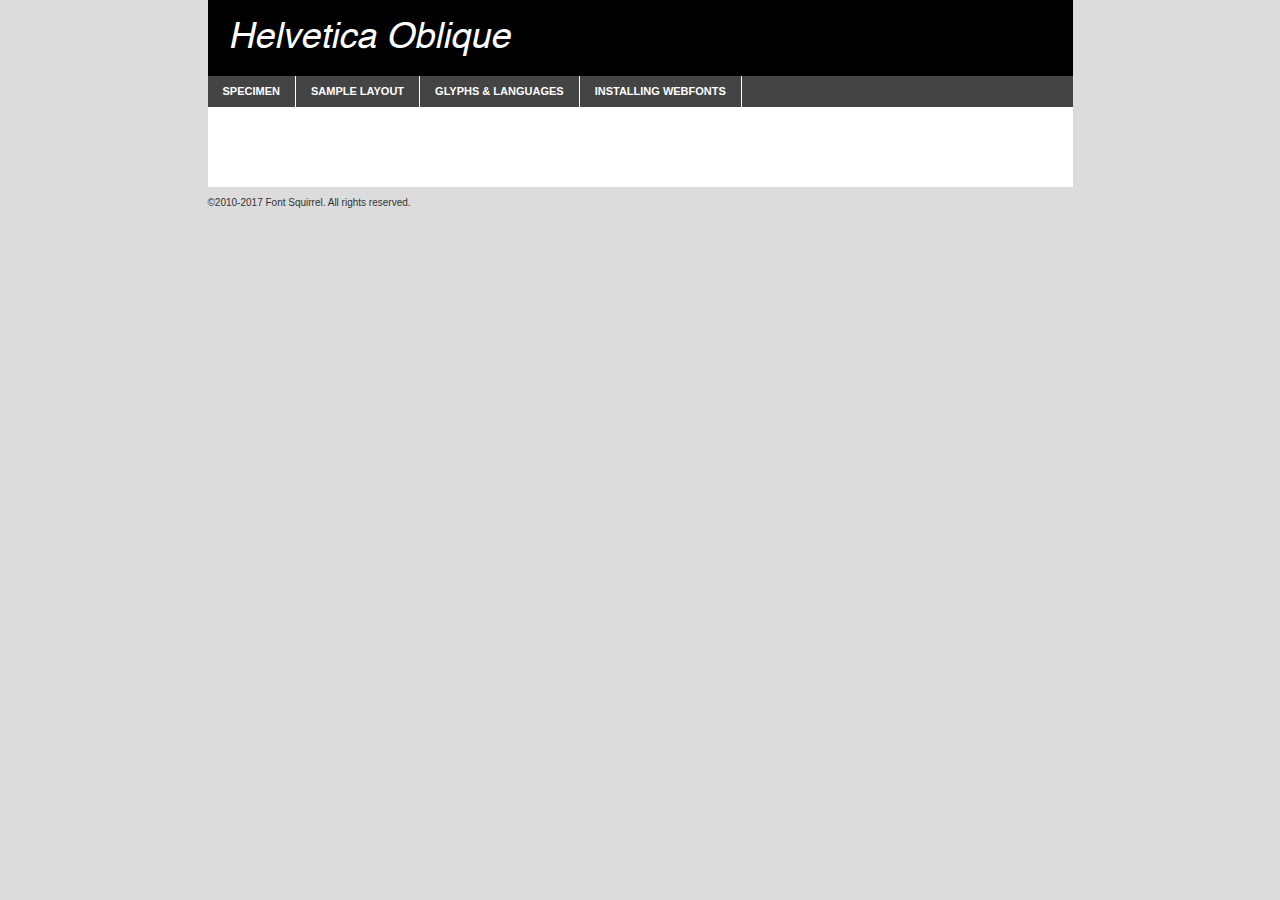
<file: asset/fonts/helvetica-2-cufonfonts/helvetica-oblique-demo.html>
<!DOCTYPE html PUBLIC "-//W3C//DTD XHTML 1.0 Transitional//EN"
	"http://www.w3.org/TR/xhtml1/DTD/xhtml1-transitional.dtd">

<html xmlns="http://www.w3.org/1999/xhtml" xml:lang="en" lang="en">
<head>
	<meta http-equiv="Content-Type" content="text/html; charset=utf-8" />
	<script src="http://ajax.googleapis.com/ajax/libs/jquery/1.7.2/jquery.min.js" type="text/javascript" charset="utf-8"></script>
	<script type="text/javascript">
	(function($){$.fn.easyTabs=function(option){var param=jQuery.extend({fadeSpeed:"fast",defaultContent:1,activeClass:'active'},option);$(this).each(function(){var thisId="#"+this.id;if(param.defaultContent==''){param.defaultContent=1;}
	if(typeof param.defaultContent=="number")
	{var defaultTab=$(thisId+" .tabs li:eq("+(param.defaultContent-1)+") a").attr('href').substr(1);}else{var defaultTab=param.defaultContent;}
	$(thisId+" .tabs li a").each(function(){var tabToHide=$(this).attr('href').substr(1);$("#"+tabToHide).addClass('easytabs-tab-content');});hideAll();changeContent(defaultTab);function hideAll(){$(thisId+" .easytabs-tab-content").hide();}
	function changeContent(tabId){hideAll();$(thisId+" .tabs li").removeClass(param.activeClass);$(thisId+" .tabs li a[href=#"+tabId+"]").closest('li').addClass(param.activeClass);if(param.fadeSpeed!="none")
	{$(thisId+" #"+tabId).fadeIn(param.fadeSpeed);}else{$(thisId+" #"+tabId).show();}}
	$(thisId+" .tabs li").click(function(){var tabId=$(this).find('a').attr('href').substr(1);changeContent(tabId);return false;});});}})(jQuery);
	</script>
	<link rel="stylesheet" href="specimen_files/specimen_stylesheet.css" type="text/css" charset="utf-8" />
	<link rel="stylesheet" href="stylesheet.css" type="text/css" charset="utf-8" />

	<style type="text/css">
					body{
				font-family: 'helveticaoblique';
							}
		</style>

	<title>Helvetica Oblique Specimen</title>
	
	
	<script type="text/javascript" charset="utf-8">
		$(document).ready(function() {
			$('#container').easyTabs({defaultContent:1});
		});
	</script>
</head>

<body>
<div id="container">
	<div id="header">
		Helvetica Oblique	</div>
	<ul class="tabs">
		<li><a href="#specimen">Specimen</a></li>
		<li><a href="#layout">Sample Layout</a></li>
				<li><a href="#glyphs">Glyphs &amp; Languages</a></li>
		<li><a href="#installing">Installing Webfonts</a></li>
		
	</ul>
	
	<div id="main_content">

		
			<div id="specimen">
		
				<div class="section">
					<div class="grid12 firstcol">
						<div class="huge">AaBb</div>
					</div>
				</div>
		
				<div class="section">
					<div class="glyph_range">A&#x200B;B&#x200b;C&#x200b;D&#x200b;E&#x200b;F&#x200b;G&#x200b;H&#x200b;I&#x200b;J&#x200b;K&#x200b;L&#x200b;M&#x200b;N&#x200b;O&#x200b;P&#x200b;Q&#x200b;R&#x200b;S&#x200b;T&#x200b;U&#x200b;V&#x200b;W&#x200b;X&#x200b;Y&#x200b;Z&#x200b;a&#x200b;b&#x200b;c&#x200b;d&#x200b;e&#x200b;f&#x200b;g&#x200b;h&#x200b;i&#x200b;j&#x200b;k&#x200b;l&#x200b;m&#x200b;n&#x200b;o&#x200b;p&#x200b;q&#x200b;r&#x200b;s&#x200b;t&#x200b;u&#x200b;v&#x200b;w&#x200b;x&#x200b;y&#x200b;z&#x200b;1&#x200b;2&#x200b;3&#x200b;4&#x200b;5&#x200b;6&#x200b;7&#x200b;8&#x200b;9&#x200b;0&#x200b;&amp;&#x200b;.&#x200b;,&#x200b;?&#x200b;!&#x200b;&#64;&#x200b;(&#x200b;)&#x200b;#&#x200b;$&#x200b;%&#x200b;*&#x200b;+&#x200b;-&#x200b;=&#x200b;:&#x200b;;</div>
				</div>
				<div class="section">
					<div class="grid12 firstcol">
						<table class="sample_table">
							<tr><td>10</td><td class="size10">abcdefghijklmnopqrstuvwxyzABCDEFGHIJKLMNOPQRSTUVWXYZ0123456789abcdefghijklmnopqrstuvwxyzABCDEFGHIJKLMNOPQRSTUVWXYZ0123456789abcdefghijklmnopqrstuvwxyzABCDEFGHIJKLMNOPQRSTUVWXYZ</td></tr>
							<tr><td>11</td><td class="size11">abcdefghijklmnopqrstuvwxyzABCDEFGHIJKLMNOPQRSTUVWXYZ0123456789abcdefghijklmnopqrstuvwxyzABCDEFGHIJKLMNOPQRSTUVWXYZ0123456789abcdefghijklmnopqrstuvwxyzABCDEFGHIJKLMNOPQRSTUVWXYZ</td></tr>
							<tr><td>12</td><td class="size12">abcdefghijklmnopqrstuvwxyzABCDEFGHIJKLMNOPQRSTUVWXYZ0123456789abcdefghijklmnopqrstuvwxyzABCDEFGHIJKLMNOPQRSTUVWXYZ0123456789abcdefghijklmnopqrstuvwxyzABCDEFGHIJKLMNOPQRSTUVWXYZ</td></tr>
							<tr><td>13</td><td class="size13">abcdefghijklmnopqrstuvwxyzABCDEFGHIJKLMNOPQRSTUVWXYZ0123456789abcdefghijklmnopqrstuvwxyzABCDEFGHIJKLMNOPQRSTUVWXYZ0123456789abcdefghijklmnopqrstuvwxyzABCDEFGHIJKLMNOPQRSTUVWXYZ</td></tr>
							<tr><td>14</td><td class="size14">abcdefghijklmnopqrstuvwxyzABCDEFGHIJKLMNOPQRSTUVWXYZ0123456789abcdefghijklmnopqrstuvwxyzABCDEFGHIJKLMNOPQRSTUVWXYZ0123456789abcdefghijklmnopqrstuvwxyzABCDEFGHIJKLMNOPQRSTUVWXYZ</td></tr>
							<tr><td>16</td><td class="size16">abcdefghijklmnopqrstuvwxyzABCDEFGHIJKLMNOPQRSTUVWXYZ0123456789abcdefghijklmnopqrstuvwxyzABCDEFGHIJKLMNOPQRSTUVWXYZ</td></tr>
							<tr><td>18</td><td class="size18">abcdefghijklmnopqrstuvwxyzABCDEFGHIJKLMNOPQRSTUVWXYZ0123456789abcdefghijklmnopqrstuvwxyzABCDEFGHIJKLMNOPQRSTUVWXYZ</td></tr>
							<tr><td>20</td><td class="size20">abcdefghijklmnopqrstuvwxyzABCDEFGHIJKLMNOPQRSTUVWXYZ0123456789abcdefghijklmnopqrstuvwxyzABCDEFGHIJKLMNOPQRSTUVWXYZ</td></tr>
							<tr><td>24</td><td class="size24">abcdefghijklmnopqrstuvwxyzABCDEFGHIJKLMNOPQRSTUVWXYZ0123456789abcdefghijklmnopqrstuvwxyzABCDEFGHIJKLMNOPQRSTUVWXYZ</td></tr>
							<tr><td>30</td><td class="size30">abcdefghijklmnopqrstuvwxyzABCDEFGHIJKLMNOPQRSTUVWXYZ0123456789abcdefghijklmnopqrstuvwxyzABCDEFGHIJKLMNOPQRSTUVWXYZ</td></tr>
							<tr><td>36</td><td class="size36">abcdefghijklmnopqrstuvwxyzABCDEFGHIJKLMNOPQRSTUVWXYZ0123456789abcdefghijklmnopqrstuvwxyzABCDEFGHIJKLMNOPQRSTUVWXYZ</td></tr>
							<tr><td>48</td><td class="size48">abcdefghijklmnopqrstuvwxyzABCDEFGHIJKLMNOPQRSTUVWXYZ0123456789abcdefghijklmnopqrstuvwxyzABCDEFGHIJKLMNOPQRSTUVWXYZ</td></tr>
							<tr><td>60</td><td class="size60">abcdefghijklmnopqrstuvwxyzABCDEFGHIJKLMNOPQRSTUVWXYZ0123456789abcdefghijklmnopqrstuvwxyzABCDEFGHIJKLMNOPQRSTUVWXYZ</td></tr>
							<tr><td>72</td><td class="size72">abcdefghijklmnopqrstuvwxyzABCDEFGHIJKLMNOPQRSTUVWXYZ0123456789abcdefghijklmnopqrstuvwxyzABCDEFGHIJKLMNOPQRSTUVWXYZ</td></tr>
							<tr><td>90</td><td class="size90">abcdefghijklmnopqrstuvwxyzABCDEFGHIJKLMNOPQRSTUVWXYZ0123456789abcdefghijklmnopqrstuvwxyzABCDEFGHIJKLMNOPQRSTUVWXYZ</td></tr>
						</table>
				
					</div>
			
				</div>
		
		
		
								<div class="section" id="bodycomparison">


										<div id="xheight">
				<div class="fontbody">&#x25FC;&#x25FC;&#x25FC;&#x25FC;&#x25FC;&#x25FC;&#x25FC;&#x25FC;&#x25FC;&#x25FC;&#x25FC;&#x25FC;&#x25FC;&#x25FC;&#x25FC;&#x25FC;&#x25FC;&#x25FC;&#x25FC;&#x25FC;&#x25FC;&#x25FC;&#x25FC;&#x25FC;&#x25FC;&#x25FC;&#x25FC;&#x25FC;&#x25FC;&#x25FC;&#x25FC;&#x25FC;&#x25FC;&#x25FC;&#x25FC;&#x25FC;&#x25FC;&#x25FC;&#x25FC;&#x25FC;&#x25FC;&#x25FC;&#x25FC;&#x25FC;&#x25FC;&#x25FC;&#x25FC;&#x25FC;&#x25FC;&#x25FC;&#x25FC;&#x25FC;&#x25FC;&#x25FC;&#x25FC;&#x25FC;&#x25FC;&#x25FC;&#x25FC;&#x25FC;&#x25FC;&#x25FC;&#x25FC;&#x25FC;&#x25FC;&#x25FC;&#x25FC;&#x25FC;&#x25FC;&#x25FC;&#x25FC;&#x25FC;&#x25FC;&#x25FC;&#x25FC;&#x25FC;&#x25FC;&#x25FC;&#x25FC;&#x25FC;&#x25FC;&#x25FC;&#x25FC;&#x25FC;&#x25FC;&#x25FC;&#x25FC;&#x25FC;&#x25FC;&#x25FC;&#x25FC;&#x25FC;&#x25FC;&#x25FC;&#x25FC;&#x25FC;&#x25FC;&#x25FC;&#x25FC;body</div><div class="arialbody">body</div><div class="verdanabody">body</div><div class="georgiabody">body</div></div>
										<div class="fontbody" style="z-index:1">
											body<span>Helvetica Oblique</span>
										</div>
										<div class="arialbody" style="z-index:1">
											body<span>Arial</span>
										</div>
										<div class="verdanabody" style="z-index:1">
											body<span>Verdana</span>
										</div>
										<div class="georgiabody" style="z-index:1">
											body<span>Georgia</span>
										</div>



								</div>
		
		
				<div class="section psample psample_row1" id="">
					
					<div class="grid2 firstcol">
						<p class="size10"><span>10.</span>Aenean lacinia bibendum nulla sed consectetur. Fusce dapibus, tellus ac cursus commodo, tortor mauris condimentum nibh, ut fermentum massa justo sit amet risus. Nullam id dolor id nibh ultricies vehicula ut id elit. Cum sociis natoque penatibus et magnis dis parturient montes, nascetur ridiculus mus. Nulla vitae elit libero, a pharetra augue.</p>
			
					</div>
					<div class="grid3">
						<p class="size11"><span>11.</span>Aenean lacinia bibendum nulla sed consectetur. Fusce dapibus, tellus ac cursus commodo, tortor mauris condimentum nibh, ut fermentum massa justo sit amet risus. Nullam id dolor id nibh ultricies vehicula ut id elit. Cum sociis natoque penatibus et magnis dis parturient montes, nascetur ridiculus mus. Nulla vitae elit libero, a pharetra augue.</p>
			
					</div>
					<div class="grid3">
						<p class="size12"><span>12.</span>Aenean lacinia bibendum nulla sed consectetur. Fusce dapibus, tellus ac cursus commodo, tortor mauris condimentum nibh, ut fermentum massa justo sit amet risus. Nullam id dolor id nibh ultricies vehicula ut id elit. Cum sociis natoque penatibus et magnis dis parturient montes, nascetur ridiculus mus. Nulla vitae elit libero, a pharetra augue.</p>
			
					</div>
					<div class="grid4">
						<p class="size13"><span>13.</span>Aenean lacinia bibendum nulla sed consectetur. Fusce dapibus, tellus ac cursus commodo, tortor mauris condimentum nibh, ut fermentum massa justo sit amet risus. Nullam id dolor id nibh ultricies vehicula ut id elit. Cum sociis natoque penatibus et magnis dis parturient montes, nascetur ridiculus mus. Nulla vitae elit libero, a pharetra augue.</p>
			
					</div>
					<div class="white_blend"></div>
					
				</div>
				<div class="section psample psample_row2" id="">
					<div class="grid3 firstcol">
						<p class="size14"><span>14.</span>Aenean lacinia bibendum nulla sed consectetur. Fusce dapibus, tellus ac cursus commodo, tortor mauris condimentum nibh, ut fermentum massa justo sit amet risus. Nullam id dolor id nibh ultricies vehicula ut id elit. Cum sociis natoque penatibus et magnis dis parturient montes, nascetur ridiculus mus. Nulla vitae elit libero, a pharetra augue.</p>
			
					</div>
					<div class="grid4">
						<p class="size16"><span>16.</span>Aenean lacinia bibendum nulla sed consectetur. Fusce dapibus, tellus ac cursus commodo, tortor mauris condimentum nibh, ut fermentum massa justo sit amet risus. Nullam id dolor id nibh ultricies vehicula ut id elit. Cum sociis natoque penatibus et magnis dis parturient montes, nascetur ridiculus mus. Nulla vitae elit libero, a pharetra augue.</p>
			
					</div>
					<div class="grid5">
						<p class="size18"><span>18.</span>Aenean lacinia bibendum nulla sed consectetur. Fusce dapibus, tellus ac cursus commodo, tortor mauris condimentum nibh, ut fermentum massa justo sit amet risus. Nullam id dolor id nibh ultricies vehicula ut id elit. Cum sociis natoque penatibus et magnis dis parturient montes, nascetur ridiculus mus. Nulla vitae elit libero, a pharetra augue.</p>
			
					</div>

					<div class="white_blend"></div>

				</div>
				
				<div class="section psample psample_row3" id="">
					<div class="grid5 firstcol">
						<p class="size20"><span>20.</span>Aenean lacinia bibendum nulla sed consectetur. Fusce dapibus, tellus ac cursus commodo, tortor mauris condimentum nibh, ut fermentum massa justo sit amet risus. Nullam id dolor id nibh ultricies vehicula ut id elit. Cum sociis natoque penatibus et magnis dis parturient montes, nascetur ridiculus mus. Nulla vitae elit libero, a pharetra augue.</p>
					</div>
					<div class="grid7">
						<p class="size24"><span>24.</span>Aenean lacinia bibendum nulla sed consectetur. Fusce dapibus, tellus ac cursus commodo, tortor mauris condimentum nibh, ut fermentum massa justo sit amet risus. Nullam id dolor id nibh ultricies vehicula ut id elit. Cum sociis natoque penatibus et magnis dis parturient montes, nascetur ridiculus mus. Nulla vitae elit libero, a pharetra augue.</p>
					</div>
					
					<div class="white_blend"></div>
					
				</div>
				
				<div class="section psample psample_row4" id="">
					<div class="grid12 firstcol">
						<p class="size30"><span>30.</span>Aenean lacinia bibendum nulla sed consectetur. Fusce dapibus, tellus ac cursus commodo, tortor mauris condimentum nibh, ut fermentum massa justo sit amet risus. Nullam id dolor id nibh ultricies vehicula ut id elit. Cum sociis natoque penatibus et magnis dis parturient montes, nascetur ridiculus mus. Nulla vitae elit libero, a pharetra augue.</p>
					</div>
					<div class="white_blend"></div>
					
				</div>
				
				
				
				<div class="section psample psample_row1 fullreverse">
					<div class="grid2 firstcol">
						<p class="size10"><span>10.</span>Aenean lacinia bibendum nulla sed consectetur. Fusce dapibus, tellus ac cursus commodo, tortor mauris condimentum nibh, ut fermentum massa justo sit amet risus. Nullam id dolor id nibh ultricies vehicula ut id elit. Cum sociis natoque penatibus et magnis dis parturient montes, nascetur ridiculus mus. Nulla vitae elit libero, a pharetra augue.</p>
			
					</div>
					<div class="grid3">
						<p class="size11"><span>11.</span>Aenean lacinia bibendum nulla sed consectetur. Fusce dapibus, tellus ac cursus commodo, tortor mauris condimentum nibh, ut fermentum massa justo sit amet risus. Nullam id dolor id nibh ultricies vehicula ut id elit. Cum sociis natoque penatibus et magnis dis parturient montes, nascetur ridiculus mus. Nulla vitae elit libero, a pharetra augue.</p>
			
					</div>
					<div class="grid3">
						<p class="size12"><span>12.</span>Aenean lacinia bibendum nulla sed consectetur. Fusce dapibus, tellus ac cursus commodo, tortor mauris condimentum nibh, ut fermentum massa justo sit amet risus. Nullam id dolor id nibh ultricies vehicula ut id elit. Cum sociis natoque penatibus et magnis dis parturient montes, nascetur ridiculus mus. Nulla vitae elit libero, a pharetra augue.</p>
			
					</div>
					<div class="grid4">
						<p class="size13"><span>13.</span>Aenean lacinia bibendum nulla sed consectetur. Fusce dapibus, tellus ac cursus commodo, tortor mauris condimentum nibh, ut fermentum massa justo sit amet risus. Nullam id dolor id nibh ultricies vehicula ut id elit. Cum sociis natoque penatibus et magnis dis parturient montes, nascetur ridiculus mus. Nulla vitae elit libero, a pharetra augue.</p>
			
					</div>
					<div class="black_blend"></div>
					
				</div>
				
				<div class="section psample psample_row2 fullreverse">
					<div class="grid3 firstcol">
						<p class="size14"><span>14.</span>Aenean lacinia bibendum nulla sed consectetur. Fusce dapibus, tellus ac cursus commodo, tortor mauris condimentum nibh, ut fermentum massa justo sit amet risus. Nullam id dolor id nibh ultricies vehicula ut id elit. Cum sociis natoque penatibus et magnis dis parturient montes, nascetur ridiculus mus. Nulla vitae elit libero, a pharetra augue.</p>
			
					</div>
					<div class="grid4">
						<p class="size16"><span>16.</span>Aenean lacinia bibendum nulla sed consectetur. Fusce dapibus, tellus ac cursus commodo, tortor mauris condimentum nibh, ut fermentum massa justo sit amet risus. Nullam id dolor id nibh ultricies vehicula ut id elit. Cum sociis natoque penatibus et magnis dis parturient montes, nascetur ridiculus mus. Nulla vitae elit libero, a pharetra augue.</p>
			
					</div>
					<div class="grid5">
						<p class="size18"><span>18.</span>Aenean lacinia bibendum nulla sed consectetur. Fusce dapibus, tellus ac cursus commodo, tortor mauris condimentum nibh, ut fermentum massa justo sit amet risus. Nullam id dolor id nibh ultricies vehicula ut id elit. Cum sociis natoque penatibus et magnis dis parturient montes, nascetur ridiculus mus. Nulla vitae elit libero, a pharetra augue.</p>
			
					</div>
					<div class="black_blend"></div>

				</div>
				
				<div class="section psample fullreverse psample_row3" id="">
					<div class="grid5 firstcol">
						<p class="size20"><span>20.</span>Aenean lacinia bibendum nulla sed consectetur. Fusce dapibus, tellus ac cursus commodo, tortor mauris condimentum nibh, ut fermentum massa justo sit amet risus. Nullam id dolor id nibh ultricies vehicula ut id elit. Cum sociis natoque penatibus et magnis dis parturient montes, nascetur ridiculus mus. Nulla vitae elit libero, a pharetra augue.</p>
					</div>
					<div class="grid7">
						<p class="size24"><span>24.</span>Aenean lacinia bibendum nulla sed consectetur. Fusce dapibus, tellus ac cursus commodo, tortor mauris condimentum nibh, ut fermentum massa justo sit amet risus. Nullam id dolor id nibh ultricies vehicula ut id elit. Cum sociis natoque penatibus et magnis dis parturient montes, nascetur ridiculus mus. Nulla vitae elit libero, a pharetra augue.</p>
					</div>
					
					<div class="black_blend"></div>
					
				</div>
				
				<div class="section psample fullreverse psample_row4" id="" style="border-bottom: 20px #000 solid;">
					<div class="grid12 firstcol">
						<p class="size30"><span>30.</span>Aenean lacinia bibendum nulla sed consectetur. Fusce dapibus, tellus ac cursus commodo, tortor mauris condimentum nibh, ut fermentum massa justo sit amet risus. Nullam id dolor id nibh ultricies vehicula ut id elit. Cum sociis natoque penatibus et magnis dis parturient montes, nascetur ridiculus mus. Nulla vitae elit libero, a pharetra augue.</p>
					</div>
					<div class="black_blend"></div>
					
				</div>
				
				
				
				
			</div>
			
			<div id="layout">
				
				<div class="section">
					
					<div class="grid12 firstcol">
						<h1>Lorem Ipsum Dolor</h1>
						<h2>Etiam porta sem malesuada magna mollis euismod</h2>
						
						<p class="byline">By <a href="#link">Aenean Lacinia</a></p>
					</div>
				</div>
				<div class="section">
					<div class="grid8 firstcol">
						<p class="large">Donec sed odio dui. Morbi leo risus, porta ac consectetur ac, vestibulum at eros. Fusce dapibus, tellus ac cursus commodo, tortor mauris condimentum nibh, ut fermentum massa justo sit amet risus. </p>

						
						<h3>Pellentesque ornare sem</h3>

						<p>Maecenas sed diam eget risus varius blandit sit amet non magna. Maecenas faucibus mollis interdum. Donec ullamcorper nulla non metus auctor fringilla. Nullam id dolor id nibh ultricies vehicula ut id elit. Nullam id dolor id nibh ultricies vehicula ut id elit. </p>

						<p>Aenean eu leo quam. Pellentesque ornare sem lacinia quam venenatis vestibulum. Lorem ipsum dolor sit amet, consectetur adipiscing elit. Cum sociis natoque penatibus et magnis dis parturient montes, nascetur ridiculus mus. </p>

						<p>Nulla vitae elit libero, a pharetra augue. Praesent commodo cursus magna, vel scelerisque nisl consectetur et. Aenean lacinia bibendum nulla sed consectetur. </p>

						<p>Nullam quis risus eget urna mollis ornare vel eu leo. Nullam quis risus eget urna mollis ornare vel eu leo. Maecenas sed diam eget risus varius blandit sit amet non magna. Donec ullamcorper nulla non metus auctor fringilla. </p>

						<h3>Cras mattis consectetur</h3>

						<p>Aenean eu leo quam. Pellentesque ornare sem lacinia quam venenatis vestibulum. Aenean lacinia bibendum nulla sed consectetur. Integer posuere erat a ante venenatis dapibus posuere velit aliquet. Cras mattis consectetur purus sit amet fermentum. </p>

						<p>Nullam id dolor id nibh ultricies vehicula ut id elit. Nullam quis risus eget urna mollis ornare vel eu leo. Cras mattis consectetur purus sit amet fermentum.</p>
					</div>
					
					<div class="grid4 sidebar">
						
						<div class="box reverse">
							<p class="last">Nullam quis risus eget urna mollis ornare vel eu leo. Donec ullamcorper nulla non metus auctor fringilla. Cras mattis consectetur purus sit amet fermentum. Sed posuere consectetur est at lobortis. Lorem ipsum dolor sit amet, consectetur adipiscing elit. </p>
						</div>
						
						<p class="caption">Maecenas sed diam eget risus varius.</p>

						<p>Vestibulum id ligula porta felis euismod semper. Integer posuere erat a ante venenatis dapibus posuere velit aliquet. Vestibulum id ligula porta felis euismod semper. Sed posuere consectetur est at lobortis. Maecenas sed diam eget risus varius blandit sit amet non magna. Fusce dapibus, tellus ac cursus commodo, tortor mauris condimentum nibh, ut fermentum massa justo sit amet risus. </p>

					

						<p>Duis mollis, est non commodo luctus, nisi erat porttitor ligula, eget lacinia odio sem nec elit. Aenean lacinia bibendum nulla sed consectetur. Vivamus sagittis lacus vel augue laoreet rutrum faucibus dolor auctor. Aenean lacinia bibendum nulla sed consectetur. Nullam quis risus eget urna mollis ornare vel eu leo. </p>

						<p>Praesent commodo cursus magna, vel scelerisque nisl consectetur et. Donec ullamcorper nulla non metus auctor fringilla. Maecenas faucibus mollis interdum. Fusce dapibus, tellus ac cursus commodo, tortor mauris condimentum nibh, ut fermentum massa justo sit amet risus. </p>

					</div>
				</div>
				
			</div>


			



		<div id="glyphs">
			<div class="section">
				<div class="grid12 firstcol">
			
				<h1>Language Support</h1>
				<p>The subset of Helvetica Oblique in this kit supports the following languages:<br />
			
					Albanian, Basque, Breton, Chamorro, Danish, Dutch, English, Faroese, Finnish, French, Frisian, Galician, German, Icelandic, Italian, Malagasy, Norwegian, Portuguese, Spanish, Alsatian, Aragonese, Arapaho, Arrernte, Asturian, Aymara, Bislama, Cebuano, Corsican, Fijian, French_creole, Genoese, Gilbertese, Greenlandic, Haitian_creole, Hiligaynon, Hmong, Hopi, Ibanag, Iloko_ilokano, Indonesian, Interglossa_glosa, Interlingua, Irish_gaelic, Jerriais, Lojban, Lombard, Luxembourgeois, Manx, Mohawk, Norfolk_pitcairnese, Occitan, Oromo, Pangasinan, Papiamento, Piedmontese, Potawatomi, Rhaeto-romance, Romansh, Rotokas, Sami_lule, Samoan, Sardinian, Scots_gaelic, Seychelles_creole, Shona, Sicilian, Somali, Southern_ndebele, Swahili, Swati_swazi, Tagalog_filipino_pilipino, Tetum, Tok_pisin, Uyghur_latinized, Volapuk, Walloon, Warlpiri, Xhosa, Yapese, Zulu, Latinbasic, Ubasic, Demo				</p>
				<h1>Glyph Chart</h1>
				<p>The subset of Helvetica Oblique in this kit includes all the glyphs listed below. Unicode entities are included above each glyph to help you insert individual characters into your layout.</p>
				<div id="glyph_chart">
			
																				 <div><p>&amp;#8;</p>&#8;</div>
																				 <div><p>&amp;#8;</p>&#8;</div>
																				 <div><p>&amp;#9;</p>&#9;</div>
																				 <div><p>&amp;#9;</p>&#9;</div>
																				 <div><p>&amp;#9;</p>&#9;</div>
																				 <div><p>&amp;#8;</p>&#8;</div>
																				 <div><p>&amp;#32;</p>&#32;</div>
																				 <div><p>&amp;#33;</p>&#33;</div>
																				 <div><p>&amp;#34;</p>&#34;</div>
																				 <div><p>&amp;#35;</p>&#35;</div>
																				 <div><p>&amp;#36;</p>&#36;</div>
																				 <div><p>&amp;#37;</p>&#37;</div>
																				 <div><p>&amp;#38;</p>&#38;</div>
																				 <div><p>&amp;#39;</p>&#39;</div>
																				 <div><p>&amp;#40;</p>&#40;</div>
																				 <div><p>&amp;#41;</p>&#41;</div>
																				 <div><p>&amp;#42;</p>&#42;</div>
																				 <div><p>&amp;#43;</p>&#43;</div>
																				 <div><p>&amp;#44;</p>&#44;</div>
																				 <div><p>&amp;#45;</p>&#45;</div>
																				 <div><p>&amp;#46;</p>&#46;</div>
																				 <div><p>&amp;#47;</p>&#47;</div>
																				 <div><p>&amp;#48;</p>&#48;</div>
																				 <div><p>&amp;#49;</p>&#49;</div>
																				 <div><p>&amp;#50;</p>&#50;</div>
																				 <div><p>&amp;#51;</p>&#51;</div>
																				 <div><p>&amp;#52;</p>&#52;</div>
																				 <div><p>&amp;#53;</p>&#53;</div>
																				 <div><p>&amp;#54;</p>&#54;</div>
																				 <div><p>&amp;#55;</p>&#55;</div>
																				 <div><p>&amp;#56;</p>&#56;</div>
																				 <div><p>&amp;#57;</p>&#57;</div>
																				 <div><p>&amp;#58;</p>&#58;</div>
																				 <div><p>&amp;#59;</p>&#59;</div>
																				 <div><p>&amp;#60;</p>&#60;</div>
																				 <div><p>&amp;#61;</p>&#61;</div>
																				 <div><p>&amp;#62;</p>&#62;</div>
																				 <div><p>&amp;#63;</p>&#63;</div>
																				 <div><p>&amp;#64;</p>&#64;</div>
																				 <div><p>&amp;#65;</p>&#65;</div>
																				 <div><p>&amp;#66;</p>&#66;</div>
																				 <div><p>&amp;#67;</p>&#67;</div>
																				 <div><p>&amp;#68;</p>&#68;</div>
																				 <div><p>&amp;#69;</p>&#69;</div>
																				 <div><p>&amp;#70;</p>&#70;</div>
																				 <div><p>&amp;#71;</p>&#71;</div>
																				 <div><p>&amp;#72;</p>&#72;</div>
																				 <div><p>&amp;#73;</p>&#73;</div>
																				 <div><p>&amp;#74;</p>&#74;</div>
																				 <div><p>&amp;#75;</p>&#75;</div>
																				 <div><p>&amp;#76;</p>&#76;</div>
																				 <div><p>&amp;#77;</p>&#77;</div>
																				 <div><p>&amp;#78;</p>&#78;</div>
																				 <div><p>&amp;#79;</p>&#79;</div>
																				 <div><p>&amp;#80;</p>&#80;</div>
																				 <div><p>&amp;#81;</p>&#81;</div>
																				 <div><p>&amp;#82;</p>&#82;</div>
																				 <div><p>&amp;#83;</p>&#83;</div>
																				 <div><p>&amp;#84;</p>&#84;</div>
																				 <div><p>&amp;#85;</p>&#85;</div>
																				 <div><p>&amp;#86;</p>&#86;</div>
																				 <div><p>&amp;#87;</p>&#87;</div>
																				 <div><p>&amp;#88;</p>&#88;</div>
																				 <div><p>&amp;#89;</p>&#89;</div>
																				 <div><p>&amp;#90;</p>&#90;</div>
																				 <div><p>&amp;#91;</p>&#91;</div>
																				 <div><p>&amp;#92;</p>&#92;</div>
																				 <div><p>&amp;#93;</p>&#93;</div>
																				 <div><p>&amp;#94;</p>&#94;</div>
																				 <div><p>&amp;#95;</p>&#95;</div>
																				 <div><p>&amp;#96;</p>&#96;</div>
																				 <div><p>&amp;#97;</p>&#97;</div>
																				 <div><p>&amp;#98;</p>&#98;</div>
																				 <div><p>&amp;#99;</p>&#99;</div>
																				 <div><p>&amp;#100;</p>&#100;</div>
																				 <div><p>&amp;#101;</p>&#101;</div>
																				 <div><p>&amp;#102;</p>&#102;</div>
																				 <div><p>&amp;#103;</p>&#103;</div>
																				 <div><p>&amp;#104;</p>&#104;</div>
																				 <div><p>&amp;#105;</p>&#105;</div>
																				 <div><p>&amp;#106;</p>&#106;</div>
																				 <div><p>&amp;#107;</p>&#107;</div>
																				 <div><p>&amp;#108;</p>&#108;</div>
																				 <div><p>&amp;#109;</p>&#109;</div>
																				 <div><p>&amp;#110;</p>&#110;</div>
																				 <div><p>&amp;#111;</p>&#111;</div>
																				 <div><p>&amp;#112;</p>&#112;</div>
																				 <div><p>&amp;#113;</p>&#113;</div>
																				 <div><p>&amp;#114;</p>&#114;</div>
																				 <div><p>&amp;#115;</p>&#115;</div>
																				 <div><p>&amp;#116;</p>&#116;</div>
																				 <div><p>&amp;#117;</p>&#117;</div>
																				 <div><p>&amp;#118;</p>&#118;</div>
																				 <div><p>&amp;#119;</p>&#119;</div>
																				 <div><p>&amp;#120;</p>&#120;</div>
																				 <div><p>&amp;#121;</p>&#121;</div>
																				 <div><p>&amp;#122;</p>&#122;</div>
																				 <div><p>&amp;#123;</p>&#123;</div>
																				 <div><p>&amp;#124;</p>&#124;</div>
																				 <div><p>&amp;#125;</p>&#125;</div>
																				 <div><p>&amp;#126;</p>&#126;</div>
																				 <div><p>&amp;#160;</p>&#160;</div>
																				 <div><p>&amp;#161;</p>&#161;</div>
																				 <div><p>&amp;#162;</p>&#162;</div>
																				 <div><p>&amp;#163;</p>&#163;</div>
																				 <div><p>&amp;#164;</p>&#164;</div>
																				 <div><p>&amp;#165;</p>&#165;</div>
																				 <div><p>&amp;#166;</p>&#166;</div>
																				 <div><p>&amp;#167;</p>&#167;</div>
																				 <div><p>&amp;#168;</p>&#168;</div>
																				 <div><p>&amp;#169;</p>&#169;</div>
																				 <div><p>&amp;#170;</p>&#170;</div>
																				 <div><p>&amp;#171;</p>&#171;</div>
																				 <div><p>&amp;#172;</p>&#172;</div>
																				 <div><p>&amp;#173;</p>&#173;</div>
																				 <div><p>&amp;#174;</p>&#174;</div>
																				 <div><p>&amp;#175;</p>&#175;</div>
																				 <div><p>&amp;#176;</p>&#176;</div>
																				 <div><p>&amp;#177;</p>&#177;</div>
																				 <div><p>&amp;#178;</p>&#178;</div>
																				 <div><p>&amp;#179;</p>&#179;</div>
																				 <div><p>&amp;#180;</p>&#180;</div>
																				 <div><p>&amp;#181;</p>&#181;</div>
																				 <div><p>&amp;#182;</p>&#182;</div>
																				 <div><p>&amp;#183;</p>&#183;</div>
																				 <div><p>&amp;#184;</p>&#184;</div>
																				 <div><p>&amp;#185;</p>&#185;</div>
																				 <div><p>&amp;#186;</p>&#186;</div>
																				 <div><p>&amp;#187;</p>&#187;</div>
																				 <div><p>&amp;#188;</p>&#188;</div>
																				 <div><p>&amp;#189;</p>&#189;</div>
																				 <div><p>&amp;#190;</p>&#190;</div>
																				 <div><p>&amp;#191;</p>&#191;</div>
																				 <div><p>&amp;#192;</p>&#192;</div>
																				 <div><p>&amp;#193;</p>&#193;</div>
																				 <div><p>&amp;#194;</p>&#194;</div>
																				 <div><p>&amp;#195;</p>&#195;</div>
																				 <div><p>&amp;#196;</p>&#196;</div>
																				 <div><p>&amp;#197;</p>&#197;</div>
																				 <div><p>&amp;#198;</p>&#198;</div>
																				 <div><p>&amp;#199;</p>&#199;</div>
																				 <div><p>&amp;#200;</p>&#200;</div>
																				 <div><p>&amp;#201;</p>&#201;</div>
																				 <div><p>&amp;#202;</p>&#202;</div>
																				 <div><p>&amp;#203;</p>&#203;</div>
																				 <div><p>&amp;#204;</p>&#204;</div>
																				 <div><p>&amp;#205;</p>&#205;</div>
																				 <div><p>&amp;#206;</p>&#206;</div>
																				 <div><p>&amp;#207;</p>&#207;</div>
																				 <div><p>&amp;#208;</p>&#208;</div>
																				 <div><p>&amp;#209;</p>&#209;</div>
																				 <div><p>&amp;#210;</p>&#210;</div>
																				 <div><p>&amp;#211;</p>&#211;</div>
																				 <div><p>&amp;#212;</p>&#212;</div>
																				 <div><p>&amp;#213;</p>&#213;</div>
																				 <div><p>&amp;#214;</p>&#214;</div>
																				 <div><p>&amp;#215;</p>&#215;</div>
																				 <div><p>&amp;#216;</p>&#216;</div>
																				 <div><p>&amp;#217;</p>&#217;</div>
																				 <div><p>&amp;#218;</p>&#218;</div>
																				 <div><p>&amp;#219;</p>&#219;</div>
																				 <div><p>&amp;#220;</p>&#220;</div>
																				 <div><p>&amp;#221;</p>&#221;</div>
																				 <div><p>&amp;#222;</p>&#222;</div>
																				 <div><p>&amp;#223;</p>&#223;</div>
																				 <div><p>&amp;#224;</p>&#224;</div>
																				 <div><p>&amp;#225;</p>&#225;</div>
																				 <div><p>&amp;#226;</p>&#226;</div>
																				 <div><p>&amp;#227;</p>&#227;</div>
																				 <div><p>&amp;#228;</p>&#228;</div>
																				 <div><p>&amp;#229;</p>&#229;</div>
																				 <div><p>&amp;#230;</p>&#230;</div>
																				 <div><p>&amp;#231;</p>&#231;</div>
																				 <div><p>&amp;#232;</p>&#232;</div>
																				 <div><p>&amp;#233;</p>&#233;</div>
																				 <div><p>&amp;#234;</p>&#234;</div>
																				 <div><p>&amp;#235;</p>&#235;</div>
																				 <div><p>&amp;#236;</p>&#236;</div>
																				 <div><p>&amp;#237;</p>&#237;</div>
																				 <div><p>&amp;#238;</p>&#238;</div>
																				 <div><p>&amp;#239;</p>&#239;</div>
																				 <div><p>&amp;#240;</p>&#240;</div>
																				 <div><p>&amp;#241;</p>&#241;</div>
																				 <div><p>&amp;#242;</p>&#242;</div>
																				 <div><p>&amp;#243;</p>&#243;</div>
																				 <div><p>&amp;#244;</p>&#244;</div>
																				 <div><p>&amp;#245;</p>&#245;</div>
																				 <div><p>&amp;#246;</p>&#246;</div>
																				 <div><p>&amp;#247;</p>&#247;</div>
																				 <div><p>&amp;#248;</p>&#248;</div>
																				 <div><p>&amp;#249;</p>&#249;</div>
																				 <div><p>&amp;#250;</p>&#250;</div>
																				 <div><p>&amp;#251;</p>&#251;</div>
																				 <div><p>&amp;#252;</p>&#252;</div>
																				 <div><p>&amp;#253;</p>&#253;</div>
																				 <div><p>&amp;#254;</p>&#254;</div>
																				 <div><p>&amp;#255;</p>&#255;</div>
																				 <div><p>&amp;#338;</p>&#338;</div>
																				 <div><p>&amp;#339;</p>&#339;</div>
																				 <div><p>&amp;#376;</p>&#376;</div>
																				 <div><p>&amp;#710;</p>&#710;</div>
																				 <div><p>&amp;#732;</p>&#732;</div>
																				 <div><p>&amp;#8192;</p>&#8192;</div>
																				 <div><p>&amp;#8193;</p>&#8193;</div>
																				 <div><p>&amp;#8194;</p>&#8194;</div>
																				 <div><p>&amp;#8195;</p>&#8195;</div>
																				 <div><p>&amp;#8196;</p>&#8196;</div>
																				 <div><p>&amp;#8197;</p>&#8197;</div>
																				 <div><p>&amp;#8198;</p>&#8198;</div>
																				 <div><p>&amp;#8199;</p>&#8199;</div>
																				 <div><p>&amp;#8200;</p>&#8200;</div>
																				 <div><p>&amp;#8201;</p>&#8201;</div>
																				 <div><p>&amp;#8202;</p>&#8202;</div>
																				 <div><p>&amp;#8208;</p>&#8208;</div>
																				 <div><p>&amp;#8209;</p>&#8209;</div>
																				 <div><p>&amp;#8210;</p>&#8210;</div>
																				 <div><p>&amp;#8211;</p>&#8211;</div>
																				 <div><p>&amp;#8212;</p>&#8212;</div>
																				 <div><p>&amp;#8216;</p>&#8216;</div>
																				 <div><p>&amp;#8217;</p>&#8217;</div>
																				 <div><p>&amp;#8218;</p>&#8218;</div>
																				 <div><p>&amp;#8220;</p>&#8220;</div>
																				 <div><p>&amp;#8221;</p>&#8221;</div>
																				 <div><p>&amp;#8222;</p>&#8222;</div>
																				 <div><p>&amp;#8226;</p>&#8226;</div>
																				 <div><p>&amp;#8230;</p>&#8230;</div>
																				 <div><p>&amp;#8239;</p>&#8239;</div>
																				 <div><p>&amp;#8249;</p>&#8249;</div>
																				 <div><p>&amp;#8250;</p>&#8250;</div>
																				 <div><p>&amp;#8287;</p>&#8287;</div>
																				 <div><p>&amp;#8364;</p>&#8364;</div>
																				 <div><p>&amp;#8482;</p>&#8482;</div>
																				 <div><p>&amp;#64257;</p>&#64257;</div>
																				 <div><p>&amp;#64258;</p>&#64258;</div>
																																																</div>	
				</div>
		
		
			</div>
		</div>
		
		
		<div id="specs">
			
		</div>
	
		<div id="installing">
			<div class="section">
				<div class="grid7 firstcol">
					<h1>Installing Webfonts</h1>
					
					<p>Webfonts are supported by all major browser platforms but not all in the same way. There are currently four different font formats that must be included in order to target all browsers. This includes TTF, WOFF, EOT and SVG.</p>
					
					<h2>1. Upload your webfonts</h2>
					<p>You must upload your webfont kit to your website. They should be in or near the same directory as your CSS files.</p>
					
					<h2>2. Include the webfont stylesheet</h2>
					<p>A special CSS @font-face declaration helps the various browsers select the appropriate font it needs without causing you a bunch of headaches. Learn more about this syntax by reading the <a href="https://www.fontspring.com/blog/further-hardening-of-the-bulletproof-syntax">Fontspring blog post</a> about it. The code for it is as follows:</p>


<code>
@font-face{ 
	font-family: 'MyWebFont';
	src: url('WebFont.eot');
	src: url('WebFont.eot?#iefix') format('embedded-opentype'),
	     url('WebFont.woff') format('woff'),
	     url('WebFont.ttf') format('truetype'),
	     url('WebFont.svg#webfont') format('svg');
}
</code>

	<p>We've already gone ahead and generated the code for you. All you have to do is link to the stylesheet in your HTML, like this:</p>
	<code>&lt;link rel=&quot;stylesheet&quot; href=&quot;stylesheet.css&quot; type=&quot;text/css&quot; charset=&quot;utf-8&quot; /&gt;</code>

					<h2>3. Modify your own stylesheet</h2>
					<p>To take advantage of your new fonts, you must tell your stylesheet to use them. Look at the original @font-face declaration above and find the property called "font-family." The name linked there will be what you use to reference the font. Prepend that webfont name to the font stack in the "font-family" property, inside the selector you want to change. For example:</p>
<code>p { font-family: 'WebFont', Arial, sans-serif; }</code>

<h2>4. Test</h2>
<p>Getting webfonts to work cross-browser <em>can</em> be tricky. Use the information in the sidebar to help you if you find that fonts aren't loading in a particular browser.</p>
				</div>
				
				<div class="grid5 sidebar">
					<div class="box">
						<h2>Troubleshooting<br />Font-Face Problems</h2>
						<p>Having trouble getting your webfonts to load in your new website? Here are some tips to sort out what might be the problem.</p>

						<h3>Fonts not showing in any browser</h3>

						<p>This sounds like you need to work on the plumbing. You either did not upload the fonts to the correct directory, or you did not link the fonts properly in the CSS. If you've confirmed that all this is correct and you still have a problem, take a look at your .htaccess file and see if requests are getting intercepted.</p>

						<h3>Fonts not loading in iPhone or iPad</h3>

						<p>The most common problem here is that you are serving the fonts from an IIS server. IIS refuses to serve files that have unknown MIME types. If that is the case, you must set the MIME type for SVG to "image/svg+xml" in the server settings. Follow these instructions from Microsoft if you need help.</p>

						<h3>Fonts not loading in Firefox</h3>

						<p>The primary reason for this failure? You are still using a version Firefox older than 3.5. So upgrade already! If that isn't it, then you are very likely serving fonts from a different domain. Firefox requires that all font assets be served from the same domain. Lastly it is possible that you need to add WOFF to your list of MIME types (if you are serving via IIS.)</p>

						<h3>Fonts not loading in IE</h3>

						<p>Are you looking at Internet Explorer on an actual Windows machine or are you cheating by using a service like Adobe BrowserLab? Many of these screenshot services do not render @font-face for IE. Best to test it on a real machine.</p>

						<h3>Fonts not loading in IE9</h3>

						<p>IE9, like Firefox, requires that fonts be served from the same domain as the website. Make sure that is the case.</p>
					</div>
				</div>
			</div>
			
		</div>
	
	</div>
	<div id="footer">
		<p>&copy;2010-2017 Font Squirrel. All rights reserved.</p>
	</div>
</div>
</body>
</html>
</file>
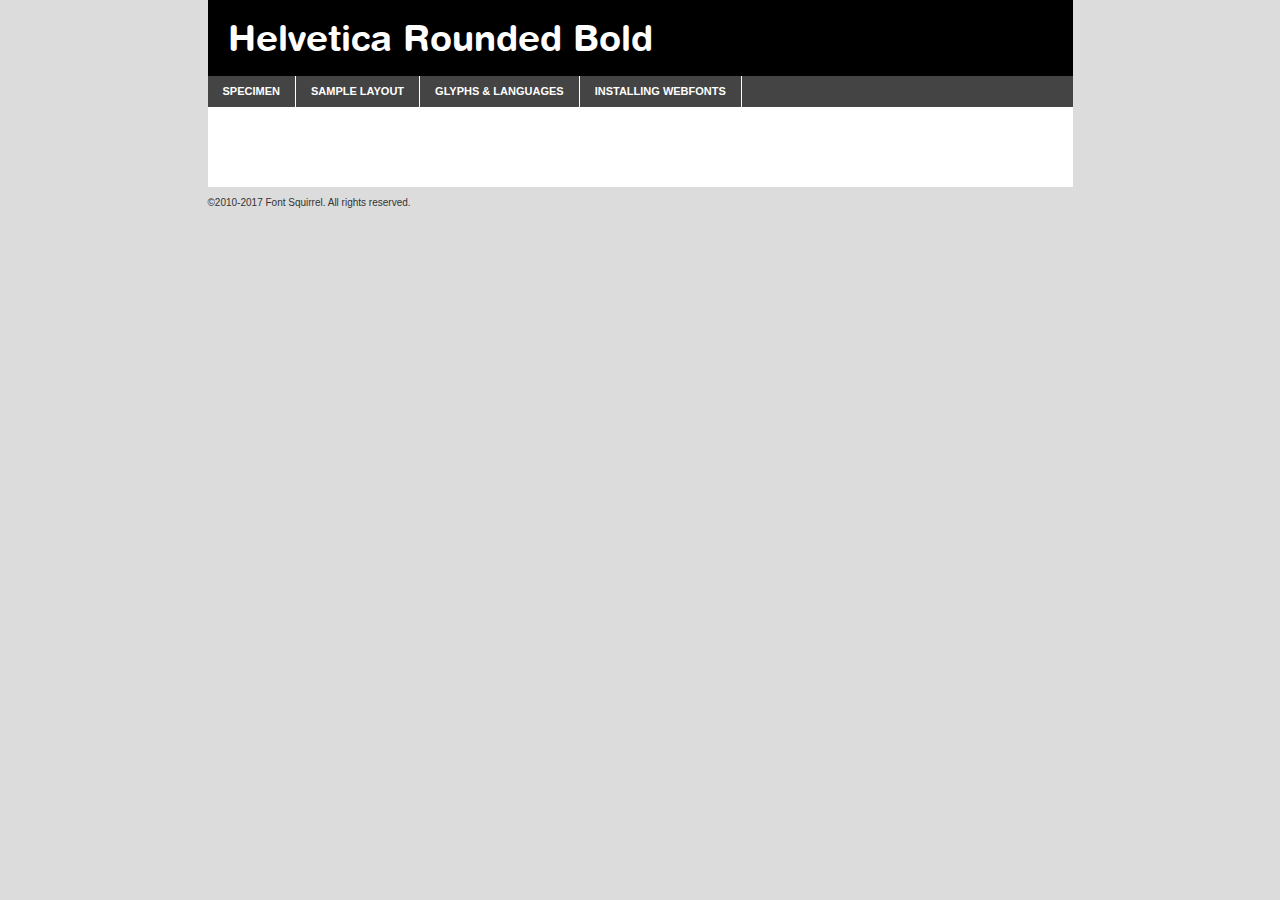
<file: asset/fonts/helvetica-2-cufonfonts/helvetica-rounded-bold-5871d05ead8de-demo.html>
<!DOCTYPE html PUBLIC "-//W3C//DTD XHTML 1.0 Transitional//EN"
	"http://www.w3.org/TR/xhtml1/DTD/xhtml1-transitional.dtd">

<html xmlns="http://www.w3.org/1999/xhtml" xml:lang="en" lang="en">
<head>
	<meta http-equiv="Content-Type" content="text/html; charset=utf-8" />
	<script src="http://ajax.googleapis.com/ajax/libs/jquery/1.7.2/jquery.min.js" type="text/javascript" charset="utf-8"></script>
	<script type="text/javascript">
	(function($){$.fn.easyTabs=function(option){var param=jQuery.extend({fadeSpeed:"fast",defaultContent:1,activeClass:'active'},option);$(this).each(function(){var thisId="#"+this.id;if(param.defaultContent==''){param.defaultContent=1;}
	if(typeof param.defaultContent=="number")
	{var defaultTab=$(thisId+" .tabs li:eq("+(param.defaultContent-1)+") a").attr('href').substr(1);}else{var defaultTab=param.defaultContent;}
	$(thisId+" .tabs li a").each(function(){var tabToHide=$(this).attr('href').substr(1);$("#"+tabToHide).addClass('easytabs-tab-content');});hideAll();changeContent(defaultTab);function hideAll(){$(thisId+" .easytabs-tab-content").hide();}
	function changeContent(tabId){hideAll();$(thisId+" .tabs li").removeClass(param.activeClass);$(thisId+" .tabs li a[href=#"+tabId+"]").closest('li').addClass(param.activeClass);if(param.fadeSpeed!="none")
	{$(thisId+" #"+tabId).fadeIn(param.fadeSpeed);}else{$(thisId+" #"+tabId).show();}}
	$(thisId+" .tabs li").click(function(){var tabId=$(this).find('a').attr('href').substr(1);changeContent(tabId);return false;});});}})(jQuery);
	</script>
	<link rel="stylesheet" href="specimen_files/specimen_stylesheet.css" type="text/css" charset="utf-8" />
	<link rel="stylesheet" href="stylesheet.css" type="text/css" charset="utf-8" />

	<style type="text/css">
					body{
				font-family: 'helvetica_roundedbold';
							}
		</style>

	<title>Helvetica Rounded Bold Specimen</title>
	
	
	<script type="text/javascript" charset="utf-8">
		$(document).ready(function() {
			$('#container').easyTabs({defaultContent:1});
		});
	</script>
</head>

<body>
<div id="container">
	<div id="header">
		Helvetica Rounded Bold	</div>
	<ul class="tabs">
		<li><a href="#specimen">Specimen</a></li>
		<li><a href="#layout">Sample Layout</a></li>
				<li><a href="#glyphs">Glyphs &amp; Languages</a></li>
		<li><a href="#installing">Installing Webfonts</a></li>
		
	</ul>
	
	<div id="main_content">

		
			<div id="specimen">
		
				<div class="section">
					<div class="grid12 firstcol">
						<div class="huge">AaBb</div>
					</div>
				</div>
		
				<div class="section">
					<div class="glyph_range">A&#x200B;B&#x200b;C&#x200b;D&#x200b;E&#x200b;F&#x200b;G&#x200b;H&#x200b;I&#x200b;J&#x200b;K&#x200b;L&#x200b;M&#x200b;N&#x200b;O&#x200b;P&#x200b;Q&#x200b;R&#x200b;S&#x200b;T&#x200b;U&#x200b;V&#x200b;W&#x200b;X&#x200b;Y&#x200b;Z&#x200b;a&#x200b;b&#x200b;c&#x200b;d&#x200b;e&#x200b;f&#x200b;g&#x200b;h&#x200b;i&#x200b;j&#x200b;k&#x200b;l&#x200b;m&#x200b;n&#x200b;o&#x200b;p&#x200b;q&#x200b;r&#x200b;s&#x200b;t&#x200b;u&#x200b;v&#x200b;w&#x200b;x&#x200b;y&#x200b;z&#x200b;1&#x200b;2&#x200b;3&#x200b;4&#x200b;5&#x200b;6&#x200b;7&#x200b;8&#x200b;9&#x200b;0&#x200b;&amp;&#x200b;.&#x200b;,&#x200b;?&#x200b;!&#x200b;&#64;&#x200b;(&#x200b;)&#x200b;#&#x200b;$&#x200b;%&#x200b;*&#x200b;+&#x200b;-&#x200b;=&#x200b;:&#x200b;;</div>
				</div>
				<div class="section">
					<div class="grid12 firstcol">
						<table class="sample_table">
							<tr><td>10</td><td class="size10">abcdefghijklmnopqrstuvwxyzABCDEFGHIJKLMNOPQRSTUVWXYZ0123456789abcdefghijklmnopqrstuvwxyzABCDEFGHIJKLMNOPQRSTUVWXYZ0123456789abcdefghijklmnopqrstuvwxyzABCDEFGHIJKLMNOPQRSTUVWXYZ</td></tr>
							<tr><td>11</td><td class="size11">abcdefghijklmnopqrstuvwxyzABCDEFGHIJKLMNOPQRSTUVWXYZ0123456789abcdefghijklmnopqrstuvwxyzABCDEFGHIJKLMNOPQRSTUVWXYZ0123456789abcdefghijklmnopqrstuvwxyzABCDEFGHIJKLMNOPQRSTUVWXYZ</td></tr>
							<tr><td>12</td><td class="size12">abcdefghijklmnopqrstuvwxyzABCDEFGHIJKLMNOPQRSTUVWXYZ0123456789abcdefghijklmnopqrstuvwxyzABCDEFGHIJKLMNOPQRSTUVWXYZ0123456789abcdefghijklmnopqrstuvwxyzABCDEFGHIJKLMNOPQRSTUVWXYZ</td></tr>
							<tr><td>13</td><td class="size13">abcdefghijklmnopqrstuvwxyzABCDEFGHIJKLMNOPQRSTUVWXYZ0123456789abcdefghijklmnopqrstuvwxyzABCDEFGHIJKLMNOPQRSTUVWXYZ0123456789abcdefghijklmnopqrstuvwxyzABCDEFGHIJKLMNOPQRSTUVWXYZ</td></tr>
							<tr><td>14</td><td class="size14">abcdefghijklmnopqrstuvwxyzABCDEFGHIJKLMNOPQRSTUVWXYZ0123456789abcdefghijklmnopqrstuvwxyzABCDEFGHIJKLMNOPQRSTUVWXYZ0123456789abcdefghijklmnopqrstuvwxyzABCDEFGHIJKLMNOPQRSTUVWXYZ</td></tr>
							<tr><td>16</td><td class="size16">abcdefghijklmnopqrstuvwxyzABCDEFGHIJKLMNOPQRSTUVWXYZ0123456789abcdefghijklmnopqrstuvwxyzABCDEFGHIJKLMNOPQRSTUVWXYZ</td></tr>
							<tr><td>18</td><td class="size18">abcdefghijklmnopqrstuvwxyzABCDEFGHIJKLMNOPQRSTUVWXYZ0123456789abcdefghijklmnopqrstuvwxyzABCDEFGHIJKLMNOPQRSTUVWXYZ</td></tr>
							<tr><td>20</td><td class="size20">abcdefghijklmnopqrstuvwxyzABCDEFGHIJKLMNOPQRSTUVWXYZ0123456789abcdefghijklmnopqrstuvwxyzABCDEFGHIJKLMNOPQRSTUVWXYZ</td></tr>
							<tr><td>24</td><td class="size24">abcdefghijklmnopqrstuvwxyzABCDEFGHIJKLMNOPQRSTUVWXYZ0123456789abcdefghijklmnopqrstuvwxyzABCDEFGHIJKLMNOPQRSTUVWXYZ</td></tr>
							<tr><td>30</td><td class="size30">abcdefghijklmnopqrstuvwxyzABCDEFGHIJKLMNOPQRSTUVWXYZ0123456789abcdefghijklmnopqrstuvwxyzABCDEFGHIJKLMNOPQRSTUVWXYZ</td></tr>
							<tr><td>36</td><td class="size36">abcdefghijklmnopqrstuvwxyzABCDEFGHIJKLMNOPQRSTUVWXYZ0123456789abcdefghijklmnopqrstuvwxyzABCDEFGHIJKLMNOPQRSTUVWXYZ</td></tr>
							<tr><td>48</td><td class="size48">abcdefghijklmnopqrstuvwxyzABCDEFGHIJKLMNOPQRSTUVWXYZ0123456789abcdefghijklmnopqrstuvwxyzABCDEFGHIJKLMNOPQRSTUVWXYZ</td></tr>
							<tr><td>60</td><td class="size60">abcdefghijklmnopqrstuvwxyzABCDEFGHIJKLMNOPQRSTUVWXYZ0123456789abcdefghijklmnopqrstuvwxyzABCDEFGHIJKLMNOPQRSTUVWXYZ</td></tr>
							<tr><td>72</td><td class="size72">abcdefghijklmnopqrstuvwxyzABCDEFGHIJKLMNOPQRSTUVWXYZ0123456789abcdefghijklmnopqrstuvwxyzABCDEFGHIJKLMNOPQRSTUVWXYZ</td></tr>
							<tr><td>90</td><td class="size90">abcdefghijklmnopqrstuvwxyzABCDEFGHIJKLMNOPQRSTUVWXYZ0123456789abcdefghijklmnopqrstuvwxyzABCDEFGHIJKLMNOPQRSTUVWXYZ</td></tr>
						</table>
				
					</div>
			
				</div>
		
		
		
								<div class="section" id="bodycomparison">


										<div id="xheight">
				<div class="fontbody">&#x25FC;&#x25FC;&#x25FC;&#x25FC;&#x25FC;&#x25FC;&#x25FC;&#x25FC;&#x25FC;&#x25FC;&#x25FC;&#x25FC;&#x25FC;&#x25FC;&#x25FC;&#x25FC;&#x25FC;&#x25FC;&#x25FC;&#x25FC;&#x25FC;&#x25FC;&#x25FC;&#x25FC;&#x25FC;&#x25FC;&#x25FC;&#x25FC;&#x25FC;&#x25FC;&#x25FC;&#x25FC;&#x25FC;&#x25FC;&#x25FC;&#x25FC;&#x25FC;&#x25FC;&#x25FC;&#x25FC;&#x25FC;&#x25FC;&#x25FC;&#x25FC;&#x25FC;&#x25FC;&#x25FC;&#x25FC;&#x25FC;&#x25FC;&#x25FC;&#x25FC;&#x25FC;&#x25FC;&#x25FC;&#x25FC;&#x25FC;&#x25FC;&#x25FC;&#x25FC;&#x25FC;&#x25FC;&#x25FC;&#x25FC;&#x25FC;&#x25FC;&#x25FC;&#x25FC;&#x25FC;&#x25FC;&#x25FC;&#x25FC;&#x25FC;&#x25FC;&#x25FC;&#x25FC;&#x25FC;&#x25FC;&#x25FC;&#x25FC;&#x25FC;&#x25FC;&#x25FC;&#x25FC;&#x25FC;&#x25FC;&#x25FC;&#x25FC;&#x25FC;&#x25FC;&#x25FC;&#x25FC;&#x25FC;&#x25FC;&#x25FC;&#x25FC;&#x25FC;&#x25FC;&#x25FC;body</div><div class="arialbody">body</div><div class="verdanabody">body</div><div class="georgiabody">body</div></div>
										<div class="fontbody" style="z-index:1">
											body<span>Helvetica Rounded Bold</span>
										</div>
										<div class="arialbody" style="z-index:1">
											body<span>Arial</span>
										</div>
										<div class="verdanabody" style="z-index:1">
											body<span>Verdana</span>
										</div>
										<div class="georgiabody" style="z-index:1">
											body<span>Georgia</span>
										</div>



								</div>
		
		
				<div class="section psample psample_row1" id="">
					
					<div class="grid2 firstcol">
						<p class="size10"><span>10.</span>Aenean lacinia bibendum nulla sed consectetur. Fusce dapibus, tellus ac cursus commodo, tortor mauris condimentum nibh, ut fermentum massa justo sit amet risus. Nullam id dolor id nibh ultricies vehicula ut id elit. Cum sociis natoque penatibus et magnis dis parturient montes, nascetur ridiculus mus. Nulla vitae elit libero, a pharetra augue.</p>
			
					</div>
					<div class="grid3">
						<p class="size11"><span>11.</span>Aenean lacinia bibendum nulla sed consectetur. Fusce dapibus, tellus ac cursus commodo, tortor mauris condimentum nibh, ut fermentum massa justo sit amet risus. Nullam id dolor id nibh ultricies vehicula ut id elit. Cum sociis natoque penatibus et magnis dis parturient montes, nascetur ridiculus mus. Nulla vitae elit libero, a pharetra augue.</p>
			
					</div>
					<div class="grid3">
						<p class="size12"><span>12.</span>Aenean lacinia bibendum nulla sed consectetur. Fusce dapibus, tellus ac cursus commodo, tortor mauris condimentum nibh, ut fermentum massa justo sit amet risus. Nullam id dolor id nibh ultricies vehicula ut id elit. Cum sociis natoque penatibus et magnis dis parturient montes, nascetur ridiculus mus. Nulla vitae elit libero, a pharetra augue.</p>
			
					</div>
					<div class="grid4">
						<p class="size13"><span>13.</span>Aenean lacinia bibendum nulla sed consectetur. Fusce dapibus, tellus ac cursus commodo, tortor mauris condimentum nibh, ut fermentum massa justo sit amet risus. Nullam id dolor id nibh ultricies vehicula ut id elit. Cum sociis natoque penatibus et magnis dis parturient montes, nascetur ridiculus mus. Nulla vitae elit libero, a pharetra augue.</p>
			
					</div>
					<div class="white_blend"></div>
					
				</div>
				<div class="section psample psample_row2" id="">
					<div class="grid3 firstcol">
						<p class="size14"><span>14.</span>Aenean lacinia bibendum nulla sed consectetur. Fusce dapibus, tellus ac cursus commodo, tortor mauris condimentum nibh, ut fermentum massa justo sit amet risus. Nullam id dolor id nibh ultricies vehicula ut id elit. Cum sociis natoque penatibus et magnis dis parturient montes, nascetur ridiculus mus. Nulla vitae elit libero, a pharetra augue.</p>
			
					</div>
					<div class="grid4">
						<p class="size16"><span>16.</span>Aenean lacinia bibendum nulla sed consectetur. Fusce dapibus, tellus ac cursus commodo, tortor mauris condimentum nibh, ut fermentum massa justo sit amet risus. Nullam id dolor id nibh ultricies vehicula ut id elit. Cum sociis natoque penatibus et magnis dis parturient montes, nascetur ridiculus mus. Nulla vitae elit libero, a pharetra augue.</p>
			
					</div>
					<div class="grid5">
						<p class="size18"><span>18.</span>Aenean lacinia bibendum nulla sed consectetur. Fusce dapibus, tellus ac cursus commodo, tortor mauris condimentum nibh, ut fermentum massa justo sit amet risus. Nullam id dolor id nibh ultricies vehicula ut id elit. Cum sociis natoque penatibus et magnis dis parturient montes, nascetur ridiculus mus. Nulla vitae elit libero, a pharetra augue.</p>
			
					</div>

					<div class="white_blend"></div>

				</div>
				
				<div class="section psample psample_row3" id="">
					<div class="grid5 firstcol">
						<p class="size20"><span>20.</span>Aenean lacinia bibendum nulla sed consectetur. Fusce dapibus, tellus ac cursus commodo, tortor mauris condimentum nibh, ut fermentum massa justo sit amet risus. Nullam id dolor id nibh ultricies vehicula ut id elit. Cum sociis natoque penatibus et magnis dis parturient montes, nascetur ridiculus mus. Nulla vitae elit libero, a pharetra augue.</p>
					</div>
					<div class="grid7">
						<p class="size24"><span>24.</span>Aenean lacinia bibendum nulla sed consectetur. Fusce dapibus, tellus ac cursus commodo, tortor mauris condimentum nibh, ut fermentum massa justo sit amet risus. Nullam id dolor id nibh ultricies vehicula ut id elit. Cum sociis natoque penatibus et magnis dis parturient montes, nascetur ridiculus mus. Nulla vitae elit libero, a pharetra augue.</p>
					</div>
					
					<div class="white_blend"></div>
					
				</div>
				
				<div class="section psample psample_row4" id="">
					<div class="grid12 firstcol">
						<p class="size30"><span>30.</span>Aenean lacinia bibendum nulla sed consectetur. Fusce dapibus, tellus ac cursus commodo, tortor mauris condimentum nibh, ut fermentum massa justo sit amet risus. Nullam id dolor id nibh ultricies vehicula ut id elit. Cum sociis natoque penatibus et magnis dis parturient montes, nascetur ridiculus mus. Nulla vitae elit libero, a pharetra augue.</p>
					</div>
					<div class="white_blend"></div>
					
				</div>
				
				
				
				<div class="section psample psample_row1 fullreverse">
					<div class="grid2 firstcol">
						<p class="size10"><span>10.</span>Aenean lacinia bibendum nulla sed consectetur. Fusce dapibus, tellus ac cursus commodo, tortor mauris condimentum nibh, ut fermentum massa justo sit amet risus. Nullam id dolor id nibh ultricies vehicula ut id elit. Cum sociis natoque penatibus et magnis dis parturient montes, nascetur ridiculus mus. Nulla vitae elit libero, a pharetra augue.</p>
			
					</div>
					<div class="grid3">
						<p class="size11"><span>11.</span>Aenean lacinia bibendum nulla sed consectetur. Fusce dapibus, tellus ac cursus commodo, tortor mauris condimentum nibh, ut fermentum massa justo sit amet risus. Nullam id dolor id nibh ultricies vehicula ut id elit. Cum sociis natoque penatibus et magnis dis parturient montes, nascetur ridiculus mus. Nulla vitae elit libero, a pharetra augue.</p>
			
					</div>
					<div class="grid3">
						<p class="size12"><span>12.</span>Aenean lacinia bibendum nulla sed consectetur. Fusce dapibus, tellus ac cursus commodo, tortor mauris condimentum nibh, ut fermentum massa justo sit amet risus. Nullam id dolor id nibh ultricies vehicula ut id elit. Cum sociis natoque penatibus et magnis dis parturient montes, nascetur ridiculus mus. Nulla vitae elit libero, a pharetra augue.</p>
			
					</div>
					<div class="grid4">
						<p class="size13"><span>13.</span>Aenean lacinia bibendum nulla sed consectetur. Fusce dapibus, tellus ac cursus commodo, tortor mauris condimentum nibh, ut fermentum massa justo sit amet risus. Nullam id dolor id nibh ultricies vehicula ut id elit. Cum sociis natoque penatibus et magnis dis parturient montes, nascetur ridiculus mus. Nulla vitae elit libero, a pharetra augue.</p>
			
					</div>
					<div class="black_blend"></div>
					
				</div>
				
				<div class="section psample psample_row2 fullreverse">
					<div class="grid3 firstcol">
						<p class="size14"><span>14.</span>Aenean lacinia bibendum nulla sed consectetur. Fusce dapibus, tellus ac cursus commodo, tortor mauris condimentum nibh, ut fermentum massa justo sit amet risus. Nullam id dolor id nibh ultricies vehicula ut id elit. Cum sociis natoque penatibus et magnis dis parturient montes, nascetur ridiculus mus. Nulla vitae elit libero, a pharetra augue.</p>
			
					</div>
					<div class="grid4">
						<p class="size16"><span>16.</span>Aenean lacinia bibendum nulla sed consectetur. Fusce dapibus, tellus ac cursus commodo, tortor mauris condimentum nibh, ut fermentum massa justo sit amet risus. Nullam id dolor id nibh ultricies vehicula ut id elit. Cum sociis natoque penatibus et magnis dis parturient montes, nascetur ridiculus mus. Nulla vitae elit libero, a pharetra augue.</p>
			
					</div>
					<div class="grid5">
						<p class="size18"><span>18.</span>Aenean lacinia bibendum nulla sed consectetur. Fusce dapibus, tellus ac cursus commodo, tortor mauris condimentum nibh, ut fermentum massa justo sit amet risus. Nullam id dolor id nibh ultricies vehicula ut id elit. Cum sociis natoque penatibus et magnis dis parturient montes, nascetur ridiculus mus. Nulla vitae elit libero, a pharetra augue.</p>
			
					</div>
					<div class="black_blend"></div>

				</div>
				
				<div class="section psample fullreverse psample_row3" id="">
					<div class="grid5 firstcol">
						<p class="size20"><span>20.</span>Aenean lacinia bibendum nulla sed consectetur. Fusce dapibus, tellus ac cursus commodo, tortor mauris condimentum nibh, ut fermentum massa justo sit amet risus. Nullam id dolor id nibh ultricies vehicula ut id elit. Cum sociis natoque penatibus et magnis dis parturient montes, nascetur ridiculus mus. Nulla vitae elit libero, a pharetra augue.</p>
					</div>
					<div class="grid7">
						<p class="size24"><span>24.</span>Aenean lacinia bibendum nulla sed consectetur. Fusce dapibus, tellus ac cursus commodo, tortor mauris condimentum nibh, ut fermentum massa justo sit amet risus. Nullam id dolor id nibh ultricies vehicula ut id elit. Cum sociis natoque penatibus et magnis dis parturient montes, nascetur ridiculus mus. Nulla vitae elit libero, a pharetra augue.</p>
					</div>
					
					<div class="black_blend"></div>
					
				</div>
				
				<div class="section psample fullreverse psample_row4" id="" style="border-bottom: 20px #000 solid;">
					<div class="grid12 firstcol">
						<p class="size30"><span>30.</span>Aenean lacinia bibendum nulla sed consectetur. Fusce dapibus, tellus ac cursus commodo, tortor mauris condimentum nibh, ut fermentum massa justo sit amet risus. Nullam id dolor id nibh ultricies vehicula ut id elit. Cum sociis natoque penatibus et magnis dis parturient montes, nascetur ridiculus mus. Nulla vitae elit libero, a pharetra augue.</p>
					</div>
					<div class="black_blend"></div>
					
				</div>
				
				
				
				
			</div>
			
			<div id="layout">
				
				<div class="section">
					
					<div class="grid12 firstcol">
						<h1>Lorem Ipsum Dolor</h1>
						<h2>Etiam porta sem malesuada magna mollis euismod</h2>
						
						<p class="byline">By <a href="#link">Aenean Lacinia</a></p>
					</div>
				</div>
				<div class="section">
					<div class="grid8 firstcol">
						<p class="large">Donec sed odio dui. Morbi leo risus, porta ac consectetur ac, vestibulum at eros. Fusce dapibus, tellus ac cursus commodo, tortor mauris condimentum nibh, ut fermentum massa justo sit amet risus. </p>

						
						<h3>Pellentesque ornare sem</h3>

						<p>Maecenas sed diam eget risus varius blandit sit amet non magna. Maecenas faucibus mollis interdum. Donec ullamcorper nulla non metus auctor fringilla. Nullam id dolor id nibh ultricies vehicula ut id elit. Nullam id dolor id nibh ultricies vehicula ut id elit. </p>

						<p>Aenean eu leo quam. Pellentesque ornare sem lacinia quam venenatis vestibulum. Lorem ipsum dolor sit amet, consectetur adipiscing elit. Cum sociis natoque penatibus et magnis dis parturient montes, nascetur ridiculus mus. </p>

						<p>Nulla vitae elit libero, a pharetra augue. Praesent commodo cursus magna, vel scelerisque nisl consectetur et. Aenean lacinia bibendum nulla sed consectetur. </p>

						<p>Nullam quis risus eget urna mollis ornare vel eu leo. Nullam quis risus eget urna mollis ornare vel eu leo. Maecenas sed diam eget risus varius blandit sit amet non magna. Donec ullamcorper nulla non metus auctor fringilla. </p>

						<h3>Cras mattis consectetur</h3>

						<p>Aenean eu leo quam. Pellentesque ornare sem lacinia quam venenatis vestibulum. Aenean lacinia bibendum nulla sed consectetur. Integer posuere erat a ante venenatis dapibus posuere velit aliquet. Cras mattis consectetur purus sit amet fermentum. </p>

						<p>Nullam id dolor id nibh ultricies vehicula ut id elit. Nullam quis risus eget urna mollis ornare vel eu leo. Cras mattis consectetur purus sit amet fermentum.</p>
					</div>
					
					<div class="grid4 sidebar">
						
						<div class="box reverse">
							<p class="last">Nullam quis risus eget urna mollis ornare vel eu leo. Donec ullamcorper nulla non metus auctor fringilla. Cras mattis consectetur purus sit amet fermentum. Sed posuere consectetur est at lobortis. Lorem ipsum dolor sit amet, consectetur adipiscing elit. </p>
						</div>
						
						<p class="caption">Maecenas sed diam eget risus varius.</p>

						<p>Vestibulum id ligula porta felis euismod semper. Integer posuere erat a ante venenatis dapibus posuere velit aliquet. Vestibulum id ligula porta felis euismod semper. Sed posuere consectetur est at lobortis. Maecenas sed diam eget risus varius blandit sit amet non magna. Fusce dapibus, tellus ac cursus commodo, tortor mauris condimentum nibh, ut fermentum massa justo sit amet risus. </p>

					

						<p>Duis mollis, est non commodo luctus, nisi erat porttitor ligula, eget lacinia odio sem nec elit. Aenean lacinia bibendum nulla sed consectetur. Vivamus sagittis lacus vel augue laoreet rutrum faucibus dolor auctor. Aenean lacinia bibendum nulla sed consectetur. Nullam quis risus eget urna mollis ornare vel eu leo. </p>

						<p>Praesent commodo cursus magna, vel scelerisque nisl consectetur et. Donec ullamcorper nulla non metus auctor fringilla. Maecenas faucibus mollis interdum. Fusce dapibus, tellus ac cursus commodo, tortor mauris condimentum nibh, ut fermentum massa justo sit amet risus. </p>

					</div>
				</div>
				
			</div>


			



		<div id="glyphs">
			<div class="section">
				<div class="grid12 firstcol">
			
				<h1>Language Support</h1>
				<p>The subset of Helvetica Rounded Bold in this kit supports the following languages:<br />
			
					Albanian, Basque, Breton, Chamorro, Danish, Dutch, English, Faroese, Finnish, French, Frisian, Galician, German, Icelandic, Italian, Malagasy, Norwegian, Portuguese, Spanish, Swedish, Alsatian, Aragonese, Arapaho, Arrernte, Asturian, Aymara, Bislama, Cebuano, Corsican, Fijian, French_creole, Genoese, Gilbertese, Greenlandic, Haitian_creole, Hiligaynon, Hmong, Hopi, Ibanag, Iloko_ilokano, Indonesian, Interglossa_glosa, Interlingua, Irish_gaelic, Jerriais, Lojban, Lombard, Luxembourgeois, Manx, Mohawk, Norfolk_pitcairnese, Occitan, Oromo, Pangasinan, Papiamento, Piedmontese, Potawatomi, Rhaeto-romance, Romansh, Rotokas, Sami_lule, Samoan, Sardinian, Scots_gaelic, Seychelles_creole, Shona, Sicilian, Somali, Southern_ndebele, Swahili, Swati_swazi, Tagalog_filipino_pilipino, Tetum, Tok_pisin, Uyghur_latinized, Volapuk, Walloon, Warlpiri, Xhosa, Yapese, Zulu, Latinbasic, Ubasic, Demo				</p>
				<h1>Glyph Chart</h1>
				<p>The subset of Helvetica Rounded Bold in this kit includes all the glyphs listed below. Unicode entities are included above each glyph to help you insert individual characters into your layout.</p>
				<div id="glyph_chart">
			
																				 <div><p>&amp;#32;</p>&#32;</div>
																				 <div><p>&amp;#33;</p>&#33;</div>
																				 <div><p>&amp;#34;</p>&#34;</div>
																				 <div><p>&amp;#35;</p>&#35;</div>
																				 <div><p>&amp;#36;</p>&#36;</div>
																				 <div><p>&amp;#37;</p>&#37;</div>
																				 <div><p>&amp;#38;</p>&#38;</div>
																				 <div><p>&amp;#39;</p>&#39;</div>
																				 <div><p>&amp;#40;</p>&#40;</div>
																				 <div><p>&amp;#41;</p>&#41;</div>
																				 <div><p>&amp;#42;</p>&#42;</div>
																				 <div><p>&amp;#43;</p>&#43;</div>
																				 <div><p>&amp;#44;</p>&#44;</div>
																				 <div><p>&amp;#45;</p>&#45;</div>
																				 <div><p>&amp;#46;</p>&#46;</div>
																				 <div><p>&amp;#47;</p>&#47;</div>
																				 <div><p>&amp;#48;</p>&#48;</div>
																				 <div><p>&amp;#49;</p>&#49;</div>
																				 <div><p>&amp;#50;</p>&#50;</div>
																				 <div><p>&amp;#51;</p>&#51;</div>
																				 <div><p>&amp;#52;</p>&#52;</div>
																				 <div><p>&amp;#53;</p>&#53;</div>
																				 <div><p>&amp;#54;</p>&#54;</div>
																				 <div><p>&amp;#55;</p>&#55;</div>
																				 <div><p>&amp;#56;</p>&#56;</div>
																				 <div><p>&amp;#57;</p>&#57;</div>
																				 <div><p>&amp;#58;</p>&#58;</div>
																				 <div><p>&amp;#59;</p>&#59;</div>
																				 <div><p>&amp;#60;</p>&#60;</div>
																				 <div><p>&amp;#61;</p>&#61;</div>
																				 <div><p>&amp;#62;</p>&#62;</div>
																				 <div><p>&amp;#63;</p>&#63;</div>
																				 <div><p>&amp;#64;</p>&#64;</div>
																				 <div><p>&amp;#65;</p>&#65;</div>
																				 <div><p>&amp;#66;</p>&#66;</div>
																				 <div><p>&amp;#67;</p>&#67;</div>
																				 <div><p>&amp;#68;</p>&#68;</div>
																				 <div><p>&amp;#69;</p>&#69;</div>
																				 <div><p>&amp;#70;</p>&#70;</div>
																				 <div><p>&amp;#71;</p>&#71;</div>
																				 <div><p>&amp;#72;</p>&#72;</div>
																				 <div><p>&amp;#73;</p>&#73;</div>
																				 <div><p>&amp;#74;</p>&#74;</div>
																				 <div><p>&amp;#75;</p>&#75;</div>
																				 <div><p>&amp;#76;</p>&#76;</div>
																				 <div><p>&amp;#77;</p>&#77;</div>
																				 <div><p>&amp;#78;</p>&#78;</div>
																				 <div><p>&amp;#79;</p>&#79;</div>
																				 <div><p>&amp;#80;</p>&#80;</div>
																				 <div><p>&amp;#81;</p>&#81;</div>
																				 <div><p>&amp;#82;</p>&#82;</div>
																				 <div><p>&amp;#83;</p>&#83;</div>
																				 <div><p>&amp;#84;</p>&#84;</div>
																				 <div><p>&amp;#85;</p>&#85;</div>
																				 <div><p>&amp;#86;</p>&#86;</div>
																				 <div><p>&amp;#87;</p>&#87;</div>
																				 <div><p>&amp;#88;</p>&#88;</div>
																				 <div><p>&amp;#89;</p>&#89;</div>
																				 <div><p>&amp;#90;</p>&#90;</div>
																				 <div><p>&amp;#91;</p>&#91;</div>
																				 <div><p>&amp;#92;</p>&#92;</div>
																				 <div><p>&amp;#93;</p>&#93;</div>
																				 <div><p>&amp;#94;</p>&#94;</div>
																				 <div><p>&amp;#95;</p>&#95;</div>
																				 <div><p>&amp;#96;</p>&#96;</div>
																				 <div><p>&amp;#97;</p>&#97;</div>
																				 <div><p>&amp;#98;</p>&#98;</div>
																				 <div><p>&amp;#99;</p>&#99;</div>
																				 <div><p>&amp;#100;</p>&#100;</div>
																				 <div><p>&amp;#101;</p>&#101;</div>
																				 <div><p>&amp;#102;</p>&#102;</div>
																				 <div><p>&amp;#103;</p>&#103;</div>
																				 <div><p>&amp;#104;</p>&#104;</div>
																				 <div><p>&amp;#105;</p>&#105;</div>
																				 <div><p>&amp;#106;</p>&#106;</div>
																				 <div><p>&amp;#107;</p>&#107;</div>
																				 <div><p>&amp;#108;</p>&#108;</div>
																				 <div><p>&amp;#109;</p>&#109;</div>
																				 <div><p>&amp;#110;</p>&#110;</div>
																				 <div><p>&amp;#111;</p>&#111;</div>
																				 <div><p>&amp;#112;</p>&#112;</div>
																				 <div><p>&amp;#113;</p>&#113;</div>
																				 <div><p>&amp;#114;</p>&#114;</div>
																				 <div><p>&amp;#115;</p>&#115;</div>
																				 <div><p>&amp;#116;</p>&#116;</div>
																				 <div><p>&amp;#117;</p>&#117;</div>
																				 <div><p>&amp;#118;</p>&#118;</div>
																				 <div><p>&amp;#119;</p>&#119;</div>
																				 <div><p>&amp;#120;</p>&#120;</div>
																				 <div><p>&amp;#121;</p>&#121;</div>
																				 <div><p>&amp;#122;</p>&#122;</div>
																				 <div><p>&amp;#123;</p>&#123;</div>
																				 <div><p>&amp;#124;</p>&#124;</div>
																				 <div><p>&amp;#125;</p>&#125;</div>
																				 <div><p>&amp;#126;</p>&#126;</div>
																				 <div><p>&amp;#160;</p>&#160;</div>
																				 <div><p>&amp;#161;</p>&#161;</div>
																				 <div><p>&amp;#162;</p>&#162;</div>
																				 <div><p>&amp;#163;</p>&#163;</div>
																				 <div><p>&amp;#164;</p>&#164;</div>
																				 <div><p>&amp;#165;</p>&#165;</div>
																				 <div><p>&amp;#166;</p>&#166;</div>
																				 <div><p>&amp;#167;</p>&#167;</div>
																				 <div><p>&amp;#168;</p>&#168;</div>
																				 <div><p>&amp;#169;</p>&#169;</div>
																				 <div><p>&amp;#170;</p>&#170;</div>
																				 <div><p>&amp;#171;</p>&#171;</div>
																				 <div><p>&amp;#172;</p>&#172;</div>
																				 <div><p>&amp;#173;</p>&#173;</div>
																				 <div><p>&amp;#174;</p>&#174;</div>
																				 <div><p>&amp;#175;</p>&#175;</div>
																				 <div><p>&amp;#176;</p>&#176;</div>
																				 <div><p>&amp;#177;</p>&#177;</div>
																				 <div><p>&amp;#178;</p>&#178;</div>
																				 <div><p>&amp;#179;</p>&#179;</div>
																				 <div><p>&amp;#180;</p>&#180;</div>
																				 <div><p>&amp;#181;</p>&#181;</div>
																				 <div><p>&amp;#182;</p>&#182;</div>
																				 <div><p>&amp;#183;</p>&#183;</div>
																				 <div><p>&amp;#184;</p>&#184;</div>
																				 <div><p>&amp;#185;</p>&#185;</div>
																				 <div><p>&amp;#186;</p>&#186;</div>
																				 <div><p>&amp;#187;</p>&#187;</div>
																				 <div><p>&amp;#188;</p>&#188;</div>
																				 <div><p>&amp;#189;</p>&#189;</div>
																				 <div><p>&amp;#190;</p>&#190;</div>
																				 <div><p>&amp;#191;</p>&#191;</div>
																				 <div><p>&amp;#192;</p>&#192;</div>
																				 <div><p>&amp;#193;</p>&#193;</div>
																				 <div><p>&amp;#194;</p>&#194;</div>
																				 <div><p>&amp;#195;</p>&#195;</div>
																				 <div><p>&amp;#196;</p>&#196;</div>
																				 <div><p>&amp;#197;</p>&#197;</div>
																				 <div><p>&amp;#198;</p>&#198;</div>
																				 <div><p>&amp;#199;</p>&#199;</div>
																				 <div><p>&amp;#200;</p>&#200;</div>
																				 <div><p>&amp;#201;</p>&#201;</div>
																				 <div><p>&amp;#202;</p>&#202;</div>
																				 <div><p>&amp;#203;</p>&#203;</div>
																				 <div><p>&amp;#204;</p>&#204;</div>
																				 <div><p>&amp;#205;</p>&#205;</div>
																				 <div><p>&amp;#206;</p>&#206;</div>
																				 <div><p>&amp;#207;</p>&#207;</div>
																				 <div><p>&amp;#208;</p>&#208;</div>
																				 <div><p>&amp;#209;</p>&#209;</div>
																				 <div><p>&amp;#210;</p>&#210;</div>
																				 <div><p>&amp;#211;</p>&#211;</div>
																				 <div><p>&amp;#212;</p>&#212;</div>
																				 <div><p>&amp;#213;</p>&#213;</div>
																				 <div><p>&amp;#214;</p>&#214;</div>
																				 <div><p>&amp;#215;</p>&#215;</div>
																				 <div><p>&amp;#216;</p>&#216;</div>
																				 <div><p>&amp;#217;</p>&#217;</div>
																				 <div><p>&amp;#218;</p>&#218;</div>
																				 <div><p>&amp;#219;</p>&#219;</div>
																				 <div><p>&amp;#220;</p>&#220;</div>
																				 <div><p>&amp;#221;</p>&#221;</div>
																				 <div><p>&amp;#222;</p>&#222;</div>
																				 <div><p>&amp;#223;</p>&#223;</div>
																				 <div><p>&amp;#224;</p>&#224;</div>
																				 <div><p>&amp;#225;</p>&#225;</div>
																				 <div><p>&amp;#226;</p>&#226;</div>
																				 <div><p>&amp;#227;</p>&#227;</div>
																				 <div><p>&amp;#228;</p>&#228;</div>
																				 <div><p>&amp;#229;</p>&#229;</div>
																				 <div><p>&amp;#230;</p>&#230;</div>
																				 <div><p>&amp;#231;</p>&#231;</div>
																				 <div><p>&amp;#232;</p>&#232;</div>
																				 <div><p>&amp;#233;</p>&#233;</div>
																				 <div><p>&amp;#234;</p>&#234;</div>
																				 <div><p>&amp;#235;</p>&#235;</div>
																				 <div><p>&amp;#236;</p>&#236;</div>
																				 <div><p>&amp;#237;</p>&#237;</div>
																				 <div><p>&amp;#238;</p>&#238;</div>
																				 <div><p>&amp;#239;</p>&#239;</div>
																				 <div><p>&amp;#240;</p>&#240;</div>
																				 <div><p>&amp;#241;</p>&#241;</div>
																				 <div><p>&amp;#242;</p>&#242;</div>
																				 <div><p>&amp;#243;</p>&#243;</div>
																				 <div><p>&amp;#244;</p>&#244;</div>
																				 <div><p>&amp;#245;</p>&#245;</div>
																				 <div><p>&amp;#246;</p>&#246;</div>
																				 <div><p>&amp;#247;</p>&#247;</div>
																				 <div><p>&amp;#248;</p>&#248;</div>
																				 <div><p>&amp;#249;</p>&#249;</div>
																				 <div><p>&amp;#250;</p>&#250;</div>
																				 <div><p>&amp;#251;</p>&#251;</div>
																				 <div><p>&amp;#252;</p>&#252;</div>
																				 <div><p>&amp;#253;</p>&#253;</div>
																				 <div><p>&amp;#254;</p>&#254;</div>
																				 <div><p>&amp;#255;</p>&#255;</div>
																				 <div><p>&amp;#338;</p>&#338;</div>
																				 <div><p>&amp;#339;</p>&#339;</div>
																				 <div><p>&amp;#376;</p>&#376;</div>
																				 <div><p>&amp;#710;</p>&#710;</div>
																				 <div><p>&amp;#732;</p>&#732;</div>
																				 <div><p>&amp;#8192;</p>&#8192;</div>
																				 <div><p>&amp;#8193;</p>&#8193;</div>
																				 <div><p>&amp;#8194;</p>&#8194;</div>
																				 <div><p>&amp;#8195;</p>&#8195;</div>
																				 <div><p>&amp;#8196;</p>&#8196;</div>
																				 <div><p>&amp;#8197;</p>&#8197;</div>
																				 <div><p>&amp;#8198;</p>&#8198;</div>
																				 <div><p>&amp;#8199;</p>&#8199;</div>
																				 <div><p>&amp;#8200;</p>&#8200;</div>
																				 <div><p>&amp;#8201;</p>&#8201;</div>
																				 <div><p>&amp;#8202;</p>&#8202;</div>
																				 <div><p>&amp;#8208;</p>&#8208;</div>
																				 <div><p>&amp;#8209;</p>&#8209;</div>
																				 <div><p>&amp;#8210;</p>&#8210;</div>
																				 <div><p>&amp;#8211;</p>&#8211;</div>
																				 <div><p>&amp;#8212;</p>&#8212;</div>
																				 <div><p>&amp;#8216;</p>&#8216;</div>
																				 <div><p>&amp;#8217;</p>&#8217;</div>
																				 <div><p>&amp;#8218;</p>&#8218;</div>
																				 <div><p>&amp;#8220;</p>&#8220;</div>
																				 <div><p>&amp;#8221;</p>&#8221;</div>
																				 <div><p>&amp;#8222;</p>&#8222;</div>
																				 <div><p>&amp;#8226;</p>&#8226;</div>
																				 <div><p>&amp;#8230;</p>&#8230;</div>
																				 <div><p>&amp;#8239;</p>&#8239;</div>
																				 <div><p>&amp;#8249;</p>&#8249;</div>
																				 <div><p>&amp;#8250;</p>&#8250;</div>
																				 <div><p>&amp;#8287;</p>&#8287;</div>
																				 <div><p>&amp;#8482;</p>&#8482;</div>
																				 <div><p>&amp;#9724;</p>&#9724;</div>
																				 <div><p>&amp;#64257;</p>&#64257;</div>
																				 <div><p>&amp;#64258;</p>&#64258;</div>
																																																</div>	
				</div>
		
		
			</div>
		</div>
		
		
		<div id="specs">
			
		</div>
	
		<div id="installing">
			<div class="section">
				<div class="grid7 firstcol">
					<h1>Installing Webfonts</h1>
					
					<p>Webfonts are supported by all major browser platforms but not all in the same way. There are currently four different font formats that must be included in order to target all browsers. This includes TTF, WOFF, EOT and SVG.</p>
					
					<h2>1. Upload your webfonts</h2>
					<p>You must upload your webfont kit to your website. They should be in or near the same directory as your CSS files.</p>
					
					<h2>2. Include the webfont stylesheet</h2>
					<p>A special CSS @font-face declaration helps the various browsers select the appropriate font it needs without causing you a bunch of headaches. Learn more about this syntax by reading the <a href="https://www.fontspring.com/blog/further-hardening-of-the-bulletproof-syntax">Fontspring blog post</a> about it. The code for it is as follows:</p>


<code>
@font-face{ 
	font-family: 'MyWebFont';
	src: url('WebFont.eot');
	src: url('WebFont.eot?#iefix') format('embedded-opentype'),
	     url('WebFont.woff') format('woff'),
	     url('WebFont.ttf') format('truetype'),
	     url('WebFont.svg#webfont') format('svg');
}
</code>

	<p>We've already gone ahead and generated the code for you. All you have to do is link to the stylesheet in your HTML, like this:</p>
	<code>&lt;link rel=&quot;stylesheet&quot; href=&quot;stylesheet.css&quot; type=&quot;text/css&quot; charset=&quot;utf-8&quot; /&gt;</code>

					<h2>3. Modify your own stylesheet</h2>
					<p>To take advantage of your new fonts, you must tell your stylesheet to use them. Look at the original @font-face declaration above and find the property called "font-family." The name linked there will be what you use to reference the font. Prepend that webfont name to the font stack in the "font-family" property, inside the selector you want to change. For example:</p>
<code>p { font-family: 'WebFont', Arial, sans-serif; }</code>

<h2>4. Test</h2>
<p>Getting webfonts to work cross-browser <em>can</em> be tricky. Use the information in the sidebar to help you if you find that fonts aren't loading in a particular browser.</p>
				</div>
				
				<div class="grid5 sidebar">
					<div class="box">
						<h2>Troubleshooting<br />Font-Face Problems</h2>
						<p>Having trouble getting your webfonts to load in your new website? Here are some tips to sort out what might be the problem.</p>

						<h3>Fonts not showing in any browser</h3>

						<p>This sounds like you need to work on the plumbing. You either did not upload the fonts to the correct directory, or you did not link the fonts properly in the CSS. If you've confirmed that all this is correct and you still have a problem, take a look at your .htaccess file and see if requests are getting intercepted.</p>

						<h3>Fonts not loading in iPhone or iPad</h3>

						<p>The most common problem here is that you are serving the fonts from an IIS server. IIS refuses to serve files that have unknown MIME types. If that is the case, you must set the MIME type for SVG to "image/svg+xml" in the server settings. Follow these instructions from Microsoft if you need help.</p>

						<h3>Fonts not loading in Firefox</h3>

						<p>The primary reason for this failure? You are still using a version Firefox older than 3.5. So upgrade already! If that isn't it, then you are very likely serving fonts from a different domain. Firefox requires that all font assets be served from the same domain. Lastly it is possible that you need to add WOFF to your list of MIME types (if you are serving via IIS.)</p>

						<h3>Fonts not loading in IE</h3>

						<p>Are you looking at Internet Explorer on an actual Windows machine or are you cheating by using a service like Adobe BrowserLab? Many of these screenshot services do not render @font-face for IE. Best to test it on a real machine.</p>

						<h3>Fonts not loading in IE9</h3>

						<p>IE9, like Firefox, requires that fonts be served from the same domain as the website. Make sure that is the case.</p>
					</div>
				</div>
			</div>
			
		</div>
	
	</div>
	<div id="footer">
		<p>&copy;2010-2017 Font Squirrel. All rights reserved.</p>
	</div>
</div>
</body>
</html>
</file>
<file: asset/fonts/helvetica-2-cufonfonts/stylesheet.css>
/*! Generated by Font Squirrel (https://www.fontsquirrel.com) on August 23, 2019 */



@font-face {
    font-family: 'helveticaregular';
    src: url('helvetica-webfont.woff2') format('woff2'),
         url('helvetica-webfont.woff') format('woff');
    font-weight: normal;
    font-style: normal;

}




@font-face {
    font-family: 'helveticabold';
    src: url('helvetica-bold-webfont.woff2') format('woff2'),
         url('helvetica-bold-webfont.woff') format('woff');
    font-weight: normal;
    font-style: normal;

}




@font-face {
    font-family: 'helveticabold_oblique';
    src: url('helvetica-boldoblique-webfont.woff2') format('woff2'),
         url('helvetica-boldoblique-webfont.woff') format('woff');
    font-weight: normal;
    font-style: normal;

}




@font-face {
    font-family: 'helvetica_compressedregular';
    src: url('helvetica-compressed-5871d14b6903a-webfont.woff2') format('woff2'),
         url('helvetica-compressed-5871d14b6903a-webfont.woff') format('woff');
    font-weight: normal;
    font-style: normal;

}




@font-face {
    font-family: 'helveticaoblique';
    src: url('helvetica-oblique-webfont.woff2') format('woff2'),
         url('helvetica-oblique-webfont.woff') format('woff');
    font-weight: normal;
    font-style: normal;

}




@font-face {
    font-family: 'helvetica_roundedbold';
    src: url('helvetica-rounded-bold-5871d05ead8de-webfont.woff2') format('woff2'),
         url('helvetica-rounded-bold-5871d05ead8de-webfont.woff') format('woff');
    font-weight: normal;
    font-style: normal;

}
</file>
<file: css/main.css>
@font-face {
    font-family: 'Helvetica Neue Heavy';
    src: url('../asset/fonts/HelveticaNeue-Heavy.otf') format('opentype');
}
@font-face {
    font-family: 'Helvetica';
    src: url('../asset/fonts/Helvetica.ttf') format('opentype');
}
@font-face {
    font-family: 'Helvetica 45 Light';
    src: url('../asset/fonts/HelveticaNeue-Light.otf');
}
@font-face {
    font-family: 'Helvetica Neue Ultra Thin';
    src: url('../asset/fonts/HelveticaNeueUltraLight.ttf');
}

/* Universal */
body  {
    width: 100%;
    margin: 0;
    padding: 0;

    background: transparent;
}

/* Header */
header {
    width: 100%;
    height: auto;
    margin: 0;
    padding: 0;
}
header img#header {
    width: 100%;
}
header img#logo {
    width: 20%;
    position: absolute;
    top: 0;
    left: 4%;
}

/* Main */
main {
    width: 100%;
    position: relative;
    margin-top: -5px;
    background-color: #FF9600;
}
main h1 {
    position: absolute;
    z-index: 5;
    left: 25%;

    font-size: 6vw;
    color: #FFF;
    /* letter-spacing: 70%; */

    font-family: 'Helvetica Neue Heavy';
}
main h1 small {
    position: absolute;
    z-index: 5;
    right: 0;
    bottom: -30%;

    font-size: 40%;
    font-family: 'Helvetica Neue Ultra Thin';
    color: #FF9600;
}
main div#marker {
    position: absolute;
    z-index: 5;
    left: 5%;
    top: -25%;

    height: 100%;
    border-right: 0.15rem solid #CCC;
}
main div#marker div#inner-marker {
    width: 8px;
    height: 8px;
    background-color: #555;

    position: absolute;
    right: -6px;
    top: 0%;

    border-radius: 50%;
}
main div#marker div.piece:nth-of-type(1) {
    top: 0%;
    background-color: #CCC;
}
main h1 div#divide {
    position: absolute;
    right: -8%;
    height: 243.5%;
    border-right: 1px solid #FF9600;
}
main p#percent {
    position: absolute;
    z-index: 5;
    left: 67%;
    bottom: -25%;

    border: 1px solid #FF9600;
    border-radius: 50%;
    padding: 1.25%;

    font-size: calc(6vw * 0.4);
    font-family: 'Helvetica Neue Ultra Thin';
    font-weight: 700;
    /* letter-spacing: 0.1rem; */
    color: #FF9600;
}
main img#hopAndBarley {
    max-width: 50%;
    position: relative;
    top: -60%;
    left: 40%;
}
main img#ale {
    max-width: 21.75%;
    position: absolute;
    top: -50%;
    right: 5%;
}

/* About */
section#about {
    position: relative;
    /* min-height: 200px; */
    margin: 15% 0 10% 0;
}
#about h1 {
    margin-left: 13%;

    font-family: 'Helvetica Neue Heavy';
    font-size: 10vw;
    color: #3F4C65;
    opacity: 0.1;
}
#about p {
    /* background-color: #000; */

    width: 54%;
    margin: 0 auto;
    margin-top: -14%;
    padding-left: 12%;

    overflow-wrap: break-word;

    font-family: 'Helvetica 45 Light';
    /* font-weight: 700; */
    font-size: 2.4vw;
    color: #3F4C65;
}
#about button {
    background-color: #3F4C65;
    color: #FFF;
    border: none;

    float: right;
    margin-right: 19.5%;
    margin-top: 2.5%;
    padding: 0.2%;
    padding-right: 1.5%;
    padding-left: 17.25%;

    font-family: 'Helvetica 45 Light';
    /* font-weight: 700; */
    font-size: 2.4vw;
    letter-spacing: 0.2vw;
}

/* Process */
#process {
    position: relative;
}
#process h1 {
    position: absolute;
    right: 2.5%;
    bottom: 2.5%;
    z-index: 5;

    line-height: 90%;

    font-family: 'Helvetica Neue Heavy';
    font-size: 10vw;
    color: #FFF;
    opacity: 0.4;
}
#process div {
    position: absolute;
    right: 6.75%;
    top: 75%;
    z-index: 3;

    width: 59%;
    background-color: #3F4C65;
    color: #FFF;
}
#process div p {
    padding: 8%;
    padding-bottom: 2%;
    padding-right: 9%;

    font-family: 'Helvetica 45 Light';
    /* font-weight: 0; */
    font-size: 2.4vw;
}
#process img {
    max-width: 100%;
}
</file>
<file: asset/fonts/helvetica-2-cufonfonts/specimen_files/specimen_stylesheet.css>
@import url('grid_12-825-55-15.css');

/*  
	CSS Reset by Eric Meyer - Released under Public Domain
    http://meyerweb.com/eric/tools/css/reset/
*/
html, body, div, span, applet, object, iframe,
h1, h2, h3, h4, h5, h6, p, blockquote, pre,
a, abbr, acronym, address, big, cite, code,
del, dfn, em, font, img, ins, kbd, q, s, samp,
small, strike, strong, sub, sup, tt, var,
b, u, i, center, dl, dt, dd, ol, ul, li,
fieldset, form, label, legend, table, 
caption, tbody, tfoot, thead, tr, th, td 
                  {margin: 0;padding: 0;border: 0;outline: 0;
                  font-size: 100%;vertical-align: baseline;
                  background: transparent;}
body              {line-height: 1;}
ol, ul            {list-style: none;}
blockquote, q     {quotes: none;}
blockquote:before, blockquote:after,
q:before, q:after {content: '';	content: none;}
:focus            {outline: 0;}
ins               {text-decoration: none;}
del               {text-decoration: line-through;}
table             {border-collapse: collapse;border-spacing: 0;}




body {
	color: #000;
	background-color: #dcdcdc;
}

a {
	text-decoration: none;
	color: #1883ba;
}

h1{
	font-size: 32px;
	font-weight: normal;
	font-style: normal;
	margin-bottom: 18px;
}

h2{
	font-size: 18px;
}

#container {
	width: 865px;
	margin: 0px auto;
}


#header {
	padding: 20px;
	font-size: 36px;
	background-color: #000;
	color: #fff;
}

#header span {
	color: #666;
}
#main_content {
	background-color: #fff;
	padding: 60px 20px 20px;
}


#footer p {
	margin: 0;
	padding-top: 10px;
	padding-bottom: 50px;
	color: #333;
	font: 10px Arial, sans-serif;
}

.tabs {
	width: 100%;
	height: 31px;
	background-color: #444;
}
.tabs li {
	float:  left;
	margin: 0;
	overflow: hidden;
	background-color: #444;
}
.tabs li a {
	display: block;
	color: #fff;
	text-decoration: none;
	font: bold 11px/11px 'Arial';
	text-transform: uppercase;
	padding: 10px 15px;
	border-right: 1px solid #fff;
}

.tabs li a:hover {
		background-color: #00b3ff;

}

.tabs li.active a {
	color:  #000;
	background-color: #fff;
}



div.huge {
	
	font-size: 300px;
	line-height: 1em;
	padding: 0;
	letter-spacing: -.02em;
	overflow: hidden;
}
div.glyph_range {
	font-size: 72px;
	line-height: 1.1em;
}

.size10{ font-size: 10px; }
.size11{ font-size: 11px; }
.size12{ font-size: 12px; }
.size13{ font-size: 13px; }
.size14{ font-size: 14px; }
.size16{ font-size: 16px; }
.size18{ font-size: 18px; }
.size20{ font-size: 20px; }
.size24{ font-size: 24px; }
.size30{ font-size: 30px; }
.size36{ font-size: 36px; }
.size48{ font-size: 48px; }
.size60{ font-size: 60px; }
.size72{ font-size: 72px; }
.size90{ font-size: 90px; }


.psample_row1 {	height: 120px;}
.psample_row1 {	height: 120px;}
.psample_row2 {	height: 160px;}
.psample_row3 {	height: 160px;}
.psample_row4 {	height: 160px;}

.psample {
	overflow: hidden;
	position: relative;
}
.psample p {
	line-height: 1.3em;
	display: block;
	overflow: hidden;
	margin: 0;
}

.psample span {
	margin-right: .5em;
}

.white_blend {
	width: 100%;
	height: 61px;
	background-image: url([data-uri]);
	position: absolute;
	bottom: 0;
}
.black_blend {
	width: 100%;
	height: 61px;
	background-image: url([data-uri]);
	position: absolute;
	bottom: 0;
}
.fullreverse {
	background:  #000 !important;
	color:  #fff !important;
	margin-left: -20px;
	padding-left: 20px;
	margin-right: -20px;
	padding-right: 20px;
	padding: 20px;
	margin-bottom:0;
}


.sample_table td {
	padding-top: 3px;
	padding-bottom:5px;
	padding-left: 5px;
	vertical-align: middle;
	line-height: 1.2em;
}

.sample_table td:first-child {
	background-color: #eee;
	text-align: right;
	padding-right: 5px;
	padding-left: 0;
	padding: 5px;
	font: 11px/12px "Courier New", Courier, mono;
}

code {
	white-space: pre;
	background-color: #eee;
	display: block;
	padding: 10px;
	margin-bottom: 18px;
	overflow: auto;
}


.bottom,.last 	{margin-bottom:0 !important; padding-bottom:0 !important;}

.box  { 
  padding: 18px; 
  margin-bottom: 18px; 
  background: #eee; 
}

.reverse,.reversed { background:  #000 !important;color:  #fff !important; border: none !important;}

#bodycomparison {
	position: relative;
	overflow: hidden;
	font-size: 72px;
	height: 90px;
	white-space: nowrap;
}

#bodycomparison div{
	font-size: 72px;
	line-height: 90px;
	display: inline;
	margin: 0 15px 0 0;
	padding: 0;
}

#bodycomparison div span{
	font: 10px Arial;
	position: absolute;
	left: 0;
}
#xheight {
	float: none;
	position: absolute;
	color: #d9f3ff;
	font-size: 72px;
	line-height: 90px;
}

.fontbody {
 position: relative;
}
.arialbody{
	font-family: Arial;
	position: relative;
}
.verdanabody{
	font-family: Verdana;
	position: relative;
}
.georgiabody{
	font-family: Georgia;
	position: relative;
}

/* @group Layout page
 */

#layout h1 {
	font-size: 36px;
	line-height: 42px;
	font-weight: normal;
	font-style: normal;
}

#layout h2 {
	font-size: 24px;
	line-height: 23px;
	font-weight: normal;
	font-style: normal;
}

#layout h3 {
	font-size: 22px;
	line-height: 1.4em;
	margin-top: 1em;
	font-weight: normal;
	font-style: normal;
}


#layout p.byline {
	font-size: 12px;
	margin-top: 18px;
	line-height: 12px;
	margin-bottom: 0;
}
#layout p {
	font-size: 14px;
	line-height: 21px;
	margin-bottom: .5em;
}

#layout p.large{
	font-size: 18px;
	line-height: 26px;
}

#layout .sidebar p{
	font-size: 12px;
	line-height: 1.4em;
}

#layout p.caption {
	font-size: 10px;
	margin-top: -16px;
	margin-bottom: 18px;
}

/* @end */

/* @group Glyphs */

#glyph_chart div{
	background-color: #d9f3ff;
	color: black;
	float: left;
	font-size: 36px;
	height: 1.2em;
	line-height: 1.2em;
	margin-bottom: 1px;
	margin-right: 1px;
	text-align: center;
	width: 1.2em;
	position: relative;
	padding: .6em .2em .2em;
}

#glyph_chart div p {
	position: absolute;
	left: 0;
	top: 0;
	display: block;
	text-align: center;
	font: bold 9px Arial, sans-serif;
	background-color: #3a768f;
	width: 100%;
	color: #fff;
	padding: 2px 0;
}


#glyphs h1 {
	font-family: Arial, sans-serif;
}
/* @end */

/* @group Installing */

#installing {
	font: 13px Arial, sans-serif;
}

#installing p,
#glyphs p{
	line-height: 1.2em;
	margin-bottom: 18px;
	font: 13px Arial, sans-serif;
}



#installing h3{
	font-size: 15px;
	margin-top: 18px;
}

/* @end */

#rendering h1 {
	font-family: Arial, sans-serif;
}
.render_table td {
	font: 11px "Courier New", Courier, mono;
	vertical-align: middle;
}
</file>
